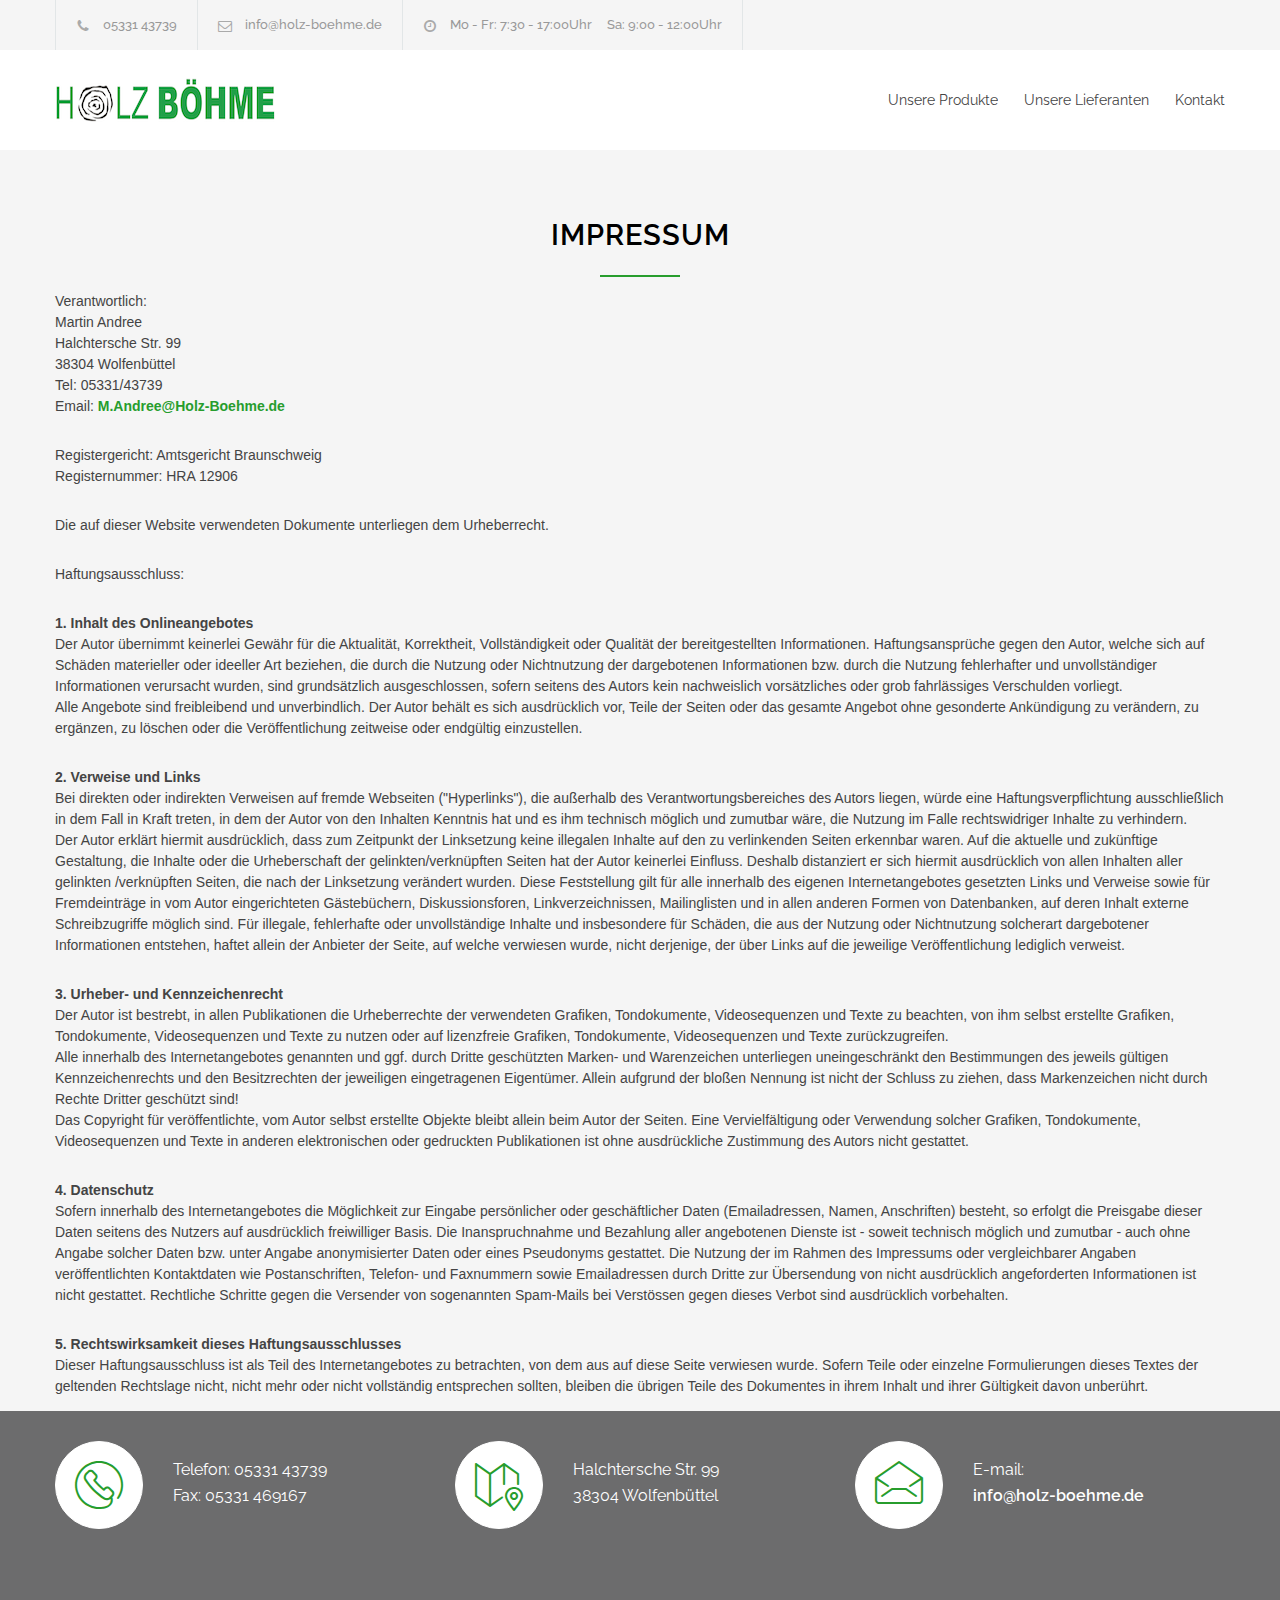
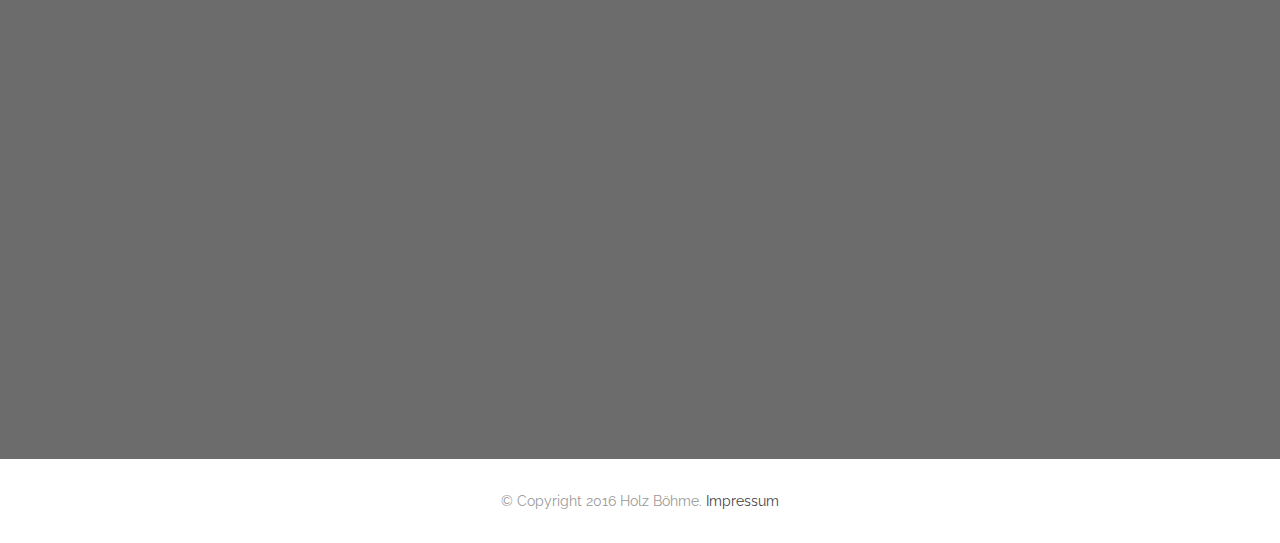
<file: impressum.html>
<!DOCTYPE html>
<html>
	<head>
		<title>Holz B&ouml;hme - Ihre Holzhandlung in Wolfenb&uuml;ttel</title>
		<!--meta-->
		<meta charset="UTF-8" />
		<meta name="viewport" content="width=device-width, initial-scale=1, maximum-scale=1.2" />
		<meta name="format-detection" content="telephone=no" />
		<meta name="keywords" content="Holzhandlung, Bauholz, Hobelware, Holzwerkstoffplatten, Innenausbau, Parkett, Wolfenb&uuml;ttel" />
		<meta name="description" content="Ihre Holzhandlung in Wolfenb&uuml;ttel" />
		<!--slider revolution-->
		<link rel="stylesheet" type="text/css" href="rs-plugin/css/settings.css" media="screen" />
		<!--style-->
		<link href='https://fonts.googleapis.com/css?family=Raleway:100,300,400,500,600,700,900' rel='stylesheet' type='text/css'>
		<link rel="stylesheet" type="text/css" href="style/reset.css">
		<link rel="stylesheet" type="text/css" href="style/superfish.css">
		<link rel="stylesheet" type="text/css" href="style/prettyPhoto.css">
		<link rel="stylesheet" type="text/css" href="style/jquery.qtip.css">
		<link rel="stylesheet" type="text/css" href="style/style.css">
		<link rel="stylesheet" type="text/css" href="style/animations.css">
		<link rel="stylesheet" type="text/css" href="style/responsive.css">
		<link rel="stylesheet" type="text/css" href="style/odometer-theme-default.css">
		<!--fonts-->
		<link rel="stylesheet" type="text/css" href="fonts/streamline-small/styles.css">
		<link rel="stylesheet" type="text/css" href="fonts/streamline-large/styles.css">
		<link rel="stylesheet" type="text/css" href="fonts/template/styles.css">
		<link rel="stylesheet" type="text/css" href="fonts/social/styles.css">
		<!--favicon-->
		<link rel="apple-touch-icon" sizes="57x57" href="/favicon/apple-icon-57x57.png">
		<link rel="apple-touch-icon" sizes="60x60" href="/favicon/apple-icon-60x60.png">
		<link rel="apple-touch-icon" sizes="72x72" href="/favicon/apple-icon-72x72.png">
		<link rel="apple-touch-icon" sizes="76x76" href="/favicon/apple-icon-76x76.png">
		<link rel="apple-touch-icon" sizes="114x114" href="/favicon/apple-icon-114x114.png">
		<link rel="apple-touch-icon" sizes="120x120" href="/favicon/apple-icon-120x120.png">
		<link rel="apple-touch-icon" sizes="144x144" href="/favicon/apple-icon-144x144.png">
		<link rel="apple-touch-icon" sizes="152x152" href="/favicon/apple-icon-152x152.png">
		<link rel="apple-touch-icon" sizes="180x180" href="/favicon/apple-icon-180x180.png">
		<link rel="icon" type="image/png" sizes="192x192"  href="/favicon/android-icon-192x192.png">
		<link rel="icon" type="image/png" sizes="32x32" href="/favicon/favicon-32x32.png">
		<link rel="icon" type="image/png" sizes="96x96" href="/favicon/favicon-96x96.png">
		<link rel="icon" type="image/png" sizes="16x16" href="/favicon/favicon-16x16.png">
		<link rel="manifest" href="/favicon/manifest.json">
		<meta name="msapplication-TileColor" content="#ffffff">
		<meta name="msapplication-TileImage" content="/favicon/ms-icon-144x144.png">
		<meta name="theme-color" content="#ffffff">
	</head>
	<body>
		<div class="site-container">
			<div class="header-top-bar-container clearfix">
				<div class="header-top-bar">
					<ul class="contact-details clearfix">
						<li class="template-phone">
							<a href="tel:+49533143739">05331 43739</a>
						</li>
						<li class="template-mail">
							<a href="mailto:info@holz-boehme.de">info@holz-boehme.de</a>
						</li>
						<li class="template-clock">
							Mo - Fr: 7:30 - 17:00Uhr&nbsp;&nbsp;&nbsp;&nbsp;&nbsp;Sa: 9:00 - 12:00Uhr
						</li>
					</ul>
				</div>
				<a href="#" class="header-toggle template-arrow-up"></a>
			</div>
			<div class="header-container sticky">
				<div class="vertical-align-table column-1-1">
					<div class="header clearfix">
						<div class="logo vertical-align-cell">
							<h1><a href="index.html" title="Holz B&ouml;hme"><img src="images/logos/holz_boehme_small.png" alt="Holz B&ouml;hme logo"></a></h1>
						</div>
						<a href="#" class="mobile-menu-switch vertical-align-cell">
							<span class="line"></span>
							<span class="line"></span>
							<span class="line"></span>
						</a>
						<div class="menu-container clearfix vertical-align-cell">
							<nav>
								<ul class="sf-menu">
									<li>
										<a href="index.html#unsereprodukte" title="Unsere Produkte">
											Unsere Produkte
										</a>
									</li>
									<li>
										<a href="index.html#lieferanten" title="Unsere Lieferanten">
											Unsere Lieferanten
										</a>
									</li>
									<li>
										<a href="index.html#kontakt" title="Kontakt">
											Kontakt
										</a>
									</li>
								</ul>
							</nav>
							<div class="mobile-menu-container">
								<div class="mobile-menu-divider"></div>
								<nav>
									<ul class="mobile-menu collapsible-mobile-submenus">
										<li>
											<a href="index.html#unsereprodukte" title="Unsere Produkte">
												Unsere Produkte
											</a>
										</li>
										<li>
											<a href="index.html#lieferanten" title="Unsere Lieferanten">
												Unsere Lieferanten
											</a>
										</li>
										<li>
											<a href="index.html#kontakt" title="Kontakt">
												Kontakt
											</a>
										</li>
									</ul>
								</nav>
							</div>
						</div>
					</div>
				</div>
			</div>
			<div class="theme-page">
				<div class="clearfix">
					<div class="row full-width gray page-padding-top-section">
						<div class="row">
							<h2 class="box-header">IMPRESSUM</h2>
							<p>
								Verantwortlich:<br>
								Martin Andree<br>
								Halchtersche Str. 99<br>
								38304 Wolfenb&uuml;ttel<br>
								Tel: 05331/43739<br>
								Email: <a href="mailto:m.andree@holz-boehme.de">M.Andree@Holz-Boehme.de</a>
							</p>
							<p>
								Registergericht: Amtsgericht Braunschweig<br>
								Registernummer: HRA 12906
							</p>
							<p>
								Die auf dieser Website verwendeten Dokumente unterliegen dem Urheberrecht.
							</p>
							<p>
								Haftungsausschluss:
							</p>
							<p>
								<b>1. Inhalt des Onlineangebotes</b><br>
								Der Autor &uuml;bernimmt keinerlei Gew&auml;hr f&uuml;r die Aktualit&auml;t,
								Korrektheit, Vollst&auml;ndigkeit oder Qualit&auml;t der bereitgestellten
								Informationen. Haftungsanspr&uuml;che gegen den Autor, welche sich auf
								Sch&auml;den materieller oder ideeller Art beziehen, die durch die Nutzung
								oder Nichtnutzung der dargebotenen Informationen bzw. durch die Nutzung
								fehlerhafter und unvollst&auml;ndiger Informationen verursacht wurden,
								sind grunds&auml;tzlich ausgeschlossen, sofern seitens des Autors kein
								nachweislich vors&auml;tzliches oder grob fahrl&auml;ssiges Verschulden
								vorliegt.<br>
								Alle Angebote sind freibleibend und unverbindlich. Der Autor beh&auml;lt
								es sich ausdr&uuml;cklich vor, Teile der Seiten oder das gesamte Angebot
								ohne gesonderte Ank&uuml;ndigung zu ver&auml;ndern, zu erg&auml;nzen,
								zu l&ouml;schen oder die Ver&ouml;ffentlichung zeitweise oder endg&uuml;ltig
								einzustellen.
							</p>
							<p>
								<b>2. Verweise und Links</b><br>
								Bei direkten oder indirekten Verweisen auf fremde Webseiten (&quot;Hyperlinks&quot;),
								die au&szlig;erhalb des Verantwortungsbereiches des Autors liegen, w&uuml;rde
								eine Haftungsverpflichtung ausschlie&szlig;lich in dem Fall in Kraft treten,
								in dem der Autor von den Inhalten Kenntnis hat und es ihm technisch m&ouml;glich
								und zumutbar w&auml;re, die Nutzung im Falle rechtswidriger Inhalte zu
								verhindern.<br>
								Der Autor erkl&auml;rt hiermit ausdr&uuml;cklich, dass zum Zeitpunkt der
								Linksetzung keine illegalen Inhalte auf den zu verlinkenden Seiten erkennbar
								waren. Auf die aktuelle und zuk&uuml;nftige Gestaltung, die Inhalte oder
								die Urheberschaft der gelinkten/verkn&uuml;pften Seiten hat der Autor
								keinerlei Einfluss. Deshalb distanziert er sich hiermit ausdr&uuml;cklich
								von allen Inhalten aller gelinkten /verkn&uuml;pften Seiten, die nach
								der Linksetzung ver&auml;ndert wurden. Diese Feststellung gilt f&uuml;r
								alle innerhalb des eigenen Internetangebotes gesetzten Links und Verweise
								sowie f&uuml;r Fremdeintr&auml;ge in vom Autor eingerichteten G&auml;steb&uuml;chern,
								Diskussionsforen, Linkverzeichnissen, Mailinglisten und in allen anderen
								Formen von Datenbanken, auf deren Inhalt externe Schreibzugriffe m&ouml;glich
								sind. F&uuml;r illegale, fehlerhafte oder unvollst&auml;ndige Inhalte
								und insbesondere f&uuml;r Sch&auml;den, die aus der Nutzung oder Nichtnutzung
								solcherart dargebotener Informationen entstehen, haftet allein der Anbieter
								der Seite, auf welche verwiesen wurde, nicht derjenige, der &uuml;ber
								Links auf die jeweilige Ver&ouml;ffentlichung lediglich verweist.
							</p>
							<p>
								<b>3. Urheber- und Kennzeichenrecht</b><br>
								Der Autor ist bestrebt, in allen Publikationen die Urheberrechte der verwendeten
								Grafiken, Tondokumente, Videosequenzen und Texte zu beachten, von ihm
								selbst erstellte Grafiken, Tondokumente, Videosequenzen und Texte zu nutzen
								oder auf lizenzfreie Grafiken, Tondokumente, Videosequenzen und Texte
								zur&uuml;ckzugreifen.<br>
								Alle innerhalb des Internetangebotes genannten und ggf. durch Dritte gesch&uuml;tzten
								Marken- und Warenzeichen unterliegen uneingeschr&auml;nkt den Bestimmungen
								des jeweils g&uuml;ltigen Kennzeichenrechts und den Besitzrechten der
								jeweiligen eingetragenen Eigent&uuml;mer. Allein aufgrund der blo&szlig;en
								Nennung ist nicht der Schluss zu ziehen, dass Markenzeichen nicht durch
								Rechte Dritter gesch&uuml;tzt sind!<br>
								Das Copyright f&uuml;r ver&ouml;ffentlichte, vom Autor selbst erstellte
								Objekte bleibt allein beim Autor der Seiten. Eine Vervielf&auml;ltigung
								oder Verwendung solcher Grafiken, Tondokumente, Videosequenzen und Texte
								in anderen elektronischen oder gedruckten Publikationen ist ohne ausdr&uuml;ckliche
								Zustimmung des Autors nicht gestattet.
							</p>
							<p>
								<b>4. Datenschutz</b><br>
								Sofern innerhalb des Internetangebotes die M&ouml;glichkeit zur Eingabe
								pers&ouml;nlicher oder gesch&auml;ftlicher Daten (Emailadressen, Namen,
								Anschriften) besteht, so erfolgt die Preisgabe dieser Daten seitens des
								Nutzers auf ausdr&uuml;cklich freiwilliger Basis. Die Inanspruchnahme
								und Bezahlung aller angebotenen Dienste ist - soweit technisch m&ouml;glich
								und zumutbar - auch ohne Angabe solcher Daten bzw. unter Angabe anonymisierter
								Daten oder eines Pseudonyms gestattet. Die Nutzung der im Rahmen des Impressums
								oder vergleichbarer Angaben ver&ouml;ffentlichten Kontaktdaten wie Postanschriften,
								Telefon- und Faxnummern sowie Emailadressen durch Dritte zur &Uuml;bersendung
								von nicht ausdr&uuml;cklich angeforderten Informationen ist nicht gestattet.
								Rechtliche Schritte gegen die Versender von sogenannten Spam-Mails bei
								Verst&ouml;ssen gegen dieses Verbot sind ausdr&uuml;cklich vorbehalten.
							</p>
							<p>
								<b>5. Rechtswirksamkeit dieses Haftungsausschlusses</b><br>
								Dieser Haftungsausschluss ist als Teil des Internetangebotes zu betrachten,
								von dem aus auf diese Seite verwiesen wurde. Sofern Teile oder einzelne
								Formulierungen dieses Textes der geltenden Rechtslage nicht, nicht mehr
								oder nicht vollst&auml;ndig entsprechen sollten, bleiben die &uuml;brigen
								Teile des Dokumentes in ihrem Inhalt und ihrer G&uuml;ltigkeit davon unber&uuml;hrt.
							</p>
						</div>
					</div>
				</div>
			</div>
			<div class="row yellow full-width padding-top-bottom-30"><a name="kontakt"></a>
				<div class="row">
					<div class="column column-1-3">
						<ul class="contact-details-list">
							<li class="sl-small-phone">
								<p>Telefon: 05331 43739<br>
									Fax: 05331 469167</p>
							</li>
						</ul>
					</div>
					<div class="column column-1-3">
						<ul class="contact-details-list">
							<li class="sl-small-location">
								<p>Halchtersche Str. 99<br>
								38304 Wolfenbüttel</p>
							</li>
						</ul>
					</div>
					<div class="column column-1-3">
						<ul class="contact-details-list">
							<li class="sl-small-mail">
								<p>E-mail:<br>
								<a href="mailto:info@holz-boehme.de">info@holz-boehme.de</a></p>
							</li>
						</ul>
					</div>
				</div>
			</div>
			<div class="row yellow full-width padding-bottom-50">
				<div class="row full-width">
					<div class="contact-map" id="map" data-scroll-wheel="0" data-draggable="0"></div>
				</div>
			</div>
			<div class="row align-center padding-top-bottom-30">
				<span class="copyright">© Copyright 2016 Holz B&ouml;hme. <a href="impressum.html">Impressum</a></span>
			</div>
		</div>
		<a href="#top" class="scroll-top animated-element template-arrow-up" title="Scroll to top"></a>
		<!--js-->
		<script type="text/javascript" src="js/jquery-1.11.3.min.js"></script>
		<script type="text/javascript" src="js/jquery-migrate-1.2.1.min.js"></script>
		<!--slider revolution-->
		<script type="text/javascript" src="rs-plugin/js/jquery.themepunch.tools.min.js"></script>
		<script type="text/javascript" src="rs-plugin/js/jquery.themepunch.revolution.min.js"></script>
		<script type="text/javascript" src="rs-plugin/js/extensions/revolution.extension.video.min.js"></script>
		<script type="text/javascript" src="rs-plugin/js/extensions/revolution.extension.slideanims.min.js"></script>
		<script type="text/javascript" src="rs-plugin/js/extensions/revolution.extension.actions.min.js"></script>
		<script type="text/javascript" src="rs-plugin/js/extensions/revolution.extension.layeranimation.min.js"></script>
		<script type="text/javascript" src="rs-plugin/js/extensions/revolution.extension.kenburn.min.js"></script>
		<script type="text/javascript" src="rs-plugin/js/extensions/revolution.extension.navigation.min.js"></script>
		<script type="text/javascript" src="rs-plugin/js/extensions/revolution.extension.migration.min.js"></script>
		<script type="text/javascript" src="rs-plugin/js/extensions/revolution.extension.parallax.min.js"></script>
		<script type="text/javascript" src="js/jquery.ba-bbq.min.js"></script>
		<script type="text/javascript" src="js/jquery-ui-1.11.4.custom.min.js"></script>
		<script type="text/javascript" src="js/jquery.ui.touch-punch.min.js"></script>
		<script type="text/javascript" src="js/jquery.isotope.min.js"></script>
		<script type="text/javascript" src="js/jquery.easing.1.3.min.js"></script>
		<script type="text/javascript" src="js/jquery.carouFredSel-6.2.1-packed.js"></script>
		<script type="text/javascript" src="js/jquery.touchSwipe.min.js"></script>
		<script type="text/javascript" src="js/jquery.transit.min.js"></script>
		<script type="text/javascript" src="js/jquery.hint.min.js"></script>
		<script type="text/javascript" src="js/jquery.costCalculator.min.js"></script>
		<script type="text/javascript" src="js/jquery.parallax.min.js"></script>
		<script type="text/javascript" src="js/jquery.prettyPhoto.js"></script>
		<script type="text/javascript" src="js/jquery.qtip.min.js"></script>
		<script type="text/javascript" src="js/jquery.blockUI.min.js"></script>
		<script type="text/javascript" src="js/main.js"></script>
		<script type="text/javascript" src="js/odometer.min.js"></script>
		<!--map-->
		<script type="text/javascript" src="https://maps.google.com/maps/api/js?key=AIzaSyBFbo8Kmrdarvy2umzmoDB0JYfHx20o8-g"></script>
	</body>
</html>
</file>
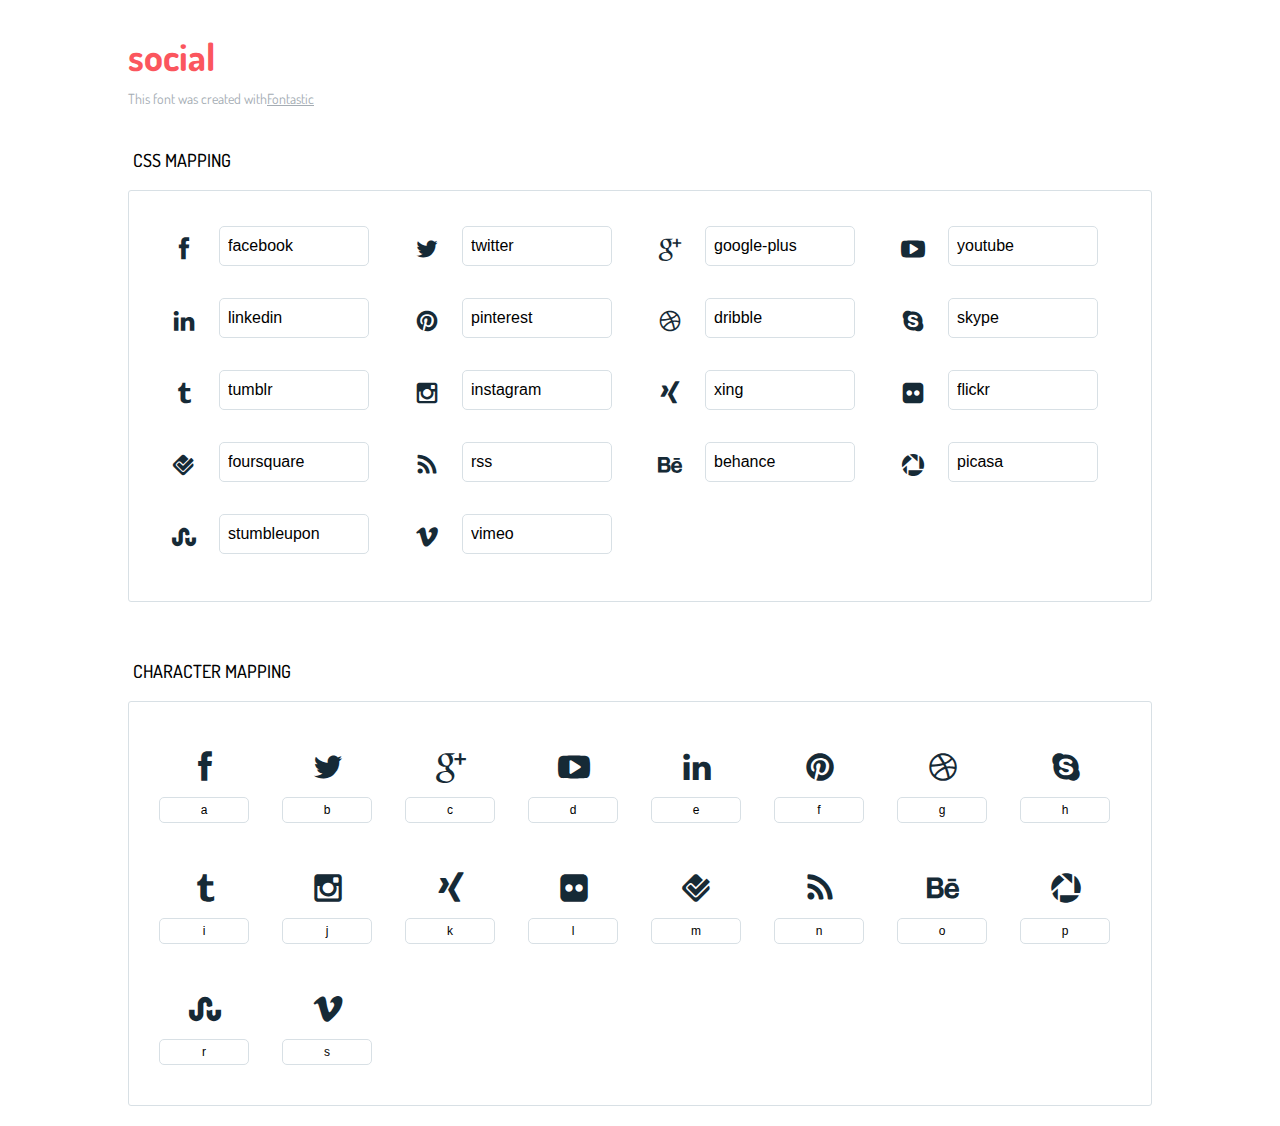
<file: fonts/social/icons-reference.html>
<!DOCTYPE html>
<html lang="en">
  <head>
    <meta charset="utf-8">
    <meta http-equiv="X-UA-Compatible" content="IE=edge,chrome=1">
    <meta name="viewport" content="width=device-width,initial-scale=1">
    <title>Font Reference - social</title>
    <link href="https://fonts.googleapis.com/css?family=Dosis:400,500,700" rel="stylesheet" type="text/css">
    <link rel="stylesheet" href="styles.css">
    <style type="text/css">
      html,body,div,span,applet,object,iframe,h1,h2,h3,h4,h5,h6,p,blockquote,pre,a,abbr,acronym,address,big,cite,code,del,dfn,em,img,ins,kbd,q,s,samp,small,strike,strong,sub,sup,tt,var,dl,dt,dd,ol,ul,li,fieldset,form,label,legend,table,caption,tbody,tfoot,thead,tr,th,td{margin:0;padding:0;border:0;outline:0;font-weight:inherit;font-style:inherit;font-family:inherit;font-size:100%;vertical-align:baseline}
body{line-height:1;color:#000;background:#fff}
ol,ul{list-style:none}
table{border-collapse:separate;border-spacing:0;vertical-align:middle}
caption,th,td{text-align:left;font-weight:normal;vertical-align:middle}
a img{border:none}
*{-webkit-box-sizing:border-box;-moz-box-sizing:border-box;box-sizing:border-box}
body{font-family:'Dosis','Tahoma',sans-serif}
.container{margin:15px auto;width:80%}
h1{margin:40px 0 20px;font-weight:700;font-size:38px;line-height:32px;color:#fb565e}
h2{font-size:18px;padding:0 0 21px 5px;margin:45px 0 0 0;text-transform:uppercase;font-weight:500}
.small{font-size:14px;color:#a5adb4;}
.small a{color:#a5adb4;}
.small a:hover{color:#fb565e}
.glyphs.character-mapping{margin:0 0 20px 0;padding:20px 0 20px 30px;color:rgba(0,0,0,0.5);border:1px solid #d8e0e5;-webkit-border-radius:3px;border-radius:3px;}
.glyphs.character-mapping li{margin:0 30px 20px 0;display:inline-block;width:90px}
.glyphs.character-mapping .icon{margin:10px 0 10px 15px;padding:15px;position:relative;width:55px;height:55px;color:#162a36 !important;overflow:hidden;-webkit-border-radius:3px;border-radius:3px;font-size:32px;}
.glyphs.character-mapping .icon svg{fill:#000}
.glyphs.character-mapping input{margin:0;padding:5px 0;line-height:12px;font-size:12px;display:block;width:100%;border:1px solid #d8e0e5;-webkit-border-radius:5px;border-radius:5px;text-align:center;outline:0;}
.glyphs.character-mapping input:focus{border:1px solid #fbde4a;-webkit-box-shadow:inset 0 0 3px #fbde4a;box-shadow:inset 0 0 3px #fbde4a}
.glyphs.character-mapping input:hover{-webkit-box-shadow:inset 0 0 3px #fbde4a;box-shadow:inset 0 0 3px #fbde4a}
.glyphs.css-mapping{margin:0 0 60px 0;padding:30px 0 20px 30px;color:rgba(0,0,0,0.5);border:1px solid #d8e0e5;-webkit-border-radius:3px;border-radius:3px;}
.glyphs.css-mapping li{margin:0 30px 20px 0;padding:0;display:inline-block;overflow:hidden}
.glyphs.css-mapping .icon{margin:0;margin-right:10px;padding:13px;height:50px;width:50px;color:#162a36 !important;overflow:hidden;float:left;font-size:24px}
.glyphs.css-mapping input{margin:0;margin-top:5px;padding:8px;line-height:16px;font-size:16px;display:block;width:150px;height:40px;border:1px solid #d8e0e5;-webkit-border-radius:5px;border-radius:5px;background:#fff;outline:0;float:right;}
.glyphs.css-mapping input:focus{border:1px solid #fbde4a;-webkit-box-shadow:inset 0 0 3px #fbde4a;box-shadow:inset 0 0 3px #fbde4a}
.glyphs.css-mapping input:hover{-webkit-box-shadow:inset 0 0 3px #fbde4a;box-shadow:inset 0 0 3px #fbde4a}

      
    </style>
  </head>
  <body>
    <div class="container">
      <h1>social</h1>
      <p class="small">This font was created with<a href="http://fontastic.me/">Fontastic</a></p>
      <h2>CSS mapping</h2>
      <ul class="glyphs css-mapping">
        <li>
          <div class="icon social-facebook"></div>
          <input type="text" readonly="readonly" value="facebook">
        </li>
        <li>
          <div class="icon social-twitter"></div>
          <input type="text" readonly="readonly" value="twitter">
        </li>
        <li>
          <div class="icon social-google-plus"></div>
          <input type="text" readonly="readonly" value="google-plus">
        </li>
        <li>
          <div class="icon social-youtube"></div>
          <input type="text" readonly="readonly" value="youtube">
        </li>
        <li>
          <div class="icon social-linkedin"></div>
          <input type="text" readonly="readonly" value="linkedin">
        </li>
        <li>
          <div class="icon social-pinterest"></div>
          <input type="text" readonly="readonly" value="pinterest">
        </li>
        <li>
          <div class="icon social-dribble"></div>
          <input type="text" readonly="readonly" value="dribble">
        </li>
        <li>
          <div class="icon social-skype"></div>
          <input type="text" readonly="readonly" value="skype">
        </li>
        <li>
          <div class="icon social-tumblr"></div>
          <input type="text" readonly="readonly" value="tumblr">
        </li>
        <li>
          <div class="icon social-instagram"></div>
          <input type="text" readonly="readonly" value="instagram">
        </li>
        <li>
          <div class="icon social-xing"></div>
          <input type="text" readonly="readonly" value="xing">
        </li>
        <li>
          <div class="icon social-flickr"></div>
          <input type="text" readonly="readonly" value="flickr">
        </li>
        <li>
          <div class="icon social-foursquare"></div>
          <input type="text" readonly="readonly" value="foursquare">
        </li>
        <li>
          <div class="icon social-rss"></div>
          <input type="text" readonly="readonly" value="rss">
        </li>
        <li>
          <div class="icon social-behance"></div>
          <input type="text" readonly="readonly" value="behance">
        </li>
        <li>
          <div class="icon social-picasa"></div>
          <input type="text" readonly="readonly" value="picasa">
        </li>
        <li>
          <div class="icon social-stumbleupon"></div>
          <input type="text" readonly="readonly" value="stumbleupon">
        </li>
        <li>
          <div class="icon social-vimeo"></div>
          <input type="text" readonly="readonly" value="vimeo">
        </li>
      </ul>
      <h2>Character mapping</h2>
      <ul class="glyphs character-mapping">
        <li>
          <div data-icon="a" class="icon"></div>
          <input type="text" readonly="readonly" value="a">
        </li>
        <li>
          <div data-icon="b" class="icon"></div>
          <input type="text" readonly="readonly" value="b">
        </li>
        <li>
          <div data-icon="c" class="icon"></div>
          <input type="text" readonly="readonly" value="c">
        </li>
        <li>
          <div data-icon="d" class="icon"></div>
          <input type="text" readonly="readonly" value="d">
        </li>
        <li>
          <div data-icon="e" class="icon"></div>
          <input type="text" readonly="readonly" value="e">
        </li>
        <li>
          <div data-icon="f" class="icon"></div>
          <input type="text" readonly="readonly" value="f">
        </li>
        <li>
          <div data-icon="g" class="icon"></div>
          <input type="text" readonly="readonly" value="g">
        </li>
        <li>
          <div data-icon="h" class="icon"></div>
          <input type="text" readonly="readonly" value="h">
        </li>
        <li>
          <div data-icon="i" class="icon"></div>
          <input type="text" readonly="readonly" value="i">
        </li>
        <li>
          <div data-icon="j" class="icon"></div>
          <input type="text" readonly="readonly" value="j">
        </li>
        <li>
          <div data-icon="k" class="icon"></div>
          <input type="text" readonly="readonly" value="k">
        </li>
        <li>
          <div data-icon="l" class="icon"></div>
          <input type="text" readonly="readonly" value="l">
        </li>
        <li>
          <div data-icon="m" class="icon"></div>
          <input type="text" readonly="readonly" value="m">
        </li>
        <li>
          <div data-icon="n" class="icon"></div>
          <input type="text" readonly="readonly" value="n">
        </li>
        <li>
          <div data-icon="o" class="icon"></div>
          <input type="text" readonly="readonly" value="o">
        </li>
        <li>
          <div data-icon="p" class="icon"></div>
          <input type="text" readonly="readonly" value="p">
        </li>
        <li>
          <div data-icon="r" class="icon"></div>
          <input type="text" readonly="readonly" value="r">
        </li>
        <li>
          <div data-icon="s" class="icon"></div>
          <input type="text" readonly="readonly" value="s">
        </li>
      </ul>
    </div><script type="text/javascript">
(function() {
  var glyphs, _i, _len, _ref;

  _ref = document.getElementsByClassName('glyphs');
  for (_i = 0, _len = _ref.length; _i < _len; _i++) {
    glyphs = _ref[_i];
    glyphs.addEventListener('click', function(event) {
      if (event.target.tagName === 'INPUT') {
        return event.target.select();
      }
    });
  }

}).call(this);
</script>
  </body>
</html>
</file>
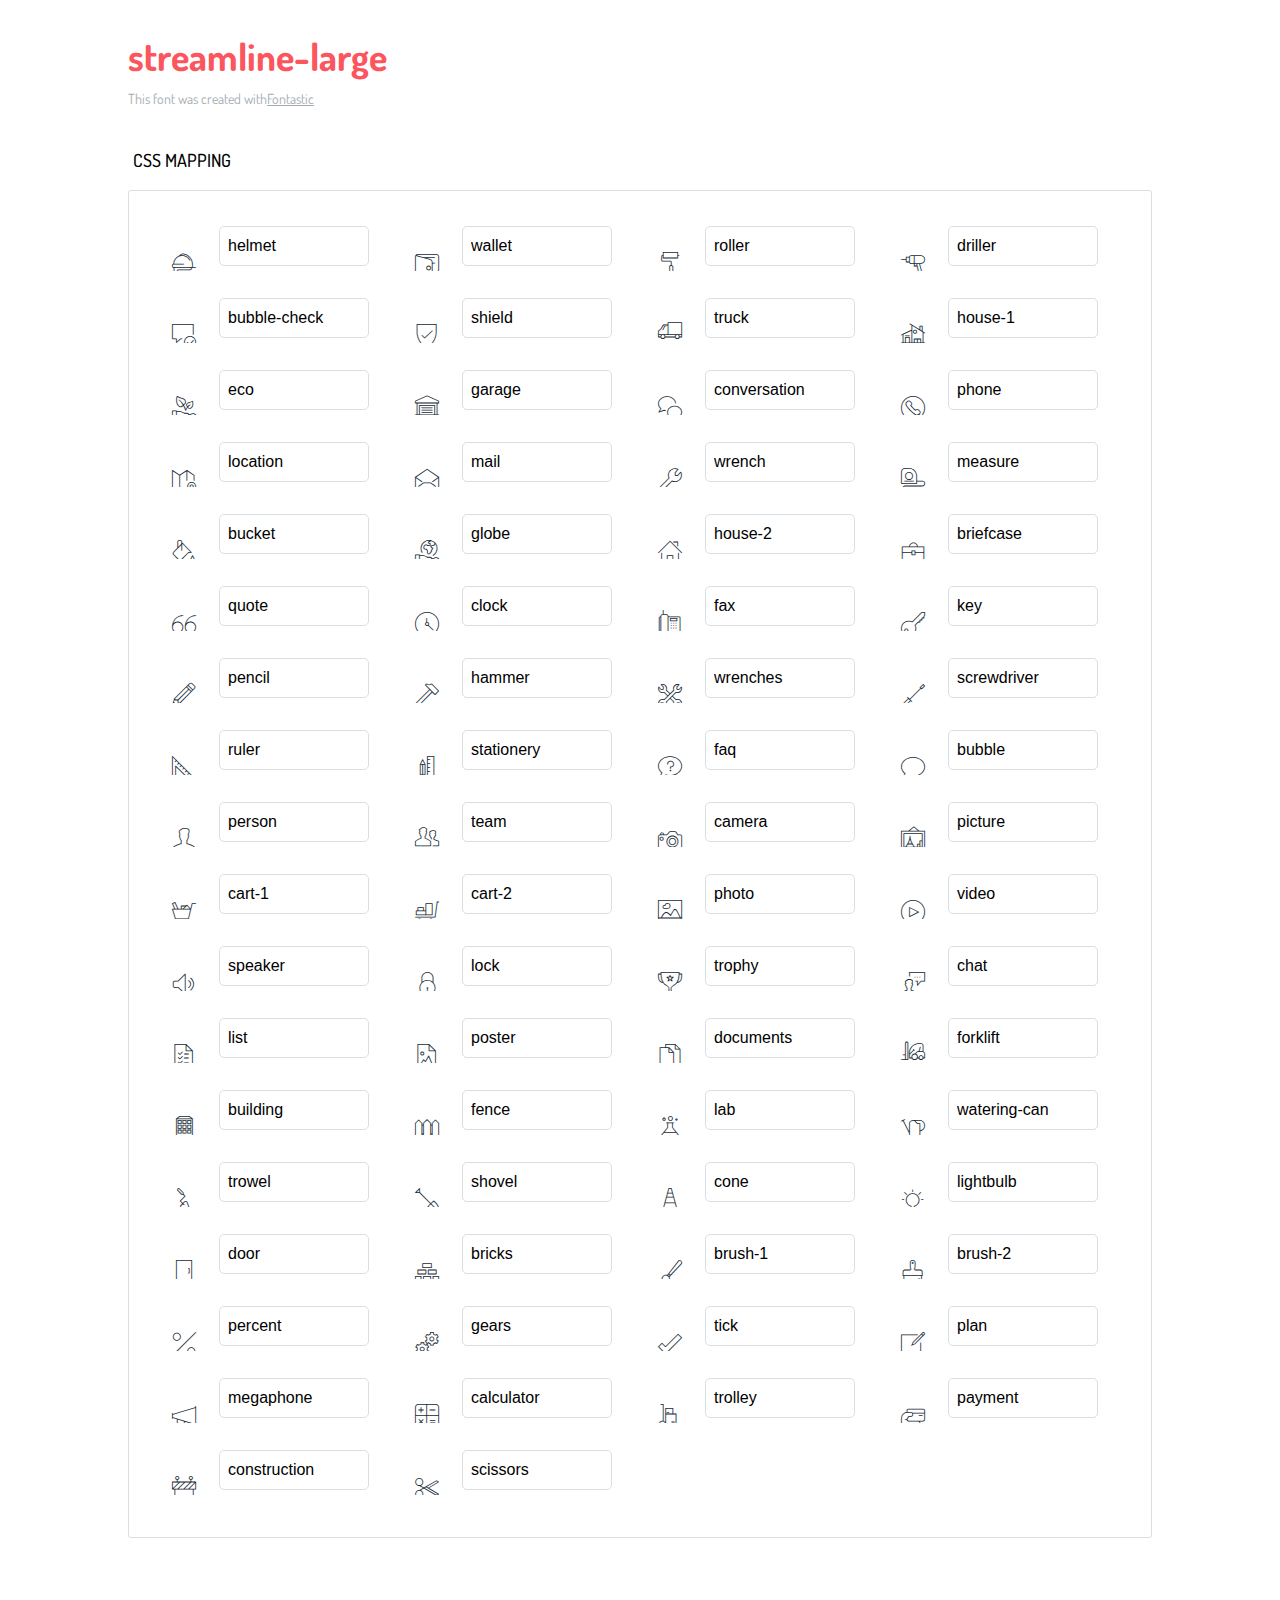
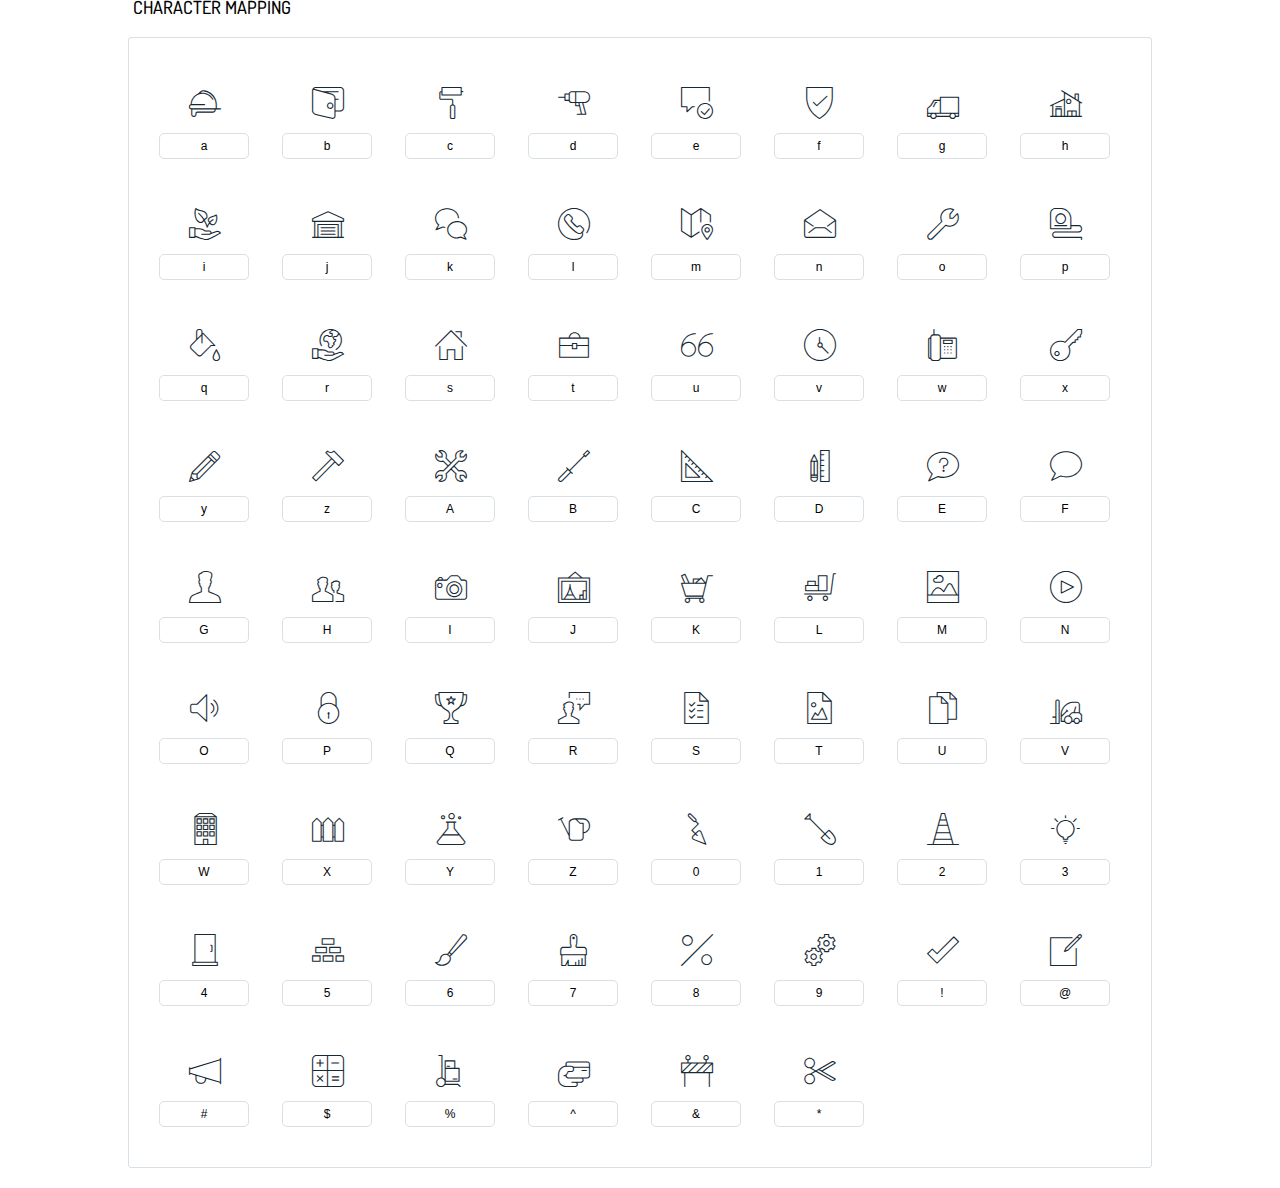
<file: fonts/streamline-large/icons-reference.html>
<!DOCTYPE html>
<html lang="en">
  <head>
    <meta charset="utf-8">
    <meta http-equiv="X-UA-Compatible" content="IE=edge,chrome=1">
    <meta name="viewport" content="width=device-width,initial-scale=1">
    <title>Font Reference - streamline-large</title>
    <link href="https://fonts.googleapis.com/css?family=Dosis:400,500,700" rel="stylesheet" type="text/css">
    <link rel="stylesheet" href="styles.css">
    <style type="text/css">
      html,body,div,span,applet,object,iframe,h1,h2,h3,h4,h5,h6,p,blockquote,pre,a,abbr,acronym,address,big,cite,code,del,dfn,em,img,ins,kbd,q,s,samp,small,strike,strong,sub,sup,tt,var,dl,dt,dd,ol,ul,li,fieldset,form,label,legend,table,caption,tbody,tfoot,thead,tr,th,td{margin:0;padding:0;border:0;outline:0;font-weight:inherit;font-style:inherit;font-family:inherit;font-size:100%;vertical-align:baseline}
body{line-height:1;color:#000;background:#fff}
ol,ul{list-style:none}
table{border-collapse:separate;border-spacing:0;vertical-align:middle}
caption,th,td{text-align:left;font-weight:normal;vertical-align:middle}
a img{border:none}
*{-webkit-box-sizing:border-box;-moz-box-sizing:border-box;box-sizing:border-box}
body{font-family:'Dosis','Tahoma',sans-serif}
.container{margin:15px auto;width:80%}
h1{margin:40px 0 20px;font-weight:700;font-size:38px;line-height:32px;color:#fb565e}
h2{font-size:18px;padding:0 0 21px 5px;margin:45px 0 0 0;text-transform:uppercase;font-weight:500}
.small{font-size:14px;color:#a5adb4;}
.small a{color:#a5adb4;}
.small a:hover{color:#fb565e}
.glyphs.character-mapping{margin:0 0 20px 0;padding:20px 0 20px 30px;color:rgba(0,0,0,0.5);border:1px solid #d8e0e5;-webkit-border-radius:3px;border-radius:3px;}
.glyphs.character-mapping li{margin:0 30px 20px 0;display:inline-block;width:90px}
.glyphs.character-mapping .icon{margin:10px 0 10px 15px;padding:15px;position:relative;width:55px;height:55px;color:#162a36 !important;overflow:hidden;-webkit-border-radius:3px;border-radius:3px;font-size:32px;}
.glyphs.character-mapping .icon svg{fill:#000}
.glyphs.character-mapping input{margin:0;padding:5px 0;line-height:12px;font-size:12px;display:block;width:100%;border:1px solid #d8e0e5;-webkit-border-radius:5px;border-radius:5px;text-align:center;outline:0;}
.glyphs.character-mapping input:focus{border:1px solid #fbde4a;-webkit-box-shadow:inset 0 0 3px #fbde4a;box-shadow:inset 0 0 3px #fbde4a}
.glyphs.character-mapping input:hover{-webkit-box-shadow:inset 0 0 3px #fbde4a;box-shadow:inset 0 0 3px #fbde4a}
.glyphs.css-mapping{margin:0 0 60px 0;padding:30px 0 20px 30px;color:rgba(0,0,0,0.5);border:1px solid #d8e0e5;-webkit-border-radius:3px;border-radius:3px;}
.glyphs.css-mapping li{margin:0 30px 20px 0;padding:0;display:inline-block;overflow:hidden}
.glyphs.css-mapping .icon{margin:0;margin-right:10px;padding:13px;height:50px;width:50px;color:#162a36 !important;overflow:hidden;float:left;font-size:24px}
.glyphs.css-mapping input{margin:0;margin-top:5px;padding:8px;line-height:16px;font-size:16px;display:block;width:150px;height:40px;border:1px solid #d8e0e5;-webkit-border-radius:5px;border-radius:5px;background:#fff;outline:0;float:right;}
.glyphs.css-mapping input:focus{border:1px solid #fbde4a;-webkit-box-shadow:inset 0 0 3px #fbde4a;box-shadow:inset 0 0 3px #fbde4a}
.glyphs.css-mapping input:hover{-webkit-box-shadow:inset 0 0 3px #fbde4a;box-shadow:inset 0 0 3px #fbde4a}

      
    </style>
  </head>
  <body>
    <div class="container">
      <h1>streamline-large</h1>
      <p class="small">This font was created with<a href="http://fontastic.me/">Fontastic</a></p>
      <h2>CSS mapping</h2>
      <ul class="glyphs css-mapping">
        <li>
          <div class="icon sl-large-helmet"></div>
          <input type="text" readonly="readonly" value="helmet">
        </li>
        <li>
          <div class="icon sl-large-wallet"></div>
          <input type="text" readonly="readonly" value="wallet">
        </li>
        <li>
          <div class="icon sl-large-roller"></div>
          <input type="text" readonly="readonly" value="roller">
        </li>
        <li>
          <div class="icon sl-large-driller"></div>
          <input type="text" readonly="readonly" value="driller">
        </li>
        <li>
          <div class="icon sl-large-bubble-check"></div>
          <input type="text" readonly="readonly" value="bubble-check">
        </li>
        <li>
          <div class="icon sl-large-shield"></div>
          <input type="text" readonly="readonly" value="shield">
        </li>
        <li>
          <div class="icon sl-large-truck"></div>
          <input type="text" readonly="readonly" value="truck">
        </li>
        <li>
          <div class="icon sl-large-house-1"></div>
          <input type="text" readonly="readonly" value="house-1">
        </li>
        <li>
          <div class="icon sl-large-eco"></div>
          <input type="text" readonly="readonly" value="eco">
        </li>
        <li>
          <div class="icon sl-large-garage"></div>
          <input type="text" readonly="readonly" value="garage">
        </li>
        <li>
          <div class="icon sl-large-conversation"></div>
          <input type="text" readonly="readonly" value="conversation">
        </li>
        <li>
          <div class="icon sl-large-phone"></div>
          <input type="text" readonly="readonly" value="phone">
        </li>
        <li>
          <div class="icon sl-large-location"></div>
          <input type="text" readonly="readonly" value="location">
        </li>
        <li>
          <div class="icon sl-large-mail"></div>
          <input type="text" readonly="readonly" value="mail">
        </li>
        <li>
          <div class="icon sl-large-wrench"></div>
          <input type="text" readonly="readonly" value="wrench">
        </li>
        <li>
          <div class="icon sl-large-measure"></div>
          <input type="text" readonly="readonly" value="measure">
        </li>
        <li>
          <div class="icon sl-large-bucket"></div>
          <input type="text" readonly="readonly" value="bucket">
        </li>
        <li>
          <div class="icon sl-large-globe"></div>
          <input type="text" readonly="readonly" value="globe">
        </li>
        <li>
          <div class="icon sl-large-house-2"></div>
          <input type="text" readonly="readonly" value="house-2">
        </li>
        <li>
          <div class="icon sl-large-briefcase"></div>
          <input type="text" readonly="readonly" value="briefcase">
        </li>
        <li>
          <div class="icon sl-large-quote"></div>
          <input type="text" readonly="readonly" value="quote">
        </li>
        <li>
          <div class="icon sl-large-clock"></div>
          <input type="text" readonly="readonly" value="clock">
        </li>
        <li>
          <div class="icon sl-large-fax"></div>
          <input type="text" readonly="readonly" value="fax">
        </li>
        <li>
          <div class="icon sl-large-key"></div>
          <input type="text" readonly="readonly" value="key">
        </li>
        <li>
          <div class="icon sl-large-pencil"></div>
          <input type="text" readonly="readonly" value="pencil">
        </li>
        <li>
          <div class="icon sl-large-hammer"></div>
          <input type="text" readonly="readonly" value="hammer">
        </li>
        <li>
          <div class="icon sl-large-wrenches"></div>
          <input type="text" readonly="readonly" value="wrenches">
        </li>
        <li>
          <div class="icon sl-large-screwdriver"></div>
          <input type="text" readonly="readonly" value="screwdriver">
        </li>
        <li>
          <div class="icon sl-large-ruler"></div>
          <input type="text" readonly="readonly" value="ruler">
        </li>
        <li>
          <div class="icon sl-large-stationery"></div>
          <input type="text" readonly="readonly" value="stationery">
        </li>
        <li>
          <div class="icon sl-large-faq"></div>
          <input type="text" readonly="readonly" value="faq">
        </li>
        <li>
          <div class="icon sl-large-bubble"></div>
          <input type="text" readonly="readonly" value="bubble">
        </li>
        <li>
          <div class="icon sl-large-person"></div>
          <input type="text" readonly="readonly" value="person">
        </li>
        <li>
          <div class="icon sl-large-team"></div>
          <input type="text" readonly="readonly" value="team">
        </li>
        <li>
          <div class="icon sl-large-camera"></div>
          <input type="text" readonly="readonly" value="camera">
        </li>
        <li>
          <div class="icon sl-large-picture"></div>
          <input type="text" readonly="readonly" value="picture">
        </li>
        <li>
          <div class="icon sl-large-cart-1"></div>
          <input type="text" readonly="readonly" value="cart-1">
        </li>
        <li>
          <div class="icon sl-large-cart-2"></div>
          <input type="text" readonly="readonly" value="cart-2">
        </li>
        <li>
          <div class="icon sl-large-photo"></div>
          <input type="text" readonly="readonly" value="photo">
        </li>
        <li>
          <div class="icon sl-large-video"></div>
          <input type="text" readonly="readonly" value="video">
        </li>
        <li>
          <div class="icon sl-large-speaker"></div>
          <input type="text" readonly="readonly" value="speaker">
        </li>
        <li>
          <div class="icon sl-large-lock"></div>
          <input type="text" readonly="readonly" value="lock">
        </li>
        <li>
          <div class="icon sl-large-trophy"></div>
          <input type="text" readonly="readonly" value="trophy">
        </li>
        <li>
          <div class="icon sl-large-chat"></div>
          <input type="text" readonly="readonly" value="chat">
        </li>
        <li>
          <div class="icon sl-large-list"></div>
          <input type="text" readonly="readonly" value="list">
        </li>
        <li>
          <div class="icon sl-large-poster"></div>
          <input type="text" readonly="readonly" value="poster">
        </li>
        <li>
          <div class="icon sl-large-documents"></div>
          <input type="text" readonly="readonly" value="documents">
        </li>
        <li>
          <div class="icon sl-large-forklift"></div>
          <input type="text" readonly="readonly" value="forklift">
        </li>
        <li>
          <div class="icon sl-large-building"></div>
          <input type="text" readonly="readonly" value="building">
        </li>
        <li>
          <div class="icon sl-large-fence"></div>
          <input type="text" readonly="readonly" value="fence">
        </li>
        <li>
          <div class="icon sl-large-lab"></div>
          <input type="text" readonly="readonly" value="lab">
        </li>
        <li>
          <div class="icon sl-large-watering-can"></div>
          <input type="text" readonly="readonly" value="watering-can">
        </li>
        <li>
          <div class="icon sl-large-trowel"></div>
          <input type="text" readonly="readonly" value="trowel">
        </li>
        <li>
          <div class="icon sl-large-shovel"></div>
          <input type="text" readonly="readonly" value="shovel">
        </li>
        <li>
          <div class="icon sl-large-cone"></div>
          <input type="text" readonly="readonly" value="cone">
        </li>
        <li>
          <div class="icon sl-large-lightbulb"></div>
          <input type="text" readonly="readonly" value="lightbulb">
        </li>
        <li>
          <div class="icon sl-large-door"></div>
          <input type="text" readonly="readonly" value="door">
        </li>
        <li>
          <div class="icon sl-large-bricks"></div>
          <input type="text" readonly="readonly" value="bricks">
        </li>
        <li>
          <div class="icon sl-large-brush-1"></div>
          <input type="text" readonly="readonly" value="brush-1">
        </li>
        <li>
          <div class="icon sl-large-brush-2"></div>
          <input type="text" readonly="readonly" value="brush-2">
        </li>
        <li>
          <div class="icon sl-large-percent"></div>
          <input type="text" readonly="readonly" value="percent">
        </li>
        <li>
          <div class="icon sl-large-gears"></div>
          <input type="text" readonly="readonly" value="gears">
        </li>
        <li>
          <div class="icon sl-large-tick"></div>
          <input type="text" readonly="readonly" value="tick">
        </li>
        <li>
          <div class="icon sl-large-plan"></div>
          <input type="text" readonly="readonly" value="plan">
        </li>
        <li>
          <div class="icon sl-large-megaphone"></div>
          <input type="text" readonly="readonly" value="megaphone">
        </li>
        <li>
          <div class="icon sl-large-calculator"></div>
          <input type="text" readonly="readonly" value="calculator">
        </li>
        <li>
          <div class="icon sl-large-trolley"></div>
          <input type="text" readonly="readonly" value="trolley">
        </li>
        <li>
          <div class="icon sl-large-payment"></div>
          <input type="text" readonly="readonly" value="payment">
        </li>
        <li>
          <div class="icon sl-large-construction"></div>
          <input type="text" readonly="readonly" value="construction">
        </li>
        <li>
          <div class="icon sl-large-scissors"></div>
          <input type="text" readonly="readonly" value="scissors">
        </li>
      </ul>
      <h2>Character mapping</h2>
      <ul class="glyphs character-mapping">
        <li>
          <div data-icon="a" class="icon"></div>
          <input type="text" readonly="readonly" value="a">
        </li>
        <li>
          <div data-icon="b" class="icon"></div>
          <input type="text" readonly="readonly" value="b">
        </li>
        <li>
          <div data-icon="c" class="icon"></div>
          <input type="text" readonly="readonly" value="c">
        </li>
        <li>
          <div data-icon="d" class="icon"></div>
          <input type="text" readonly="readonly" value="d">
        </li>
        <li>
          <div data-icon="e" class="icon"></div>
          <input type="text" readonly="readonly" value="e">
        </li>
        <li>
          <div data-icon="f" class="icon"></div>
          <input type="text" readonly="readonly" value="f">
        </li>
        <li>
          <div data-icon="g" class="icon"></div>
          <input type="text" readonly="readonly" value="g">
        </li>
        <li>
          <div data-icon="h" class="icon"></div>
          <input type="text" readonly="readonly" value="h">
        </li>
        <li>
          <div data-icon="i" class="icon"></div>
          <input type="text" readonly="readonly" value="i">
        </li>
        <li>
          <div data-icon="j" class="icon"></div>
          <input type="text" readonly="readonly" value="j">
        </li>
        <li>
          <div data-icon="k" class="icon"></div>
          <input type="text" readonly="readonly" value="k">
        </li>
        <li>
          <div data-icon="l" class="icon"></div>
          <input type="text" readonly="readonly" value="l">
        </li>
        <li>
          <div data-icon="m" class="icon"></div>
          <input type="text" readonly="readonly" value="m">
        </li>
        <li>
          <div data-icon="n" class="icon"></div>
          <input type="text" readonly="readonly" value="n">
        </li>
        <li>
          <div data-icon="o" class="icon"></div>
          <input type="text" readonly="readonly" value="o">
        </li>
        <li>
          <div data-icon="p" class="icon"></div>
          <input type="text" readonly="readonly" value="p">
        </li>
        <li>
          <div data-icon="q" class="icon"></div>
          <input type="text" readonly="readonly" value="q">
        </li>
        <li>
          <div data-icon="r" class="icon"></div>
          <input type="text" readonly="readonly" value="r">
        </li>
        <li>
          <div data-icon="s" class="icon"></div>
          <input type="text" readonly="readonly" value="s">
        </li>
        <li>
          <div data-icon="t" class="icon"></div>
          <input type="text" readonly="readonly" value="t">
        </li>
        <li>
          <div data-icon="u" class="icon"></div>
          <input type="text" readonly="readonly" value="u">
        </li>
        <li>
          <div data-icon="v" class="icon"></div>
          <input type="text" readonly="readonly" value="v">
        </li>
        <li>
          <div data-icon="w" class="icon"></div>
          <input type="text" readonly="readonly" value="w">
        </li>
        <li>
          <div data-icon="x" class="icon"></div>
          <input type="text" readonly="readonly" value="x">
        </li>
        <li>
          <div data-icon="y" class="icon"></div>
          <input type="text" readonly="readonly" value="y">
        </li>
        <li>
          <div data-icon="z" class="icon"></div>
          <input type="text" readonly="readonly" value="z">
        </li>
        <li>
          <div data-icon="A" class="icon"></div>
          <input type="text" readonly="readonly" value="A">
        </li>
        <li>
          <div data-icon="B" class="icon"></div>
          <input type="text" readonly="readonly" value="B">
        </li>
        <li>
          <div data-icon="C" class="icon"></div>
          <input type="text" readonly="readonly" value="C">
        </li>
        <li>
          <div data-icon="D" class="icon"></div>
          <input type="text" readonly="readonly" value="D">
        </li>
        <li>
          <div data-icon="E" class="icon"></div>
          <input type="text" readonly="readonly" value="E">
        </li>
        <li>
          <div data-icon="F" class="icon"></div>
          <input type="text" readonly="readonly" value="F">
        </li>
        <li>
          <div data-icon="G" class="icon"></div>
          <input type="text" readonly="readonly" value="G">
        </li>
        <li>
          <div data-icon="H" class="icon"></div>
          <input type="text" readonly="readonly" value="H">
        </li>
        <li>
          <div data-icon="I" class="icon"></div>
          <input type="text" readonly="readonly" value="I">
        </li>
        <li>
          <div data-icon="J" class="icon"></div>
          <input type="text" readonly="readonly" value="J">
        </li>
        <li>
          <div data-icon="K" class="icon"></div>
          <input type="text" readonly="readonly" value="K">
        </li>
        <li>
          <div data-icon="L" class="icon"></div>
          <input type="text" readonly="readonly" value="L">
        </li>
        <li>
          <div data-icon="M" class="icon"></div>
          <input type="text" readonly="readonly" value="M">
        </li>
        <li>
          <div data-icon="N" class="icon"></div>
          <input type="text" readonly="readonly" value="N">
        </li>
        <li>
          <div data-icon="O" class="icon"></div>
          <input type="text" readonly="readonly" value="O">
        </li>
        <li>
          <div data-icon="P" class="icon"></div>
          <input type="text" readonly="readonly" value="P">
        </li>
        <li>
          <div data-icon="Q" class="icon"></div>
          <input type="text" readonly="readonly" value="Q">
        </li>
        <li>
          <div data-icon="R" class="icon"></div>
          <input type="text" readonly="readonly" value="R">
        </li>
        <li>
          <div data-icon="S" class="icon"></div>
          <input type="text" readonly="readonly" value="S">
        </li>
        <li>
          <div data-icon="T" class="icon"></div>
          <input type="text" readonly="readonly" value="T">
        </li>
        <li>
          <div data-icon="U" class="icon"></div>
          <input type="text" readonly="readonly" value="U">
        </li>
        <li>
          <div data-icon="V" class="icon"></div>
          <input type="text" readonly="readonly" value="V">
        </li>
        <li>
          <div data-icon="W" class="icon"></div>
          <input type="text" readonly="readonly" value="W">
        </li>
        <li>
          <div data-icon="X" class="icon"></div>
          <input type="text" readonly="readonly" value="X">
        </li>
        <li>
          <div data-icon="Y" class="icon"></div>
          <input type="text" readonly="readonly" value="Y">
        </li>
        <li>
          <div data-icon="Z" class="icon"></div>
          <input type="text" readonly="readonly" value="Z">
        </li>
        <li>
          <div data-icon="0" class="icon"></div>
          <input type="text" readonly="readonly" value="0">
        </li>
        <li>
          <div data-icon="1" class="icon"></div>
          <input type="text" readonly="readonly" value="1">
        </li>
        <li>
          <div data-icon="2" class="icon"></div>
          <input type="text" readonly="readonly" value="2">
        </li>
        <li>
          <div data-icon="3" class="icon"></div>
          <input type="text" readonly="readonly" value="3">
        </li>
        <li>
          <div data-icon="4" class="icon"></div>
          <input type="text" readonly="readonly" value="4">
        </li>
        <li>
          <div data-icon="5" class="icon"></div>
          <input type="text" readonly="readonly" value="5">
        </li>
        <li>
          <div data-icon="6" class="icon"></div>
          <input type="text" readonly="readonly" value="6">
        </li>
        <li>
          <div data-icon="7" class="icon"></div>
          <input type="text" readonly="readonly" value="7">
        </li>
        <li>
          <div data-icon="8" class="icon"></div>
          <input type="text" readonly="readonly" value="8">
        </li>
        <li>
          <div data-icon="9" class="icon"></div>
          <input type="text" readonly="readonly" value="9">
        </li>
        <li>
          <div data-icon="!" class="icon"></div>
          <input type="text" readonly="readonly" value="!">
        </li>
        <li>
          <div data-icon="@" class="icon"></div>
          <input type="text" readonly="readonly" value="@">
        </li>
        <li>
          <div data-icon="#" class="icon"></div>
          <input type="text" readonly="readonly" value="#">
        </li>
        <li>
          <div data-icon="$" class="icon"></div>
          <input type="text" readonly="readonly" value="$">
        </li>
        <li>
          <div data-icon="%" class="icon"></div>
          <input type="text" readonly="readonly" value="%">
        </li>
        <li>
          <div data-icon="^" class="icon"></div>
          <input type="text" readonly="readonly" value="^">
        </li>
        <li>
          <div data-icon="&" class="icon"></div>
          <input type="text" readonly="readonly" value="&amp;">
        </li>
        <li>
          <div data-icon="*" class="icon"></div>
          <input type="text" readonly="readonly" value="*">
        </li>
      </ul>
    </div><script type="text/javascript">
(function() {
  var glyphs, _i, _len, _ref;

  _ref = document.getElementsByClassName('glyphs');
  for (_i = 0, _len = _ref.length; _i < _len; _i++) {
    glyphs = _ref[_i];
    glyphs.addEventListener('click', function(event) {
      if (event.target.tagName === 'INPUT') {
        return event.target.select();
      }
    });
  }

}).call(this);
</script>
  </body>
</html>
</file>
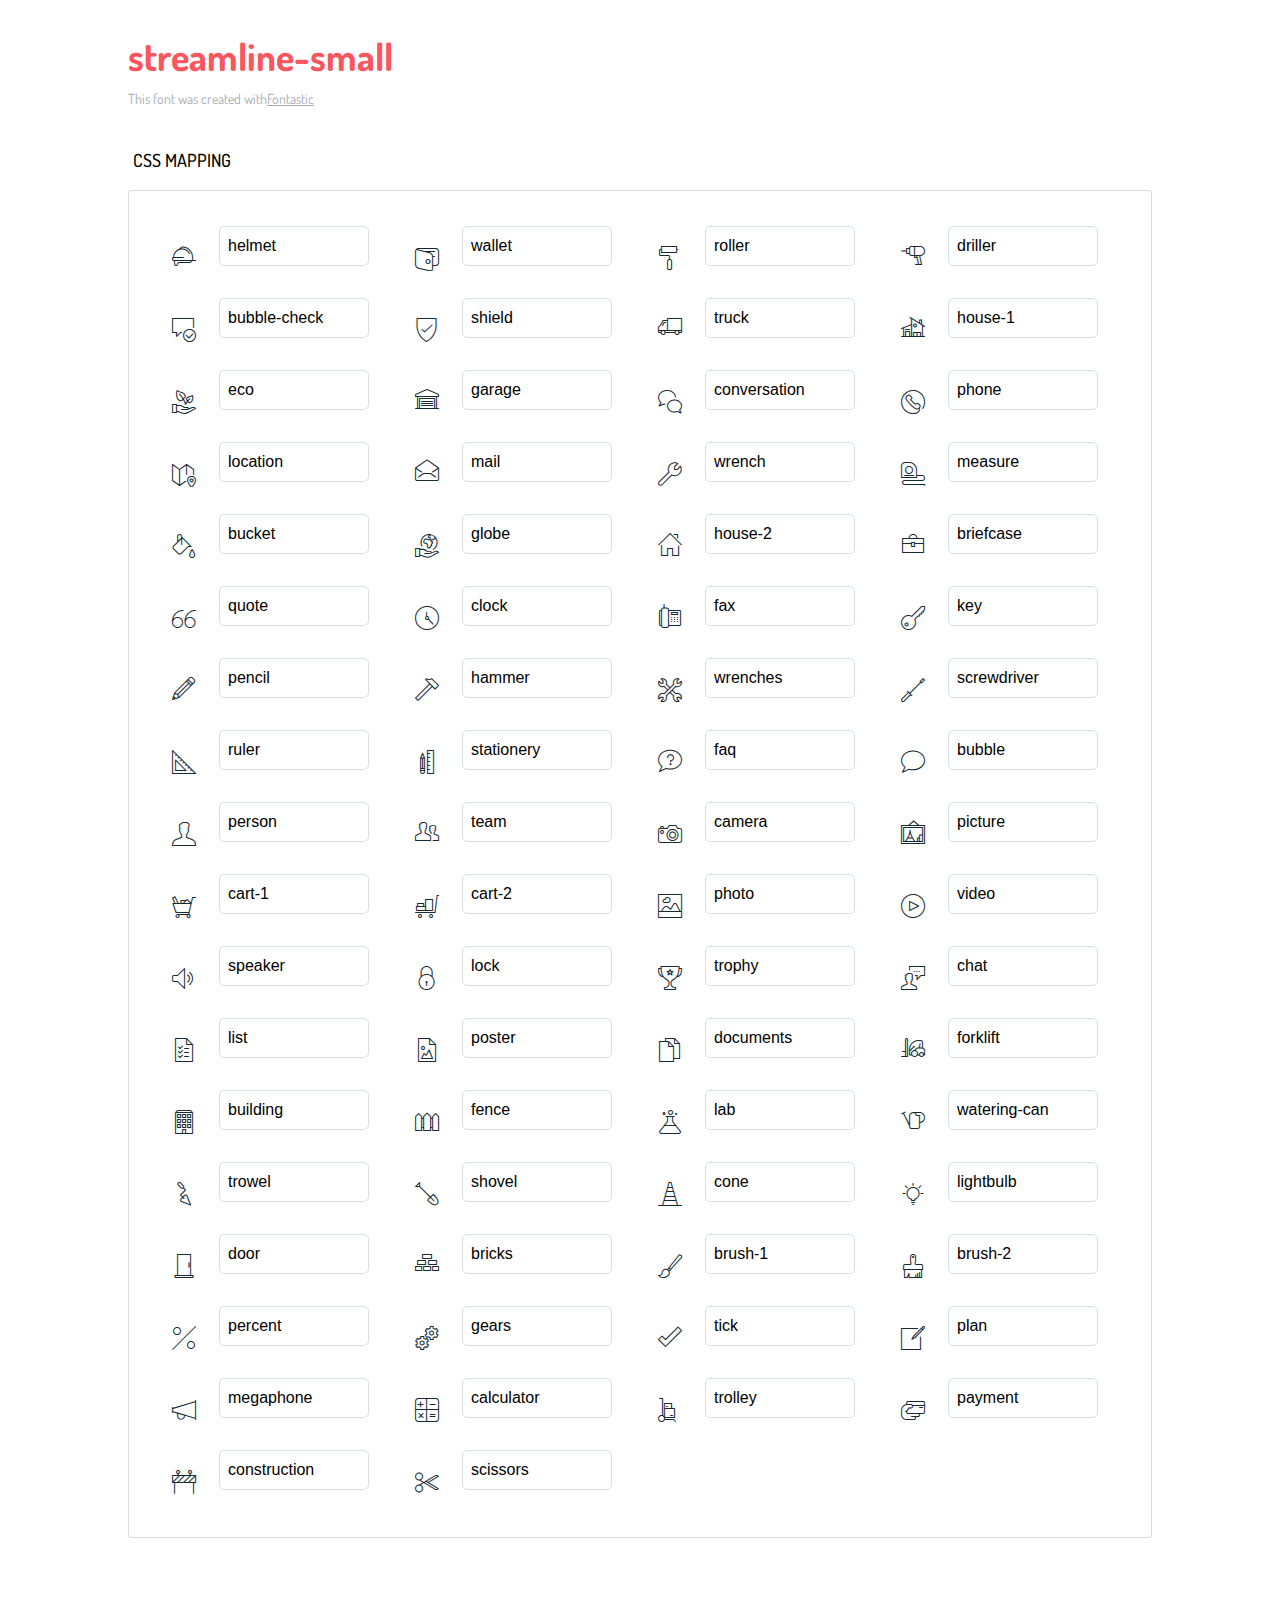
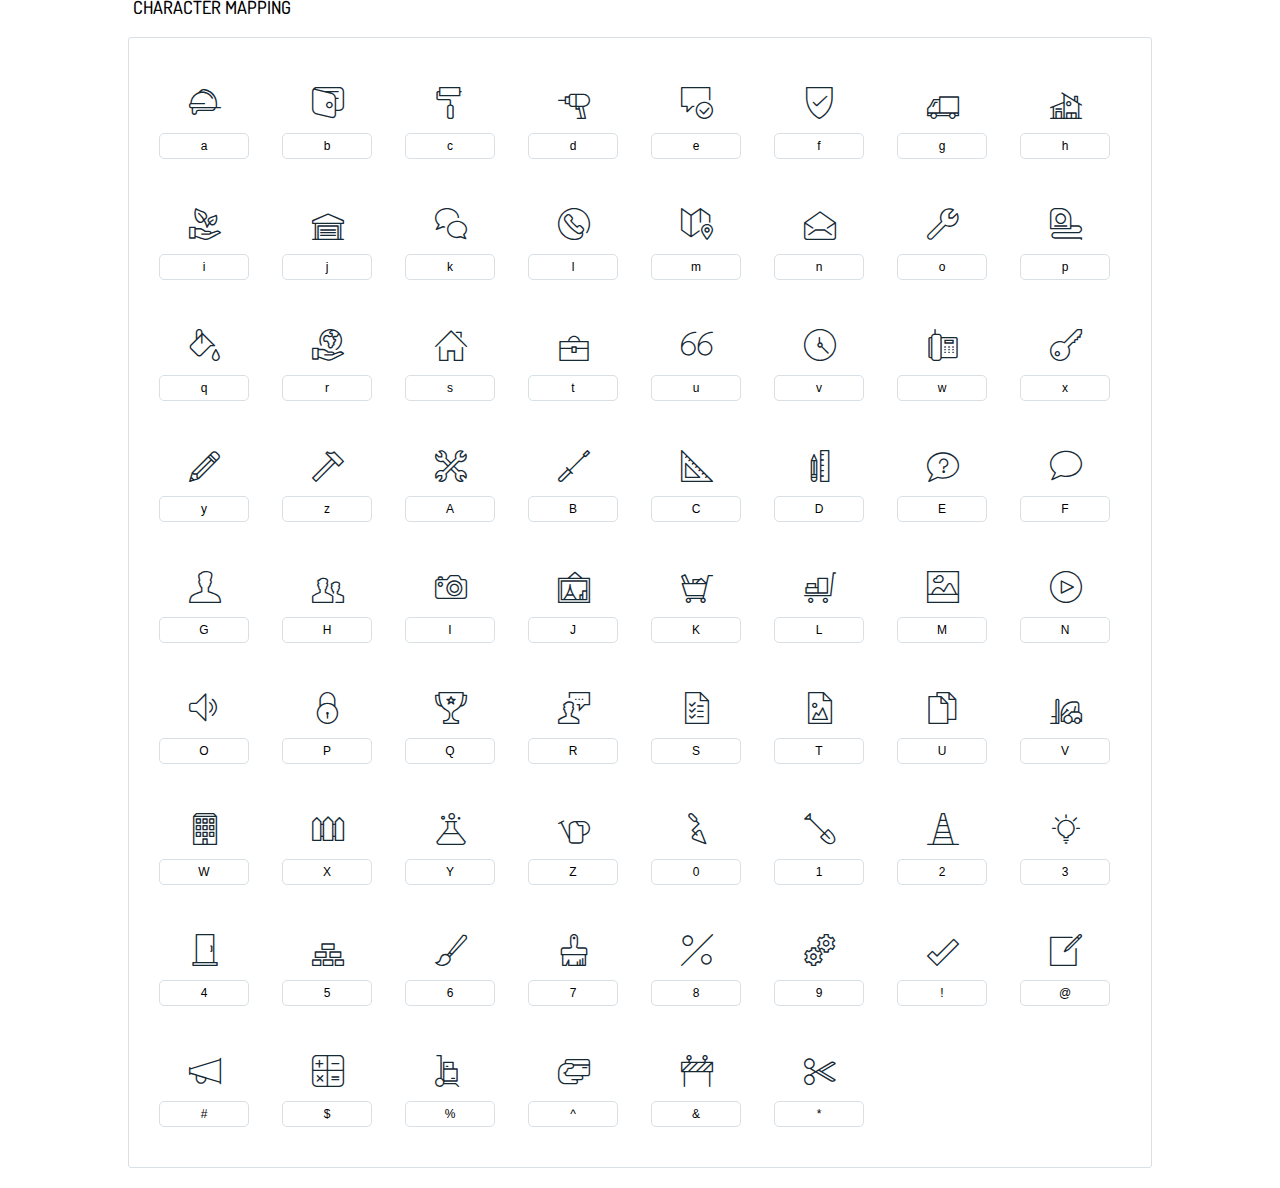
<file: fonts/streamline-small/icons-reference.html>
<!DOCTYPE html>
<html lang="en">
  <head>
    <meta charset="utf-8">
    <meta http-equiv="X-UA-Compatible" content="IE=edge,chrome=1">
    <meta name="viewport" content="width=device-width,initial-scale=1">
    <title>Font Reference - streamline-small</title>
    <link href="https://fonts.googleapis.com/css?family=Dosis:400,500,700" rel="stylesheet" type="text/css">
    <link rel="stylesheet" href="styles.css">
    <style type="text/css">
      html,body,div,span,applet,object,iframe,h1,h2,h3,h4,h5,h6,p,blockquote,pre,a,abbr,acronym,address,big,cite,code,del,dfn,em,img,ins,kbd,q,s,samp,small,strike,strong,sub,sup,tt,var,dl,dt,dd,ol,ul,li,fieldset,form,label,legend,table,caption,tbody,tfoot,thead,tr,th,td{margin:0;padding:0;border:0;outline:0;font-weight:inherit;font-style:inherit;font-family:inherit;font-size:100%;vertical-align:baseline}
body{line-height:1;color:#000;background:#fff}
ol,ul{list-style:none}
table{border-collapse:separate;border-spacing:0;vertical-align:middle}
caption,th,td{text-align:left;font-weight:normal;vertical-align:middle}
a img{border:none}
*{-webkit-box-sizing:border-box;-moz-box-sizing:border-box;box-sizing:border-box}
body{font-family:'Dosis','Tahoma',sans-serif}
.container{margin:15px auto;width:80%}
h1{margin:40px 0 20px;font-weight:700;font-size:38px;line-height:32px;color:#fb565e}
h2{font-size:18px;padding:0 0 21px 5px;margin:45px 0 0 0;text-transform:uppercase;font-weight:500}
.small{font-size:14px;color:#a5adb4;}
.small a{color:#a5adb4;}
.small a:hover{color:#fb565e}
.glyphs.character-mapping{margin:0 0 20px 0;padding:20px 0 20px 30px;color:rgba(0,0,0,0.5);border:1px solid #d8e0e5;-webkit-border-radius:3px;border-radius:3px;}
.glyphs.character-mapping li{margin:0 30px 20px 0;display:inline-block;width:90px}
.glyphs.character-mapping .icon{margin:10px 0 10px 15px;padding:15px;position:relative;width:55px;height:55px;color:#162a36 !important;overflow:hidden;-webkit-border-radius:3px;border-radius:3px;font-size:32px;}
.glyphs.character-mapping .icon svg{fill:#000}
.glyphs.character-mapping input{margin:0;padding:5px 0;line-height:12px;font-size:12px;display:block;width:100%;border:1px solid #d8e0e5;-webkit-border-radius:5px;border-radius:5px;text-align:center;outline:0;}
.glyphs.character-mapping input:focus{border:1px solid #fbde4a;-webkit-box-shadow:inset 0 0 3px #fbde4a;box-shadow:inset 0 0 3px #fbde4a}
.glyphs.character-mapping input:hover{-webkit-box-shadow:inset 0 0 3px #fbde4a;box-shadow:inset 0 0 3px #fbde4a}
.glyphs.css-mapping{margin:0 0 60px 0;padding:30px 0 20px 30px;color:rgba(0,0,0,0.5);border:1px solid #d8e0e5;-webkit-border-radius:3px;border-radius:3px;}
.glyphs.css-mapping li{margin:0 30px 20px 0;padding:0;display:inline-block;overflow:hidden}
.glyphs.css-mapping .icon{margin:0;margin-right:10px;padding:13px;height:50px;width:50px;color:#162a36 !important;overflow:hidden;float:left;font-size:24px}
.glyphs.css-mapping input{margin:0;margin-top:5px;padding:8px;line-height:16px;font-size:16px;display:block;width:150px;height:40px;border:1px solid #d8e0e5;-webkit-border-radius:5px;border-radius:5px;background:#fff;outline:0;float:right;}
.glyphs.css-mapping input:focus{border:1px solid #fbde4a;-webkit-box-shadow:inset 0 0 3px #fbde4a;box-shadow:inset 0 0 3px #fbde4a}
.glyphs.css-mapping input:hover{-webkit-box-shadow:inset 0 0 3px #fbde4a;box-shadow:inset 0 0 3px #fbde4a}

      
    </style>
  </head>
  <body>
    <div class="container">
      <h1>streamline-small</h1>
      <p class="small">This font was created with<a href="http://fontastic.me/">Fontastic</a></p>
      <h2>CSS mapping</h2>
      <ul class="glyphs css-mapping">
        <li>
          <div class="icon sl-small-helmet"></div>
          <input type="text" readonly="readonly" value="helmet">
        </li>
        <li>
          <div class="icon sl-small-wallet"></div>
          <input type="text" readonly="readonly" value="wallet">
        </li>
        <li>
          <div class="icon sl-small-roller"></div>
          <input type="text" readonly="readonly" value="roller">
        </li>
        <li>
          <div class="icon sl-small-driller"></div>
          <input type="text" readonly="readonly" value="driller">
        </li>
        <li>
          <div class="icon sl-small-bubble-check"></div>
          <input type="text" readonly="readonly" value="bubble-check">
        </li>
        <li>
          <div class="icon sl-small-shield"></div>
          <input type="text" readonly="readonly" value="shield">
        </li>
        <li>
          <div class="icon sl-small-truck"></div>
          <input type="text" readonly="readonly" value="truck">
        </li>
        <li>
          <div class="icon sl-small-house-1"></div>
          <input type="text" readonly="readonly" value="house-1">
        </li>
        <li>
          <div class="icon sl-small-eco"></div>
          <input type="text" readonly="readonly" value="eco">
        </li>
        <li>
          <div class="icon sl-small-garage"></div>
          <input type="text" readonly="readonly" value="garage">
        </li>
        <li>
          <div class="icon sl-small-conversation"></div>
          <input type="text" readonly="readonly" value="conversation">
        </li>
        <li>
          <div class="icon sl-small-phone"></div>
          <input type="text" readonly="readonly" value="phone">
        </li>
        <li>
          <div class="icon sl-small-location"></div>
          <input type="text" readonly="readonly" value="location">
        </li>
        <li>
          <div class="icon sl-small-mail"></div>
          <input type="text" readonly="readonly" value="mail">
        </li>
        <li>
          <div class="icon sl-small-wrench"></div>
          <input type="text" readonly="readonly" value="wrench">
        </li>
        <li>
          <div class="icon sl-small-measure"></div>
          <input type="text" readonly="readonly" value="measure">
        </li>
        <li>
          <div class="icon sl-small-bucket"></div>
          <input type="text" readonly="readonly" value="bucket">
        </li>
        <li>
          <div class="icon sl-small-globe"></div>
          <input type="text" readonly="readonly" value="globe">
        </li>
        <li>
          <div class="icon sl-small-house-2"></div>
          <input type="text" readonly="readonly" value="house-2">
        </li>
        <li>
          <div class="icon sl-small-briefcase"></div>
          <input type="text" readonly="readonly" value="briefcase">
        </li>
        <li>
          <div class="icon sl-small-quote"></div>
          <input type="text" readonly="readonly" value="quote">
        </li>
        <li>
          <div class="icon sl-small-clock"></div>
          <input type="text" readonly="readonly" value="clock">
        </li>
        <li>
          <div class="icon sl-small-fax"></div>
          <input type="text" readonly="readonly" value="fax">
        </li>
        <li>
          <div class="icon sl-small-key"></div>
          <input type="text" readonly="readonly" value="key">
        </li>
        <li>
          <div class="icon sl-small-pencil"></div>
          <input type="text" readonly="readonly" value="pencil">
        </li>
        <li>
          <div class="icon sl-small-hammer"></div>
          <input type="text" readonly="readonly" value="hammer">
        </li>
        <li>
          <div class="icon sl-small-wrenches"></div>
          <input type="text" readonly="readonly" value="wrenches">
        </li>
        <li>
          <div class="icon sl-small-screwdriver"></div>
          <input type="text" readonly="readonly" value="screwdriver">
        </li>
        <li>
          <div class="icon sl-small-ruler"></div>
          <input type="text" readonly="readonly" value="ruler">
        </li>
        <li>
          <div class="icon sl-small-stationery"></div>
          <input type="text" readonly="readonly" value="stationery">
        </li>
        <li>
          <div class="icon sl-small-faq"></div>
          <input type="text" readonly="readonly" value="faq">
        </li>
        <li>
          <div class="icon sl-small-bubble"></div>
          <input type="text" readonly="readonly" value="bubble">
        </li>
        <li>
          <div class="icon sl-small-person"></div>
          <input type="text" readonly="readonly" value="person">
        </li>
        <li>
          <div class="icon sl-small-team"></div>
          <input type="text" readonly="readonly" value="team">
        </li>
        <li>
          <div class="icon sl-small-camera"></div>
          <input type="text" readonly="readonly" value="camera">
        </li>
        <li>
          <div class="icon sl-small-picture"></div>
          <input type="text" readonly="readonly" value="picture">
        </li>
        <li>
          <div class="icon sl-small-cart-1"></div>
          <input type="text" readonly="readonly" value="cart-1">
        </li>
        <li>
          <div class="icon sl-small-cart-2"></div>
          <input type="text" readonly="readonly" value="cart-2">
        </li>
        <li>
          <div class="icon sl-small-photo"></div>
          <input type="text" readonly="readonly" value="photo">
        </li>
        <li>
          <div class="icon sl-small-video"></div>
          <input type="text" readonly="readonly" value="video">
        </li>
        <li>
          <div class="icon sl-small-speaker"></div>
          <input type="text" readonly="readonly" value="speaker">
        </li>
        <li>
          <div class="icon sl-small-lock"></div>
          <input type="text" readonly="readonly" value="lock">
        </li>
        <li>
          <div class="icon sl-small-trophy"></div>
          <input type="text" readonly="readonly" value="trophy">
        </li>
        <li>
          <div class="icon sl-small-chat"></div>
          <input type="text" readonly="readonly" value="chat">
        </li>
        <li>
          <div class="icon sl-small-list"></div>
          <input type="text" readonly="readonly" value="list">
        </li>
        <li>
          <div class="icon sl-small-poster"></div>
          <input type="text" readonly="readonly" value="poster">
        </li>
        <li>
          <div class="icon sl-small-documents"></div>
          <input type="text" readonly="readonly" value="documents">
        </li>
        <li>
          <div class="icon sl-small-forklift"></div>
          <input type="text" readonly="readonly" value="forklift">
        </li>
        <li>
          <div class="icon sl-small-building"></div>
          <input type="text" readonly="readonly" value="building">
        </li>
        <li>
          <div class="icon sl-small-fence"></div>
          <input type="text" readonly="readonly" value="fence">
        </li>
        <li>
          <div class="icon sl-small-lab"></div>
          <input type="text" readonly="readonly" value="lab">
        </li>
        <li>
          <div class="icon sl-small-watering-can"></div>
          <input type="text" readonly="readonly" value="watering-can">
        </li>
        <li>
          <div class="icon sl-small-trowel"></div>
          <input type="text" readonly="readonly" value="trowel">
        </li>
        <li>
          <div class="icon sl-small-shovel"></div>
          <input type="text" readonly="readonly" value="shovel">
        </li>
        <li>
          <div class="icon sl-small-cone"></div>
          <input type="text" readonly="readonly" value="cone">
        </li>
        <li>
          <div class="icon sl-small-lightbulb"></div>
          <input type="text" readonly="readonly" value="lightbulb">
        </li>
        <li>
          <div class="icon sl-small-door"></div>
          <input type="text" readonly="readonly" value="door">
        </li>
        <li>
          <div class="icon sl-small-bricks"></div>
          <input type="text" readonly="readonly" value="bricks">
        </li>
        <li>
          <div class="icon sl-small-brush-1"></div>
          <input type="text" readonly="readonly" value="brush-1">
        </li>
        <li>
          <div class="icon sl-small-brush-2"></div>
          <input type="text" readonly="readonly" value="brush-2">
        </li>
        <li>
          <div class="icon sl-small-percent"></div>
          <input type="text" readonly="readonly" value="percent">
        </li>
        <li>
          <div class="icon sl-small-gears"></div>
          <input type="text" readonly="readonly" value="gears">
        </li>
        <li>
          <div class="icon sl-small-tick"></div>
          <input type="text" readonly="readonly" value="tick">
        </li>
        <li>
          <div class="icon sl-small-plan"></div>
          <input type="text" readonly="readonly" value="plan">
        </li>
        <li>
          <div class="icon sl-small-megaphone"></div>
          <input type="text" readonly="readonly" value="megaphone">
        </li>
        <li>
          <div class="icon sl-small-calculator"></div>
          <input type="text" readonly="readonly" value="calculator">
        </li>
        <li>
          <div class="icon sl-small-trolley"></div>
          <input type="text" readonly="readonly" value="trolley">
        </li>
        <li>
          <div class="icon sl-small-payment"></div>
          <input type="text" readonly="readonly" value="payment">
        </li>
        <li>
          <div class="icon sl-small-construction"></div>
          <input type="text" readonly="readonly" value="construction">
        </li>
        <li>
          <div class="icon sl-small-scissors"></div>
          <input type="text" readonly="readonly" value="scissors">
        </li>
      </ul>
      <h2>Character mapping</h2>
      <ul class="glyphs character-mapping">
        <li>
          <div data-icon="a" class="icon"></div>
          <input type="text" readonly="readonly" value="a">
        </li>
        <li>
          <div data-icon="b" class="icon"></div>
          <input type="text" readonly="readonly" value="b">
        </li>
        <li>
          <div data-icon="c" class="icon"></div>
          <input type="text" readonly="readonly" value="c">
        </li>
        <li>
          <div data-icon="d" class="icon"></div>
          <input type="text" readonly="readonly" value="d">
        </li>
        <li>
          <div data-icon="e" class="icon"></div>
          <input type="text" readonly="readonly" value="e">
        </li>
        <li>
          <div data-icon="f" class="icon"></div>
          <input type="text" readonly="readonly" value="f">
        </li>
        <li>
          <div data-icon="g" class="icon"></div>
          <input type="text" readonly="readonly" value="g">
        </li>
        <li>
          <div data-icon="h" class="icon"></div>
          <input type="text" readonly="readonly" value="h">
        </li>
        <li>
          <div data-icon="i" class="icon"></div>
          <input type="text" readonly="readonly" value="i">
        </li>
        <li>
          <div data-icon="j" class="icon"></div>
          <input type="text" readonly="readonly" value="j">
        </li>
        <li>
          <div data-icon="k" class="icon"></div>
          <input type="text" readonly="readonly" value="k">
        </li>
        <li>
          <div data-icon="l" class="icon"></div>
          <input type="text" readonly="readonly" value="l">
        </li>
        <li>
          <div data-icon="m" class="icon"></div>
          <input type="text" readonly="readonly" value="m">
        </li>
        <li>
          <div data-icon="n" class="icon"></div>
          <input type="text" readonly="readonly" value="n">
        </li>
        <li>
          <div data-icon="o" class="icon"></div>
          <input type="text" readonly="readonly" value="o">
        </li>
        <li>
          <div data-icon="p" class="icon"></div>
          <input type="text" readonly="readonly" value="p">
        </li>
        <li>
          <div data-icon="q" class="icon"></div>
          <input type="text" readonly="readonly" value="q">
        </li>
        <li>
          <div data-icon="r" class="icon"></div>
          <input type="text" readonly="readonly" value="r">
        </li>
        <li>
          <div data-icon="s" class="icon"></div>
          <input type="text" readonly="readonly" value="s">
        </li>
        <li>
          <div data-icon="t" class="icon"></div>
          <input type="text" readonly="readonly" value="t">
        </li>
        <li>
          <div data-icon="u" class="icon"></div>
          <input type="text" readonly="readonly" value="u">
        </li>
        <li>
          <div data-icon="v" class="icon"></div>
          <input type="text" readonly="readonly" value="v">
        </li>
        <li>
          <div data-icon="w" class="icon"></div>
          <input type="text" readonly="readonly" value="w">
        </li>
        <li>
          <div data-icon="x" class="icon"></div>
          <input type="text" readonly="readonly" value="x">
        </li>
        <li>
          <div data-icon="y" class="icon"></div>
          <input type="text" readonly="readonly" value="y">
        </li>
        <li>
          <div data-icon="z" class="icon"></div>
          <input type="text" readonly="readonly" value="z">
        </li>
        <li>
          <div data-icon="A" class="icon"></div>
          <input type="text" readonly="readonly" value="A">
        </li>
        <li>
          <div data-icon="B" class="icon"></div>
          <input type="text" readonly="readonly" value="B">
        </li>
        <li>
          <div data-icon="C" class="icon"></div>
          <input type="text" readonly="readonly" value="C">
        </li>
        <li>
          <div data-icon="D" class="icon"></div>
          <input type="text" readonly="readonly" value="D">
        </li>
        <li>
          <div data-icon="E" class="icon"></div>
          <input type="text" readonly="readonly" value="E">
        </li>
        <li>
          <div data-icon="F" class="icon"></div>
          <input type="text" readonly="readonly" value="F">
        </li>
        <li>
          <div data-icon="G" class="icon"></div>
          <input type="text" readonly="readonly" value="G">
        </li>
        <li>
          <div data-icon="H" class="icon"></div>
          <input type="text" readonly="readonly" value="H">
        </li>
        <li>
          <div data-icon="I" class="icon"></div>
          <input type="text" readonly="readonly" value="I">
        </li>
        <li>
          <div data-icon="J" class="icon"></div>
          <input type="text" readonly="readonly" value="J">
        </li>
        <li>
          <div data-icon="K" class="icon"></div>
          <input type="text" readonly="readonly" value="K">
        </li>
        <li>
          <div data-icon="L" class="icon"></div>
          <input type="text" readonly="readonly" value="L">
        </li>
        <li>
          <div data-icon="M" class="icon"></div>
          <input type="text" readonly="readonly" value="M">
        </li>
        <li>
          <div data-icon="N" class="icon"></div>
          <input type="text" readonly="readonly" value="N">
        </li>
        <li>
          <div data-icon="O" class="icon"></div>
          <input type="text" readonly="readonly" value="O">
        </li>
        <li>
          <div data-icon="P" class="icon"></div>
          <input type="text" readonly="readonly" value="P">
        </li>
        <li>
          <div data-icon="Q" class="icon"></div>
          <input type="text" readonly="readonly" value="Q">
        </li>
        <li>
          <div data-icon="R" class="icon"></div>
          <input type="text" readonly="readonly" value="R">
        </li>
        <li>
          <div data-icon="S" class="icon"></div>
          <input type="text" readonly="readonly" value="S">
        </li>
        <li>
          <div data-icon="T" class="icon"></div>
          <input type="text" readonly="readonly" value="T">
        </li>
        <li>
          <div data-icon="U" class="icon"></div>
          <input type="text" readonly="readonly" value="U">
        </li>
        <li>
          <div data-icon="V" class="icon"></div>
          <input type="text" readonly="readonly" value="V">
        </li>
        <li>
          <div data-icon="W" class="icon"></div>
          <input type="text" readonly="readonly" value="W">
        </li>
        <li>
          <div data-icon="X" class="icon"></div>
          <input type="text" readonly="readonly" value="X">
        </li>
        <li>
          <div data-icon="Y" class="icon"></div>
          <input type="text" readonly="readonly" value="Y">
        </li>
        <li>
          <div data-icon="Z" class="icon"></div>
          <input type="text" readonly="readonly" value="Z">
        </li>
        <li>
          <div data-icon="0" class="icon"></div>
          <input type="text" readonly="readonly" value="0">
        </li>
        <li>
          <div data-icon="1" class="icon"></div>
          <input type="text" readonly="readonly" value="1">
        </li>
        <li>
          <div data-icon="2" class="icon"></div>
          <input type="text" readonly="readonly" value="2">
        </li>
        <li>
          <div data-icon="3" class="icon"></div>
          <input type="text" readonly="readonly" value="3">
        </li>
        <li>
          <div data-icon="4" class="icon"></div>
          <input type="text" readonly="readonly" value="4">
        </li>
        <li>
          <div data-icon="5" class="icon"></div>
          <input type="text" readonly="readonly" value="5">
        </li>
        <li>
          <div data-icon="6" class="icon"></div>
          <input type="text" readonly="readonly" value="6">
        </li>
        <li>
          <div data-icon="7" class="icon"></div>
          <input type="text" readonly="readonly" value="7">
        </li>
        <li>
          <div data-icon="8" class="icon"></div>
          <input type="text" readonly="readonly" value="8">
        </li>
        <li>
          <div data-icon="9" class="icon"></div>
          <input type="text" readonly="readonly" value="9">
        </li>
        <li>
          <div data-icon="!" class="icon"></div>
          <input type="text" readonly="readonly" value="!">
        </li>
        <li>
          <div data-icon="@" class="icon"></div>
          <input type="text" readonly="readonly" value="@">
        </li>
        <li>
          <div data-icon="#" class="icon"></div>
          <input type="text" readonly="readonly" value="#">
        </li>
        <li>
          <div data-icon="$" class="icon"></div>
          <input type="text" readonly="readonly" value="$">
        </li>
        <li>
          <div data-icon="%" class="icon"></div>
          <input type="text" readonly="readonly" value="%">
        </li>
        <li>
          <div data-icon="^" class="icon"></div>
          <input type="text" readonly="readonly" value="^">
        </li>
        <li>
          <div data-icon="&" class="icon"></div>
          <input type="text" readonly="readonly" value="&amp;">
        </li>
        <li>
          <div data-icon="*" class="icon"></div>
          <input type="text" readonly="readonly" value="*">
        </li>
      </ul>
    </div><script type="text/javascript">
(function() {
  var glyphs, _i, _len, _ref;

  _ref = document.getElementsByClassName('glyphs');
  for (_i = 0, _len = _ref.length; _i < _len; _i++) {
    glyphs = _ref[_i];
    glyphs.addEventListener('click', function(event) {
      if (event.target.tagName === 'INPUT') {
        return event.target.select();
      }
    });
  }

}).call(this);
</script>
  </body>
</html>
</file>
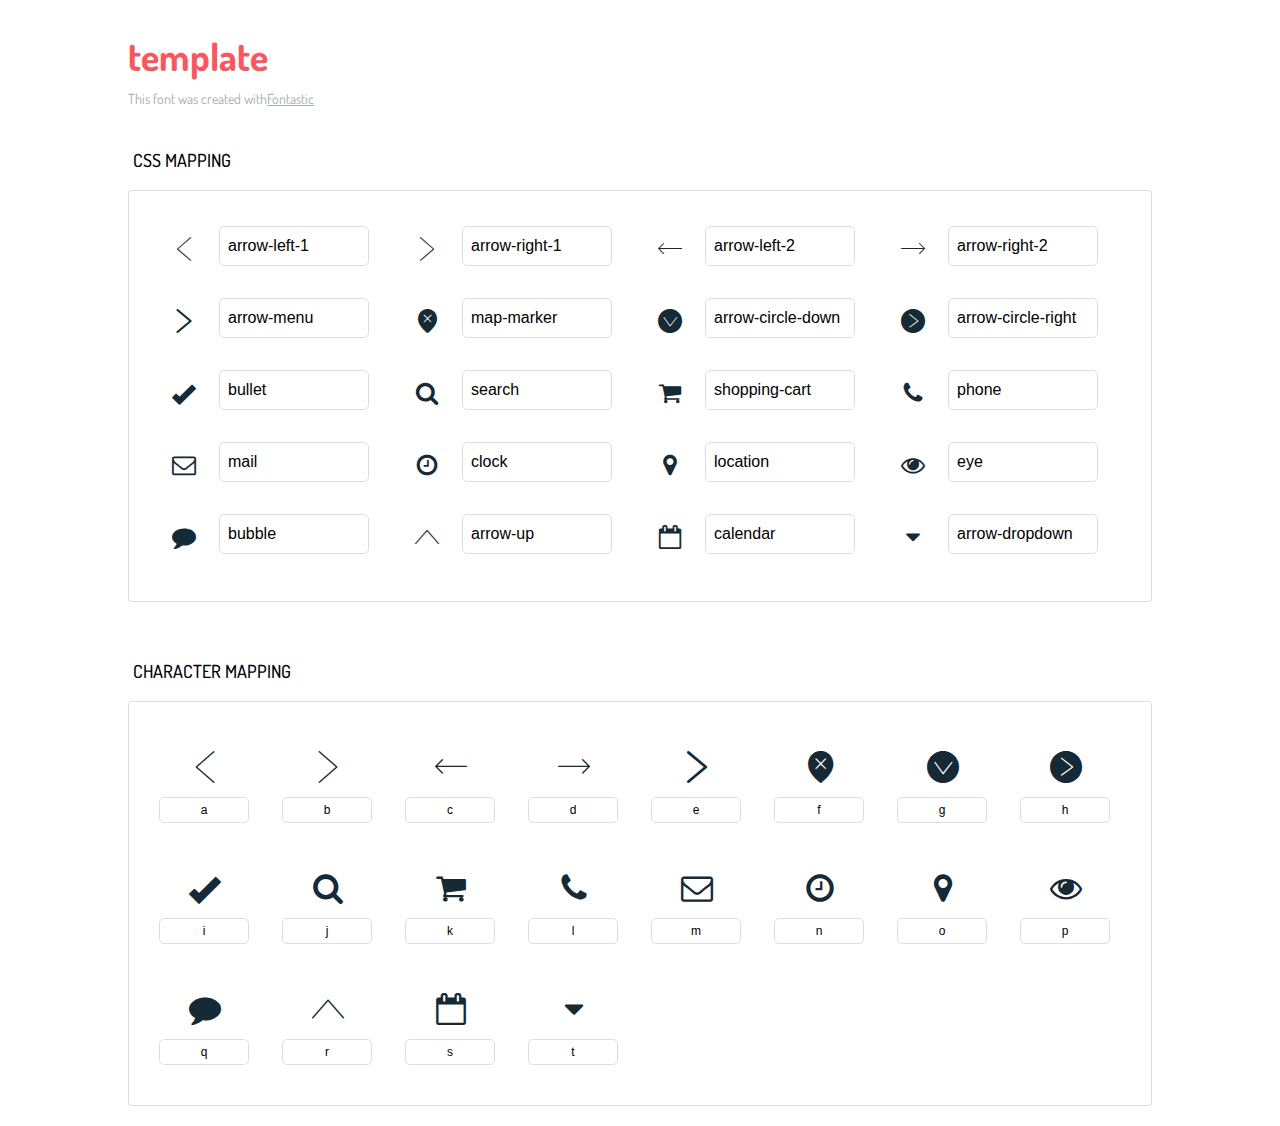
<file: fonts/template/icons-reference.html>
<!DOCTYPE html>
<html lang="en">
  <head>
    <meta charset="utf-8">
    <meta http-equiv="X-UA-Compatible" content="IE=edge,chrome=1">
    <meta name="viewport" content="width=device-width,initial-scale=1">
    <title>Font Reference - template</title>
    <link href="https://fonts.googleapis.com/css?family=Dosis:400,500,700" rel="stylesheet" type="text/css">
    <link rel="stylesheet" href="styles.css">
    <style type="text/css">
      html,body,div,span,applet,object,iframe,h1,h2,h3,h4,h5,h6,p,blockquote,pre,a,abbr,acronym,address,big,cite,code,del,dfn,em,img,ins,kbd,q,s,samp,small,strike,strong,sub,sup,tt,var,dl,dt,dd,ol,ul,li,fieldset,form,label,legend,table,caption,tbody,tfoot,thead,tr,th,td{margin:0;padding:0;border:0;outline:0;font-weight:inherit;font-style:inherit;font-family:inherit;font-size:100%;vertical-align:baseline}
body{line-height:1;color:#000;background:#fff}
ol,ul{list-style:none}
table{border-collapse:separate;border-spacing:0;vertical-align:middle}
caption,th,td{text-align:left;font-weight:normal;vertical-align:middle}
a img{border:none}
*{-webkit-box-sizing:border-box;-moz-box-sizing:border-box;box-sizing:border-box}
body{font-family:'Dosis','Tahoma',sans-serif}
.container{margin:15px auto;width:80%}
h1{margin:40px 0 20px;font-weight:700;font-size:38px;line-height:32px;color:#fb565e}
h2{font-size:18px;padding:0 0 21px 5px;margin:45px 0 0 0;text-transform:uppercase;font-weight:500}
.small{font-size:14px;color:#a5adb4;}
.small a{color:#a5adb4;}
.small a:hover{color:#fb565e}
.glyphs.character-mapping{margin:0 0 20px 0;padding:20px 0 20px 30px;color:rgba(0,0,0,0.5);border:1px solid #d8e0e5;-webkit-border-radius:3px;border-radius:3px;}
.glyphs.character-mapping li{margin:0 30px 20px 0;display:inline-block;width:90px}
.glyphs.character-mapping .icon{margin:10px 0 10px 15px;padding:15px;position:relative;width:55px;height:55px;color:#162a36 !important;overflow:hidden;-webkit-border-radius:3px;border-radius:3px;font-size:32px;}
.glyphs.character-mapping .icon svg{fill:#000}
.glyphs.character-mapping input{margin:0;padding:5px 0;line-height:12px;font-size:12px;display:block;width:100%;border:1px solid #d8e0e5;-webkit-border-radius:5px;border-radius:5px;text-align:center;outline:0;}
.glyphs.character-mapping input:focus{border:1px solid #fbde4a;-webkit-box-shadow:inset 0 0 3px #fbde4a;box-shadow:inset 0 0 3px #fbde4a}
.glyphs.character-mapping input:hover{-webkit-box-shadow:inset 0 0 3px #fbde4a;box-shadow:inset 0 0 3px #fbde4a}
.glyphs.css-mapping{margin:0 0 60px 0;padding:30px 0 20px 30px;color:rgba(0,0,0,0.5);border:1px solid #d8e0e5;-webkit-border-radius:3px;border-radius:3px;}
.glyphs.css-mapping li{margin:0 30px 20px 0;padding:0;display:inline-block;overflow:hidden}
.glyphs.css-mapping .icon{margin:0;margin-right:10px;padding:13px;height:50px;width:50px;color:#162a36 !important;overflow:hidden;float:left;font-size:24px}
.glyphs.css-mapping input{margin:0;margin-top:5px;padding:8px;line-height:16px;font-size:16px;display:block;width:150px;height:40px;border:1px solid #d8e0e5;-webkit-border-radius:5px;border-radius:5px;background:#fff;outline:0;float:right;}
.glyphs.css-mapping input:focus{border:1px solid #fbde4a;-webkit-box-shadow:inset 0 0 3px #fbde4a;box-shadow:inset 0 0 3px #fbde4a}
.glyphs.css-mapping input:hover{-webkit-box-shadow:inset 0 0 3px #fbde4a;box-shadow:inset 0 0 3px #fbde4a}

      
    </style>
  </head>
  <body>
    <div class="container">
      <h1>template</h1>
      <p class="small">This font was created with<a href="http://fontastic.me/">Fontastic</a></p>
      <h2>CSS mapping</h2>
      <ul class="glyphs css-mapping">
        <li>
          <div class="icon template-arrow-left-1"></div>
          <input type="text" readonly="readonly" value="arrow-left-1">
        </li>
        <li>
          <div class="icon template-arrow-right-1"></div>
          <input type="text" readonly="readonly" value="arrow-right-1">
        </li>
        <li>
          <div class="icon template-arrow-left-2"></div>
          <input type="text" readonly="readonly" value="arrow-left-2">
        </li>
        <li>
          <div class="icon template-arrow-right-2"></div>
          <input type="text" readonly="readonly" value="arrow-right-2">
        </li>
        <li>
          <div class="icon template-arrow-menu"></div>
          <input type="text" readonly="readonly" value="arrow-menu">
        </li>
        <li>
          <div class="icon template-map-marker"></div>
          <input type="text" readonly="readonly" value="map-marker">
        </li>
        <li>
          <div class="icon template-arrow-circle-down"></div>
          <input type="text" readonly="readonly" value="arrow-circle-down">
        </li>
        <li>
          <div class="icon template-arrow-circle-right"></div>
          <input type="text" readonly="readonly" value="arrow-circle-right">
        </li>
        <li>
          <div class="icon template-bullet"></div>
          <input type="text" readonly="readonly" value="bullet">
        </li>
        <li>
          <div class="icon template-search"></div>
          <input type="text" readonly="readonly" value="search">
        </li>
        <li>
          <div class="icon template-shopping-cart"></div>
          <input type="text" readonly="readonly" value="shopping-cart">
        </li>
        <li>
          <div class="icon template-phone"></div>
          <input type="text" readonly="readonly" value="phone">
        </li>
        <li>
          <div class="icon template-mail"></div>
          <input type="text" readonly="readonly" value="mail">
        </li>
        <li>
          <div class="icon template-clock"></div>
          <input type="text" readonly="readonly" value="clock">
        </li>
        <li>
          <div class="icon template-location"></div>
          <input type="text" readonly="readonly" value="location">
        </li>
        <li>
          <div class="icon template-eye"></div>
          <input type="text" readonly="readonly" value="eye">
        </li>
        <li>
          <div class="icon template-bubble"></div>
          <input type="text" readonly="readonly" value="bubble">
        </li>
        <li>
          <div class="icon template-arrow-up"></div>
          <input type="text" readonly="readonly" value="arrow-up">
        </li>
        <li>
          <div class="icon template-calendar"></div>
          <input type="text" readonly="readonly" value="calendar">
        </li>
        <li>
          <div class="icon template-arrow-dropdown"></div>
          <input type="text" readonly="readonly" value="arrow-dropdown">
        </li>
      </ul>
      <h2>Character mapping</h2>
      <ul class="glyphs character-mapping">
        <li>
          <div data-icon="a" class="icon"></div>
          <input type="text" readonly="readonly" value="a">
        </li>
        <li>
          <div data-icon="b" class="icon"></div>
          <input type="text" readonly="readonly" value="b">
        </li>
        <li>
          <div data-icon="c" class="icon"></div>
          <input type="text" readonly="readonly" value="c">
        </li>
        <li>
          <div data-icon="d" class="icon"></div>
          <input type="text" readonly="readonly" value="d">
        </li>
        <li>
          <div data-icon="e" class="icon"></div>
          <input type="text" readonly="readonly" value="e">
        </li>
        <li>
          <div data-icon="f" class="icon"></div>
          <input type="text" readonly="readonly" value="f">
        </li>
        <li>
          <div data-icon="g" class="icon"></div>
          <input type="text" readonly="readonly" value="g">
        </li>
        <li>
          <div data-icon="h" class="icon"></div>
          <input type="text" readonly="readonly" value="h">
        </li>
        <li>
          <div data-icon="i" class="icon"></div>
          <input type="text" readonly="readonly" value="i">
        </li>
        <li>
          <div data-icon="j" class="icon"></div>
          <input type="text" readonly="readonly" value="j">
        </li>
        <li>
          <div data-icon="k" class="icon"></div>
          <input type="text" readonly="readonly" value="k">
        </li>
        <li>
          <div data-icon="l" class="icon"></div>
          <input type="text" readonly="readonly" value="l">
        </li>
        <li>
          <div data-icon="m" class="icon"></div>
          <input type="text" readonly="readonly" value="m">
        </li>
        <li>
          <div data-icon="n" class="icon"></div>
          <input type="text" readonly="readonly" value="n">
        </li>
        <li>
          <div data-icon="o" class="icon"></div>
          <input type="text" readonly="readonly" value="o">
        </li>
        <li>
          <div data-icon="p" class="icon"></div>
          <input type="text" readonly="readonly" value="p">
        </li>
        <li>
          <div data-icon="q" class="icon"></div>
          <input type="text" readonly="readonly" value="q">
        </li>
        <li>
          <div data-icon="r" class="icon"></div>
          <input type="text" readonly="readonly" value="r">
        </li>
        <li>
          <div data-icon="s" class="icon"></div>
          <input type="text" readonly="readonly" value="s">
        </li>
        <li>
          <div data-icon="t" class="icon"></div>
          <input type="text" readonly="readonly" value="t">
        </li>
      </ul>
    </div><script type="text/javascript">
(function() {
  var glyphs, _i, _len, _ref;

  _ref = document.getElementsByClassName('glyphs');
  for (_i = 0, _len = _ref.length; _i < _len; _i++) {
    glyphs = _ref[_i];
    glyphs.addEventListener('click', function(event) {
      if (event.target.tagName === 'INPUT') {
        return event.target.select();
      }
    });
  }

}).call(this);
</script>
  </body>
</html>
</file>
<file: rs-plugin/css/settings.css>
/*-----------------------------------------------------------------------------

-	Revolution Slider 5.0 Default Style Settings -

Screen Stylesheet

version:   	5.0.0
date:      	29/10/15
author:		themepunch
email:     	info@themepunch.com
website:   	http://www.themepunch.com
-----------------------------------------------------------------------------*/



.rtl {	direction: rtl;}
@font-face {
  font-family: 'revicons';
  src: url('../fonts/revicons/revicons.eot?5510888');
  src: url('../fonts/revicons/revicons.eot?5510888#iefix') format('embedded-opentype'),
       url('../fonts/revicons/revicons.woff?5510888') format('woff'),
       url('../fonts/revicons/revicons.ttf?5510888') format('truetype'),
       url('../fonts/revicons/revicons.svg?5510888#revicons') format('svg');
  font-weight: normal;
  font-style: normal;
}

 [class^="revicon-"]:before, [class*=" revicon-"]:before {
  font-family: "revicons";
  font-style: normal;
  font-weight: normal;
  speak: none;
  display: inline-block;
  text-decoration: inherit;
  width: 1em;
  margin-right: .2em;
  text-align: center; 

  /* For safety - reset parent styles, that can break glyph codes*/
  font-variant: normal;
  text-transform: none;

  /* fix buttons height, for twitter bootstrap */
  line-height: 1em;

  /* Animation center compensation - margins should be symmetric */
  /* remove if not needed */
  margin-left: .2em;

  /* you can be more comfortable with increased icons size */
  /* font-size: 120%; */

  /* Uncomment for 3D effect */
  /* text-shadow: 1px 1px 1px rgba(127, 127, 127, 0.3); */
}

.revicon-search-1:before { content: '\e802'; } /* '' */
.revicon-pencil-1:before { content: '\e831'; } /* '' */
.revicon-picture-1:before { content: '\e803'; } /* '' */
.revicon-cancel:before { content: '\e80a'; } /* '' */
.revicon-info-circled:before { content: '\e80f'; } /* '' */
.revicon-trash:before { content: '\e801'; } /* '' */
.revicon-left-dir:before { content: '\e817'; } /* '' */
.revicon-right-dir:before { content: '\e818'; } /* '' */
.revicon-down-open:before { content: '\e83b'; } /* '' */
.revicon-left-open:before { content: '\e819'; } /* '' */
.revicon-right-open:before { content: '\e81a'; } /* '' */
.revicon-angle-left:before { content: '\e820'; } /* '' */
.revicon-angle-right:before { content: '\e81d'; } /* '' */
.revicon-left-big:before { content: '\e81f'; } /* '' */
.revicon-right-big:before { content: '\e81e'; } /* '' */
.revicon-magic:before { content: '\e807'; } /* '' */
.revicon-picture:before { content: '\e800'; } /* '' */
.revicon-export:before { content: '\e80b'; } /* '' */
.revicon-cog:before { content: '\e832'; } /* '' */
.revicon-login:before { content: '\e833'; } /* '' */
.revicon-logout:before { content: '\e834'; } /* '' */
.revicon-video:before { content: '\e805'; } /* '' */
.revicon-arrow-combo:before { content: '\e827'; } /* '' */
.revicon-left-open-1:before { content: '\e82a'; } /* '' */
.revicon-right-open-1:before { content: '\e82b'; } /* '' */
.revicon-left-open-mini:before { content: '\e822'; } /* '' */
.revicon-right-open-mini:before { content: '\e823'; } /* '' */
.revicon-left-open-big:before { content: '\e824'; } /* '' */
.revicon-right-open-big:before { content: '\e825'; } /* '' */
.revicon-left:before { content: '\e836'; } /* '' */
.revicon-right:before { content: '\e826'; } /* '' */
.revicon-ccw:before { content: '\e808'; } /* '' */
.revicon-arrows-ccw:before { content: '\e806'; } /* '' */
.revicon-palette:before { content: '\e829'; } /* '' */
.revicon-list-add:before { content: '\e80c'; } /* '' */
.revicon-doc:before { content: '\e809'; } /* '' */
.revicon-left-open-outline:before { content: '\e82e'; } /* '' */
.revicon-left-open-2:before { content: '\e82c'; } /* '' */
.revicon-right-open-outline:before { content: '\e82f'; } /* '' */
.revicon-right-open-2:before { content: '\e82d'; } /* '' */
.revicon-equalizer:before { content: '\e83a'; } /* '' */
.revicon-layers-alt:before { content: '\e804'; } /* '' */
.revicon-popup:before { content: '\e828'; } /* '' */

							

/******************************
	-	BASIC STYLES		-
******************************/

.rev_slider_wrapper{
	position:relative;
	z-index: 0;
}


.rev_slider{
	position:relative;
	overflow:visible;
}

.tp-overflow-hidden { overflow:hidden;}

.tp-simpleresponsive img,
.rev_slider img{
	max-width:none !important;
	-moz-transition: none;
	-webkit-transition: none;
	-o-transition: none;
	transition: none;
	margin:0px;
	padding:0px;
	border-width:0px;
	border:none;
}

.rev_slider .no-slides-text{
	font-weight:bold;
	text-align:center;
	padding-top:80px;
}

.rev_slider >ul,
.rev_slider_wrapper >ul,
.tp-revslider-mainul >li,
.rev_slider >ul >li,
.rev_slider >ul >li:before,
.tp-revslider-mainul >li:before,
.tp-simpleresponsive >ul,
.tp-simpleresponsive >ul >li,
.tp-simpleresponsive >ul >li:before,
.tp-revslider-mainul >li,
.tp-simpleresponsive >ul >li{
	list-style:none !important;
	position:absolute;	
	margin:0px !important;
	padding:0px !important;
	overflow-x: visible;
	overflow-y: visible;
	list-style-type: none !important;
	background-image:none;
	background-position:0px 0px;
	text-indent: 0em;
	top:0px;left:0px;
}


.tp-revslider-mainul >li,
.rev_slider >ul >li,
.rev_slider >ul >li:before,
.tp-revslider-mainul >li:before,
.tp-simpleresponsive >ul >li,
.tp-simpleresponsive >ul >li:before,
.tp-revslider-mainul >li,
.tp-simpleresponsive >ul >li { 
	visibility:hidden; 
}

.tp-revslider-slidesli,
.tp-revslider-mainul	{	
	padding:0 !important; 
	margin:0 !important; 
	list-style:none !important;
}

.rev_slider li.tp-revslider-slidesli {
    position: absolute !important;
}


.tp-caption .rs-untoggled-content { display:block;}
.tp-caption .rs-toggled-content { display:none;}

.rs-toggle-content-active.tp-caption .rs-toggled-content { display:block;}
.rs-toggle-content-active.tp-caption .rs-untoggled-content { display:none;}

.rev_slider .tp-caption,
.rev_slider .caption 	{ 
	position:relative;  
	visibility:hidden; 
	white-space: nowrap;
	display: block;
}


.rev_slider .tp-mask-wrap .tp-caption,
.rev_slider .tp-mask-wrap *:last-child,
.wpb_text_column .rev_slider .tp-mask-wrap .tp-caption,
.wpb_text_column .rev_slider .tp-mask-wrap *:last-child{
	margin-bottom:0;

}

.tp-svg-layer svg {	width:100%; height:100%;position: relative;vertical-align: top}

	
/* CAROUSEL FUNCTIONS */
.tp-carousel-wrapper {
	cursor:url(openhand.cur), move;
}
.tp-carousel-wrapper.dragged {
	cursor:url(closedhand.cur), move;
}

/* ADDED FOR SLIDELINK MANAGEMENT */
.tp-caption {
	z-index:1
}

.tp_inner_padding {	
	box-sizing:border-box;	
	-webkit-box-sizing:border-box;
	-moz-box-sizing:border-box;
	max-height:none !important;	
}


.tp-caption {	
	-moz-user-select: none;
	-khtml-user-select: none;
	-webkit-user-select: none;
	-o-user-select: none;	
	position:absolute;
	-webkit-font-smoothing: antialiased !important;
}

.tp-caption.tp-layer-selectable {
	-moz-user-select: all;
	-khtml-user-select: all;
	-webkit-user-select: all;
	-o-user-select: all;	
}

.tp-forcenotvisible,
.tp-hide-revslider,
.tp-caption.tp-hidden-caption {	
	visibility:hidden !important; 
	display:none !important
}

.rev_slider embed,
.rev_slider iframe,
.rev_slider object,
.rev_slider audio,
.rev_slider video {
	max-width: none !important
}






/**********************************************
	-	FULLSCREEN AND FULLWIDHT CONTAINERS	-
**********************************************/
.rev_slider_wrapper	{	width:100%;}

.fullscreen-container {	
	position:relative;
	padding:0;
}


.fullwidthbanner-container{
	position:relative;
	padding:0;
	overflow:hidden;
}

.fullwidthbanner-container .fullwidthabanner{
	width:100%;
	position:relative;
}



/*********************************
	-	SPECIAL TP CAPTIONS -
**********************************/

.tp-static-layers				{	
	position:absolute; z-index:101; top:0px;left:0px;
	/*pointer-events:none;*/

}


.tp-caption .frontcorner		{
	width: 0;
	height: 0;
	border-left: 40px solid transparent;
	border-right: 0px solid transparent;
	border-top: 40px solid #00A8FF;
	position: absolute;left:-40px;top:0px;
}

.tp-caption .backcorner		{
	width: 0;
	height: 0;
	border-left: 0px solid transparent;
	border-right: 40px solid transparent;
	border-bottom: 40px solid #00A8FF;
	position: absolute;right:0px;top:0px;
}

.tp-caption .frontcornertop		{
	width: 0;
	height: 0;
	border-left: 40px solid transparent;
	border-right: 0px solid transparent;
	border-bottom: 40px solid #00A8FF;
	position: absolute;left:-40px;top:0px;
}

.tp-caption .backcornertop		{
	width: 0;
	height: 0;
	border-left: 0px solid transparent;
	border-right: 40px solid transparent;
	border-top: 40px solid #00A8FF;
	position: absolute;right:0px;top:0px;
}
									
.tp-layer-inner-rotation {	
	position: relative !important;
}		


/***********************************************
	-	SPECIAL ALTERNATIVE IMAGE SETTINGS	-
***********************************************/

img.tp-slider-alternative-image	{	
	width:100%; height:auto;
}


/******************************
	-	IE8 HACKS	-
*******************************/
.noFilterClass {
	filter:none !important;
}


/********************************
	-	FULLSCREEN VIDEO	-
*********************************/

.rs-background-video-layer 		{	position: absolute;top:0px;left:0px; width:100%;height:100%;visibility: hidden;z-index: 0;}

.tp-caption.coverscreenvideo	{	width:100%;height:100%;top:0px;left:0px;position:absolute;}
.caption.fullscreenvideo,
.tp-caption.fullscreenvideo		{	left:0px; top:0px; position:absolute;width:100%;height:100%}

.caption.fullscreenvideo iframe,
.caption.fullscreenvideo audio,
.caption.fullscreenvideo video,
.tp-caption.fullscreenvideo iframe,
.tp-caption.fullscreenvideo iframe audio,
.tp-caption.fullscreenvideo iframe video	{ width:100% !important; height:100% !important; display: none}

.fullcoveredvideo audio,
.fullscreenvideo audio
.fullcoveredvideo video,
.fullscreenvideo video				{	background: #000}

.fullcoveredvideo .tp-poster		{	background-position: center center;background-size: cover;width:100%;height:100%;top:0px;left:0px}


.videoisplaying .html5vid .tp-poster	{	display: none}

.tp-video-play-button					{	
	background:#000;
	background:rgba(0,0,0,0.3);										
	border-radius:5px;-moz-border-radius:5px;-webkit-border-radius:5px;
	position: absolute;
	top: 50%;
	left: 50%;										
	color: #FFF;
	z-index: 3;
	margin-top: -25px;
	margin-left: -25px;
	line-height: 50px !important;
	text-align: center;
	cursor: pointer;
	width: 50px;
	height:50px;
	box-sizing: border-box;
	-moz-box-sizing: border-box;	
	display: inline-block;	
	vertical-align: top;
	z-index: 4;
	opacity: 0;
	-webkit-transition:opacity 300ms ease-out !important;
	-moz-transition:opacity 300ms ease-out !important;
	-o-transition:opacity 300ms ease-out !important;
	transition:opacity 300ms ease-out !important;				
}

.tp-hiddenaudio,
.tp-audio-html5 .tp-video-play-button { display:none !important;}
.tp-caption .html5vid					{	width:100% !important; height:100% !important;}									
.tp-video-play-button i 				{	width:50px;height:50px; display:inline-block; text-align: center; vertical-align: top; line-height: 50px !important; font-size: 40px !important;}									
.tp-caption:hover .tp-video-play-button	{	opacity: 1;}
.tp-caption .tp-revstop					{	display:none; border-left:5px solid #fff !important; border-right:5px solid #fff !important;margin-top:15px !important;line-height: 20px !important;vertical-align: top; font-size:25px !important;}
.videoisplaying .revicon-right-dir		{	display:none}
.videoisplaying .tp-revstop				{	display:inline-block}

.videoisplaying  .tp-video-play-button			{	display:none}
.tp-caption:hover .tp-video-play-button 		{ 	display:block}

.fullcoveredvideo .tp-video-play-button			{	display:none !important}


.fullscreenvideo .fullscreenvideo audio 		{	object-fit:contain !important;}
.fullscreenvideo .fullscreenvideo video 		{	object-fit:contain !important;}

.fullscreenvideo .fullcoveredvideo audio 		{	object-fit:cover !important;}
.fullscreenvideo .fullcoveredvideo video 		{	object-fit:cover !important;}

.tp-video-controls {
	position: absolute;
	bottom: 0;
	left: 0;
	right: 0;
	padding: 5px;
	opacity: 0;
	-webkit-transition: opacity .3s;
	-moz-transition: opacity .3s;
	-o-transition: opacity .3s;
	-ms-transition: opacity .3s;
	transition: opacity .3s;
	background-image: linear-gradient(to bottom, rgb(0,0,0) 13%, rgb(50,50,50) 100%);
	background-image: -o-linear-gradient(bottom, rgb(0,0,0) 13%, rgb(50,50,50) 100%);
	background-image: -moz-linear-gradient(bottom, rgb(0,0,0) 13%, rgb(50,50,50) 100%);
	background-image: -webkit-linear-gradient(bottom, rgb(0,0,0) 13%, rgb(50,50,50) 100%);
	background-image: -ms-linear-gradient(bottom, rgb(0,0,0) 13%, rgb(50,50,50) 100%);
	background-image: -webkit-gradient(linear,left bottom,left top,color-stop(0.13, rgb(0,0,0)),color-stop(1, rgb(50,50,50)));	
	display:table;max-width:100%; overflow:hidden;box-sizing:border-box;-moz-box-sizing:border-box;-webkit-box-sizing:border-box;
}

.tp-caption:hover .tp-video-controls {	opacity: .9;}

.tp-video-button {
	background: rgba(0,0,0,.5);
	border: 0;
	color: #EEE;
	-webkit-border-radius: 3px;
	-moz-border-radius: 3px;
	-o-border-radius: 3px;
	border-radius: 3px;
	cursor:pointer;
	line-height:12px;
	font-size:12px;
	color:#fff;
	padding:0px;
	margin:0px;
	outline: none;
	}
.tp-video-button:hover 				{	cursor: pointer;}


.tp-video-button-wrap,
.tp-video-seek-bar-wrap,
.tp-video-vol-bar-wrap 				{ 	padding:0px 5px;display:table-cell; vertical-align: middle;}

.tp-video-seek-bar-wrap				{	width:80%}
.tp-video-vol-bar-wrap				{	width:20%}

.tp-volume-bar,
.tp-seek-bar						{	width:100%; cursor: pointer;  outline:none; line-height:12px;margin:0; padding:0;}


.rs-fullvideo-cover					{	width:100%;height:100%;top:0px;left:0px;position: absolute; background:transparent;z-index:5;}


.rs-background-video-layer video::-webkit-media-controls { display:none !important;}
.rs-background-video-layer audio::-webkit-media-controls { display:none !important;}

.tp-audio-html5 .tp-video-controls {	opacity: 1 !important; visibility: visible !important}

/********************************
	-	DOTTED OVERLAYS	-
*********************************/
.tp-dottedoverlay						{	background-repeat:repeat;width:100%;height:100%;position:absolute;top:0px;left:0px;z-index:3}
.tp-dottedoverlay.twoxtwo				{	background:url(../assets/gridtile.png)}
.tp-dottedoverlay.twoxtwowhite			{	background:url(../assets/gridtile_white.png)}
.tp-dottedoverlay.threexthree			{	background:url(../assets/gridtile_3x3.png)}
.tp-dottedoverlay.threexthreewhite		{	background:url(../assets/gridtile_3x3_white.png)}


/******************************
	-	SHADOWS		-
******************************/

.tp-shadowcover	{	width:100%;height:100%;top:0px;left:0px;background: #fff;position: absolute; z-index: -1;}
.tp-shadow1 {
	-webkit-box-shadow: 0 10px 6px -6px rgba(0,0,0,0.8);
	   -moz-box-shadow: 0 10px 6px -6px rgba(0,0,0,0.8);
	        box-shadow: 0 10px 6px -6px rgba(0,0,0,0.8);
}

.tp-shadow2:before, .tp-shadow2:after,
.tp-shadow3:before, .tp-shadow4:after
{
  z-index: -2;
  position: absolute;
  content: "";
  bottom: 10px;
  left: 10px;
  width: 50%;
  top: 85%;
  max-width:300px;
  background: transparent;
  -webkit-box-shadow: 0 15px 10px rgba(0,0,0,0.8);
  -moz-box-shadow: 0 15px 10px rgba(0,0,0,0.8);
  box-shadow: 0 15px 10px rgba(0,0,0,0.8);
  -webkit-transform: rotate(-3deg);
  -moz-transform: rotate(-3deg);
  -o-transform: rotate(-3deg);
  -ms-transform: rotate(-3deg);
  transform: rotate(-3deg);
}

.tp-shadow2:after,
.tp-shadow4:after
{
  -webkit-transform: rotate(3deg);
  -moz-transform: rotate(3deg);
  -o-transform: rotate(3deg);
  -ms-transform: rotate(3deg);
  transform: rotate(3deg);
  right: 10px;
  left: auto;
}

.tp-shadow5
{
  	position:relative;       
    -webkit-box-shadow:0 1px 4px rgba(0, 0, 0, 0.3), 0 0 40px rgba(0, 0, 0, 0.1) inset;
       -moz-box-shadow:0 1px 4px rgba(0, 0, 0, 0.3), 0 0 40px rgba(0, 0, 0, 0.1) inset;
            box-shadow:0 1px 4px rgba(0, 0, 0, 0.3), 0 0 40px rgba(0, 0, 0, 0.1) inset;
}
.tp-shadow5:before, .tp-shadow5:after
{
	content:"";
    position:absolute; 
    z-index:-2;
    -webkit-box-shadow:0 0 25px 0px rgba(0,0,0,0.6);
    -moz-box-shadow:0 0 25px 0px  rgba(0,0,0,0.6);
    box-shadow:0 0 25px 0px  rgba(0,0,0,0.6);
    top:30%;
    bottom:0;
    left:20px;
    right:20px;
    -moz-border-radius:100px / 20px;
    border-radius:100px / 20px;
}

/******************************
	-	BUTTONS	-
*******************************/

.tp-button{
	padding:6px 13px 5px;
	border-radius: 3px;
	-moz-border-radius: 3px;
	-webkit-border-radius: 3px;
	height:30px;
	cursor:pointer;
	color:#fff !important; text-shadow:0px 1px 1px rgba(0, 0, 0, 0.6) !important; font-size:15px; line-height:45px !important;
	font-family: arial, sans-serif; font-weight: bold; letter-spacing: -1px;
	text-decoration:none;
}

.tp-button.big	{	color:#fff; text-shadow:0px 1px 1px rgba(0, 0, 0, 0.6); font-weight:bold; padding:9px 20px; font-size:19px;  line-height:57px !important; }


.purchase:hover,
.tp-button:hover,
.tp-button.big:hover {	background-position:bottom, 15px 11px}

	
/*	BUTTON COLORS	*/

.tp-button.green, .tp-button:hover.green,
.purchase.green, .purchase:hover.green			{ background-color:#21a117; -webkit-box-shadow:  0px 3px 0px 0px #104d0b;        -moz-box-shadow:   0px 3px 0px 0px #104d0b;        box-shadow:   0px 3px 0px 0px #104d0b;  }

.tp-button.blue, .tp-button:hover.blue,
.purchase.blue, .purchase:hover.blue			{ background-color:#1d78cb; -webkit-box-shadow:  0px 3px 0px 0px #0f3e68;        -moz-box-shadow:   0px 3px 0px 0px #0f3e68;        box-shadow:   0px 3px 0px 0px #0f3e68}

.tp-button.red, .tp-button:hover.red,
.purchase.red, .purchase:hover.red				{ background-color:#cb1d1d; -webkit-box-shadow:  0px 3px 0px 0px #7c1212;        -moz-box-shadow:   0px 3px 0px 0px #7c1212;        box-shadow:   0px 3px 0px 0px #7c1212}

.tp-button.orange, .tp-button:hover.orange,
.purchase.orange, .purchase:hover.orange		{ background-color:#ff7700; -webkit-box-shadow:  0px 3px 0px 0px #a34c00;        -moz-box-shadow:   0px 3px 0px 0px #a34c00;        box-shadow:   0px 3px 0px 0px #a34c00}

.tp-button.darkgrey,.tp-button.grey,
.tp-button:hover.darkgrey,.tp-button:hover.grey,
.purchase.darkgrey, .purchase:hover.darkgrey	{ background-color:#555; -webkit-box-shadow:  0px 3px 0px 0px #222;        -moz-box-shadow:   0px 3px 0px 0px #222;        box-shadow:   0px 3px 0px 0px #222}

.tp-button.lightgrey, .tp-button:hover.lightgrey,
.purchase.lightgrey, .purchase:hover.lightgrey	{ background-color:#888; -webkit-box-shadow:  0px 3px 0px 0px #555;        -moz-box-shadow:   0px 3px 0px 0px #555;        box-shadow:   0px 3px 0px 0px #555}



/* TP BUTTONS DESKTOP SIZE */

.rev-btn,
.rev-btn:visited						{ 	outline:none !important; box-shadow:none !important; text-decoration: none !important; line-height: 44px; font-size: 17px; font-weight: 500; padding: 12px 35px; box-sizing:border-box;-moz-box-sizing:border-box;-webkit-box-sizing:border-box;  font-family: "Roboto", sans-serif;  cursor: pointer;}

.rev-btn.rev-uppercase,
.rev-btn.rev-uppercase:visited			{ 	text-transform: uppercase; letter-spacing: 1px; font-size: 15px; font-weight: 900; }

.rev-btn.rev-withicon i					{ 	font-size: 15px; font-weight: normal; position: relative; top: 0px; -webkit-transition: all 0.2s ease-out !important; -moz-transition: all 0.2s ease-out !important; -o-transition: all 0.2s ease-out !important; -ms-transition: all 0.2s ease-out !important; margin-left:10px !important;}

.rev-btn.rev-hiddenicon i				{ 	font-size: 15px; font-weight: normal; position: relative; top: 0px; -webkit-transition: all 0.2s ease-out !important; -moz-transition: all 0.2s ease-out !important; -o-transition: all 0.2s ease-out !important; -ms-transition: all 0.2s ease-out !important; opacity: 0; margin-left:0px !important; width:0px !important;  }
.rev-btn.rev-hiddenicon:hover i			{   opacity: 1 !important; margin-left:10px !important; width:auto !important;}

/* REV BUTTONS MEDIUM */
.rev-btn.rev-medium,
.rev-btn.rev-medium:visited				{	 line-height: 36px; font-size: 14px; padding: 10px 30px; }

.rev-btn.rev-medium.rev-withicon i		{ 	font-size: 14px; top: 0px; }

.rev-btn.rev-medium.rev-hiddenicon i	{ 	font-size: 14px; top: 0px; }


/* REV BUTTONS SMALL */
.rev-btn.rev-small,
.rev-btn.rev-small:visited				{	line-height: 28px; font-size: 12px; padding: 7px 20px; }

.rev-btn.rev-small.rev-withicon i		{	font-size: 12px; top: 0px; }

.rev-btn.rev-small.rev-hiddenicon i		{ 	font-size: 12px; top: 0px; }


/* ROUNDING OPTIONS */
.rev-maxround 							{ 	-webkit-border-radius: 30px; -moz-border-radius: 30px; border-radius: 30px; }
.rev-minround 							{ 	-webkit-border-radius: 3px; -moz-border-radius: 3px; border-radius: 3px; }	


/* BURGER BUTTON */
.rev-burger {
  position: relative;
  width: 60px;
  height: 60px;
  box-sizing: border-box;
  padding: 22px 0 0 14px;
  border-radius: 50%;
  border: 1px solid rgba(51,51,51,0.25);
  tap-highlight-color: transparent;
  cursor: pointer;
}
.rev-burger span {
  display: block;
  width: 30px;
  height: 3px;
  background: #333;
  transition: .7s;
  pointer-events: none;
  transform-style: flat !important;
}
.rev-burger span:nth-child(2) {
  margin: 3px 0;
}

#dialog_addbutton .rev-burger:hover :first-child,
.open .rev-burger :first-child,
.open.rev-burger :first-child {
  transform: translateY(6px) rotate(-45deg);
  -webkit-transform: translateY(6px) rotate(-45deg);
}
#dialog_addbutton .rev-burger:hover :nth-child(2),
.open .rev-burger :nth-child(2),
.open.rev-burger :nth-child(2) {
  transform: rotate(-45deg);
  -webkit-transform: rotate(-45deg);
  opacity: 0;
}
#dialog_addbutton .rev-burger:hover :last-child,
.open .rev-burger :last-child,
.open.rev-burger :last-child {
  transform: translateY(-6px) rotate(-135deg);
  -webkit-transform: translateY(-6px) rotate(-135deg);
}

.rev-burger.revb-white {
  border: 2px solid rgba(255,255,255,0.2);
}
.rev-burger.revb-white span {
  background: #fff;
}
.rev-burger.revb-whitenoborder {
  border: 0;
}
.rev-burger.revb-whitenoborder span {
  background: #fff;
}
.rev-burger.revb-darknoborder {
  border: 0;
}
.rev-burger.revb-darknoborder span {
  background: #333;
}

.rev-burger.revb-whitefull {
  background: #fff;
  border:none;
}

.rev-burger.revb-whitefull span {
	background:#333;
}

.rev-burger.revb-darkfull {
  background: #333;
  border:none;
}

.rev-burger.revb-darkfull span {
	background:#fff;
}


/* SCROLL DOWN BUTTON */
@-webkit-keyframes rev-ani-mouse {
	0% { opacity: 1;top: 29%;}
	15% {opacity: 1;top: 50%;}
	50% { opacity: 0;top: 50%;}
	100% { opacity: 0;top: 29%;}
}
@-moz-keyframes rev-ani-mouse {
	0% {opacity: 1;top: 29%;}
	15% {opacity: 1;top: 50%;}
	50% {opacity: 0;top: 50%;}
	100% {opacity: 0;top: 29%;}
}
@keyframes rev-ani-mouse {
	0% {opacity: 1;top: 29%;}
	15% {opacity: 1;top: 50%;}
	50% {opacity: 0;top: 50%;}
	100% {opacity: 0;top: 29%;}
}
.rev-scroll-btn {
	display: inline-block;
	position: relative;
	left: 0;
	right: 0;
	text-align: center;
	cursor: pointer;
	width:35px;
	height:55px;
	-webkit-box-sizing: border-box;
	-moz-box-sizing: border-box;
	box-sizing: border-box;
	border: 3px solid white;
	border-radius: 23px;
}
.rev-scroll-btn > * {
	display: inline-block;
	line-height: 18px;
	font-size: 13px;
	font-weight: normal;
	color: #7f8c8d;
	color: #ffffff;
	font-family: "proxima-nova", "Helvetica Neue", Helvetica, Arial, sans-serif;
	letter-spacing: 2px;
}
.rev-scroll-btn > *:hover,
.rev-scroll-btn > *:focus,
.rev-scroll-btn > *.active {
	color: #ffffff;
}
.rev-scroll-btn > *:hover,
.rev-scroll-btn > *:focus,
.rev-scroll-btn > *:active,
.rev-scroll-btn > *.active {
	filter: alpha(opacity=80);
}

.rev-scroll-btn.revs-fullwhite  {
	background:#fff;
}

.rev-scroll-btn.revs-fullwhite span {
	background: #333;	
}

.rev-scroll-btn.revs-fulldark  {
	background:#333;
	border:none;
}

.rev-scroll-btn.revs-fulldark  span {
	background: #fff;	
}

.rev-scroll-btn span {
	position: absolute;
	display: block;
	top: 29%;
	left: 50%;
	width: 8px;
	height: 8px;
	margin: -4px 0 0 -4px;
	background: white;
	border-radius: 50%;
	-webkit-animation: rev-ani-mouse 2.5s linear infinite;
	-moz-animation: rev-ani-mouse 2.5s linear infinite;
	animation: rev-ani-mouse 2.5s linear infinite;
}

.rev-scroll-btn.revs-dark {
	border-color:#333;
}
.rev-scroll-btn.revs-dark span {
	background: #333;	
}

.rev-control-btn {
	position: relative;
	display: inline-block;
	z-index: 5;	
	color: #FFF;  
	font-size: 20px;
	line-height: 60px;
	font-weight: 400;
	font-style: normal;
	font-family: Raleway;	
	text-decoration: none;
	text-align: center;
	background-color: #000;	
	border-radius: 50px;	
	text-shadow: none;
	background-color: rgba(0, 0, 0, 0.50);
	width:60px;
	height:60px;
	box-sizing: border-box;
	cursor: pointer;
}

.rev-cbutton-dark-sr	{	
	border-radius: 3px;		
}

.rev-cbutton-light	{	
	color: #333;  	
	background-color: rgba(255,255,255, 0.75);	
}

.rev-cbutton-light-sr	{		
	color: #333;  	
	border-radius: 3px;		
	background-color: rgba(255,255,255, 0.75);
}


.rev-sbutton {	
	line-height: 37px;	
	width:37px;
	height:37px;	
}

.rev-sbutton-blue	{	
	background-color: #3B5998
}
.rev-sbutton-lightblue	{	
	background-color: #00A0D1;
}
.rev-sbutton-red	{	
	background-color: #DD4B39;
}




/************************************
-	TP BANNER TIMER		-
*************************************/
.tp-bannertimer								{	visibility: hidden; width:100%; height:5px; /*background:url(../assets/timer.png);*/ background: #fff; background: rgba(0,0,0,0.15); position:absolute; z-index:200; top:0px}
.tp-bannertimer.tp-bottom					{	top:auto; bottom:0px !important;height:5px}


/*********************************************
-	BASIC SETTINGS FOR THE BANNER	-
***********************************************/

 .tp-simpleresponsive img {
	-moz-user-select: none;
    -khtml-user-select: none;
    -webkit-user-select: none;
    -o-user-select: none;
}

.tp-caption img {
	background: transparent;
	-ms-filter: "progid:DXImageTransform.Microsoft.gradient(startColorstr=#00FFFFFF,endColorstr=#00FFFFFF)";
	filter: progid:DXImageTransform.Microsoft.gradient(startColorstr=#00FFFFFF,endColorstr=#00FFFFFF);
	zoom: 1;
}



/*  CAPTION SLIDELINK   **/
.caption.slidelink a div,
.tp-caption.slidelink a div {	width:3000px; height:1500px;  background:url(../assets/coloredbg.png) repeat}
.tp-caption.slidelink a span{	background:url(../assets/coloredbg.png) repeat}
.tp-shape {	width:100%;height:100%;}



/*********************************************
-	WOOCOMMERCE STYLES	-
***********************************************/

.tp-caption .rs-starring				{	display: inline-block}
.tp-caption .rs-starring .star-rating	{	float: none;}

.tp-caption .rs-starring .star-rating {
	color: #FFC321 !important;
	display: inline-block;
    vertical-align: top;
}

.tp-caption .rs-starring .star-rating, 
.tp-caption .rs-starring-page .star-rating {	
	position: relative;
	height: 1em;
	
	width: 5.4em;
	font-family: star;
}

.tp-caption  .rs-starring .star-rating:before, 
.tp-caption  .rs-starring-page .star-rating:before {
	content: "\73\73\73\73\73";
	color: #E0DADF;
	float: left;
	top: 0;
	left: 0;
	position: absolute;
}

.tp-caption .rs-starring .star-rating span {
	overflow: hidden;
	float: left;
	top: 0;
	left: 0;
	position: absolute;
	padding-top: 1.5em;
	font-size: 1em !important;
}

.tp-caption .rs-starring .star-rating span:before,
.tp-caption .rs-starring .star-rating span:before {
	content: "\53\53\53\53\53";
	top: 0;
	position: absolute;
	left: 0;
}

.tp-caption .rs-starring .star-rating {
	color: #FFC321 !important;
}


.tp-caption .rs-starring .star-rating, 
.tp-caption .rs-starring-page .star-rating {
	
	font-size: 1em !important;
	font-family: star;
}


/******************************
	-	LOADER FORMS	-
********************************/

.tp-loader 	{
	top:50%; left:50%;
	z-index:10000;
	position:absolute;
}

.tp-loader.spinner0 {
	width: 40px;
	height: 40px;
	background-color: #fff;
	background:url(../assets/loader.gif) no-repeat center center;
	box-shadow: 0px 0px 20px 0px rgba(0,0,0,0.15);
	-webkit-box-shadow: 0px 0px 20px 0px rgba(0,0,0,0.15);
	margin-top:-20px;
	margin-left:-20px;
	-webkit-animation: tp-rotateplane 1.2s infinite ease-in-out;
	animation: tp-rotateplane 1.2s infinite ease-in-out;
	border-radius: 3px;
	-moz-border-radius: 3px;
	-webkit-border-radius: 3px;
}


.tp-loader.spinner1 {
	width: 40px;
	height: 40px;
	background-color: #fff;
	box-shadow: 0px 0px 20px 0px rgba(0,0,0,0.15);
	-webkit-box-shadow: 0px 0px 20px 0px rgba(0,0,0,0.15);
	margin-top:-20px;
	margin-left:-20px;
	-webkit-animation: tp-rotateplane 1.2s infinite ease-in-out;
	animation: tp-rotateplane 1.2s infinite ease-in-out;
	border-radius: 3px;
	-moz-border-radius: 3px;
	-webkit-border-radius: 3px;
}



.tp-loader.spinner5 	{	
	background:url(../assets/loader.gif) no-repeat 10px 10px;
	background-color:#fff;
	margin:-22px -22px;
	width:44px;height:44px;
	border-radius: 3px;
	-moz-border-radius: 3px;
	-webkit-border-radius: 3px;
}


@-webkit-keyframes tp-rotateplane {
  0% { -webkit-transform: perspective(120px) }
  50% { -webkit-transform: perspective(120px) rotateY(180deg) }
  100% { -webkit-transform: perspective(120px) rotateY(180deg)  rotateX(180deg) }
}

@keyframes tp-rotateplane {
  0% { transform: perspective(120px) rotateX(0deg) rotateY(0deg);} 
  50% { transform: perspective(120px) rotateX(-180.1deg) rotateY(0deg);} 
  100% { transform: perspective(120px) rotateX(-180deg) rotateY(-179.9deg);}
}


.tp-loader.spinner2 {
	width: 40px;
	height: 40px;
	margin-top:-20px;margin-left:-20px;
	background-color: #ff0000;
	box-shadow: 0px 0px 20px 0px rgba(0,0,0,0.15);
	-webkit-box-shadow: 0px 0px 20px 0px rgba(0,0,0,0.15);
	border-radius: 100%;
	-webkit-animation: tp-scaleout 1.0s infinite ease-in-out;
	animation: tp-scaleout 1.0s infinite ease-in-out;
}

@-webkit-keyframes tp-scaleout {
  0% { -webkit-transform: scale(0.0) }
  100% {-webkit-transform: scale(1.0); opacity: 0;}
}

@keyframes tp-scaleout {
  0% {transform: scale(0.0);-webkit-transform: scale(0.0);} 
  100% {transform: scale(1.0);-webkit-transform: scale(1.0);opacity: 0;}
}


.tp-loader.spinner3 {
  margin: -9px 0px 0px -35px;
  width: 70px;
  text-align: center;
}

.tp-loader.spinner3 .bounce1,
.tp-loader.spinner3 .bounce2,
.tp-loader.spinner3 .bounce3 {
  width: 18px;
  height: 18px;
  background-color: #fff;
  box-shadow: 0px 0px 20px 0px rgba(0,0,0,0.15);
  -webkit-box-shadow: 0px 0px 20px 0px rgba(0,0,0,0.15);
  border-radius: 100%;
  display: inline-block;
  -webkit-animation: tp-bouncedelay 1.4s infinite ease-in-out;
  animation: tp-bouncedelay 1.4s infinite ease-in-out;
  /* Prevent first frame from flickering when animation starts */
  -webkit-animation-fill-mode: both;
  animation-fill-mode: both;
}

.tp-loader.spinner3 .bounce1 {
  -webkit-animation-delay: -0.32s;
  animation-delay: -0.32s;
}

.tp-loader.spinner3 .bounce2 {
  -webkit-animation-delay: -0.16s;
  animation-delay: -0.16s;
}

@-webkit-keyframes tp-bouncedelay {
  0%, 80%, 100% { -webkit-transform: scale(0.0) }
  40% { -webkit-transform: scale(1.0) }
}

@keyframes tp-bouncedelay {
  0%, 80%, 100% {transform: scale(0.0);} 
  40% {transform: scale(1.0);}
}




.tp-loader.spinner4 {
  margin: -20px 0px 0px -20px;
  width: 40px;
  height: 40px;
  text-align: center;
  -webkit-animation: tp-rotate 2.0s infinite linear;
  animation: tp-rotate 2.0s infinite linear;
}

.tp-loader.spinner4 .dot1,
.tp-loader.spinner4 .dot2 {
  width: 60%;
  height: 60%;
  display: inline-block;
  position: absolute;
  top: 0;
  background-color: #fff;
  border-radius: 100%;
  -webkit-animation: tp-bounce 2.0s infinite ease-in-out;
  animation: tp-bounce 2.0s infinite ease-in-out;
  box-shadow: 0px 0px 20px 0px rgba(0,0,0,0.15);
  -webkit-box-shadow: 0px 0px 20px 0px rgba(0,0,0,0.15);
}

.tp-loader.spinner4 .dot2 {
  top: auto;
  bottom: 0px;
  -webkit-animation-delay: -1.0s;
  animation-delay: -1.0s;
}

@-webkit-keyframes tp-rotate { 100% { -webkit-transform: rotate(360deg) }}
@keyframes tp-rotate { 100% { transform: rotate(360deg); -webkit-transform: rotate(360deg) }}

@-webkit-keyframes tp-bounce {
  0%, 100% { -webkit-transform: scale(0.0) }
  50% { -webkit-transform: scale(1.0) }
}

@keyframes tp-bounce {
  0%, 100% {transform: scale(0.0);} 
  50% { transform: scale(1.0);}
}



/***********************************************
	-  STANDARD NAVIGATION SETTINGS 
***********************************************/


.tp-thumbs.navbar,
.tp-bullets.navbar,
.tp-tabs.navbar					{	border:none; min-height: 0; margin:0; border-radius: 0; -moz-border-radius:0; -webkit-border-radius:0;}

.tp-tabs,
.tp-thumbs,
.tp-bullets						{	position:absolute; display:block; z-index:1000; top:0px; left:0px;}

.tp-tab,
.tp-thumb 						{	cursor: pointer; position:absolute;opacity:0.5;  box-sizing: border-box;-moz-box-sizing: border-box;-webkit-box-sizing: border-box;}

.tp-arr-imgholder,
.tp-videoposter,
.tp-thumb-image,
.tp-tab-image					{	background-position: center center; background-size:cover;width:100%;height:100%; display:block; position:absolute;top:0px;left:0px;}

.tp-tab:hover,
.tp-tab.selected,
.tp-thumb:hover,
.tp-thumb.selected				{	opacity:1;}

.tp-tab-mask,
.tp-thumb-mask 					{	box-sizing:border-box !important; -webkit-box-sizing:border-box !important; -moz-box-sizing:border-box !important}

.tp-tabs,
.tp-thumbs						{	box-sizing:content-box !important; -webkit-box-sizing:content-box !important; -moz-box-sizing: content-box !important}

.tp-bullet 						{	width:15px;height:15px; position:absolute; background:#fff; background:rgba(255,255,255,0.3); cursor: pointer;}
.tp-bullet.selected,
.tp-bullet:hover				{	background:#fff;}

.tp-bannertimer					{	background:#000; background:rgba(0,0,0,0.15); height:5px;}


.tparrows						{	cursor:pointer; background:#000; background:rgba(0,0,0,0.5); width:40px;height:40px;position:absolute; display:block; z-index:1000; }
.tparrows:hover 				{	background:#000;}
.tparrows:before				{	font-family: "revicons"; font-size:15px; color:#fff; display:block; line-height: 40px; text-align: center;}
.tparrows.tp-leftarrow:before	{	content: '\e824'; }
.tparrows.tp-rightarrow:before	{	content: '\e825'; }



/***************************
	- KEN BURNS FIXES -
***************************/

body.rtl .tp-kbimg {left: 0 !important}



/***************************
	- 3D SHADOW MODE -
***************************/

.dddwrappershadow { box-shadow:0 45px 100px rgba(0, 0, 0, 0.4);}

/*******************
	- DEBUG MODE -
*******************/

.hglayerinfo				   {	  position: fixed;
  bottom: 0px;
  left: 0px;
  color: #FFF;
  font-size: 12px;
  line-height: 20px;
  font-weight: 600;
  background: rgba(0, 0, 0, 0.75);
  padding: 5px 10px;
  z-index: 2000;
  white-space: normal;}
.hginfo 					   { 	position:absolute;top:-2px;left:-2px;color:#e74c3c;font-size:12px;font-weight:600; background:#000;padding:2px 5px;}
.indebugmode .tp-caption:hover { 	border:1px dashed #c0392b !important;}
.helpgrid 					   { 	border:2px dashed #c0392b;position:absolute;top:0px;left:0px;z-index:0 }
#revsliderlogloglog				{	padding:15px;color:#fff;position:fixed; top:0px;left:0px;width:200px;height:150px;background:rgba(0,0,0,0.7); z-index:100000; font-size:10px; overflow:scroll;}
</file>
<file: style/superfish.css>
/*** ESSENTIAL STYLES ***/
.sf-menu, .sf-menu * {
	margin:			0;
	padding:		0;
	list-style:		none;
}
.sf-menu {
	line-height:	1.0;
}
.sf-menu ul {
	position:		absolute;
	top:			-999em;
	width:			10em; /* left offset of submenus need to match (see below) */
}
.sf-menu ul li {
	width:			100%;
}
.sf-menu li:hover {
	visibility:		inherit; /* fixes IE7 'sticky bug' */
}
.sf-menu li {
	float:			left;
	position:		relative;
}
.sf-menu a {
	display:		block;
	position:		relative;
}
.sf-menu li:hover ul,
.sf-menu li.sfHover ul {
	left:			0;
	top:			2.5em; /* match top ul list item height */
	z-index:		99;
}
ul.sf-menu li:hover li ul,
ul.sf-menu li.sfHover li ul {
	top:			-999em;
}
ul.sf-menu li li:hover ul,
ul.sf-menu li li.sfHover ul {
	left:			10em; /* match ul width */
	top:			0;
}
ul.sf-menu li li:hover li ul,
ul.sf-menu li li.sfHover li ul {
	top:			-999em;
}
ul.sf-menu li li li:hover ul,
ul.sf-menu li li li.sfHover ul {
	left:			10em; /* match ul width */
	top:			0;
}

/*** DEMO SKIN ***/
.sf-menu {
	float:			left;
	margin-bottom:	1em;
}
.sf-menu a {
	border-left:	1px solid #fff;
	border-top:		1px solid #CFDEFF;
	padding: 		.75em 1em;
	text-decoration:none;
}
.sf-menu a, .sf-menu a:visited  { /* visited pseudo selector so IE6 applies text colour*/
	color:			#13a;
}
.sf-menu li {
	background:		#BDD2FF;
}
.sf-menu li li {
	background:		#AABDE6;
}
.sf-menu li li li {
	background:		#9AAEDB;
}
.sf-menu li:hover, .sf-menu li.sfHover,
.sf-menu a:focus, .sf-menu a:hover, .sf-menu a:active {
	background:		#CFDEFF;
	outline:		0;
}

/*** arrows **/
.sf-menu a.sf-with-ul {
	padding-right: 	2.25em;
	min-width:		1px; /* trigger IE7 hasLayout so spans position accurately */
}
.sf-sub-indicator {
	position:		absolute;
	display:		block;
	right:			.75em;
	top:			1.05em; /* IE6 only */
	width:			10px;
	height:			10px;
	text-indent: 	-999em;
	overflow:		hidden;
	background:		url('../images/arrows-ffffff.png') no-repeat -10px -100px; /* 8-bit indexed alpha png. IE6 gets solid image only */
}
a > .sf-sub-indicator {  /* give all except IE6 the correct values */
	top:			.8em;
	background-position: 0 -100px; /* use translucent arrow for modern browsers*/
}
/* apply hovers to modern browsers */
a:focus > .sf-sub-indicator,
a:hover > .sf-sub-indicator,
a:active > .sf-sub-indicator,
li:hover > a > .sf-sub-indicator,
li.sfHover > a > .sf-sub-indicator {
	background-position: -10px -100px; /* arrow hovers for modern browsers*/
}

/* point right for anchors in subs */
.sf-menu ul .sf-sub-indicator { background-position:  -10px 0; }
.sf-menu ul a > .sf-sub-indicator { background-position:  0 0; }
/* apply hovers to modern browsers */
.sf-menu ul a:focus > .sf-sub-indicator,
.sf-menu ul a:hover > .sf-sub-indicator,
.sf-menu ul a:active > .sf-sub-indicator,
.sf-menu ul li:hover > a > .sf-sub-indicator,
.sf-menu ul li.sfHover > a > .sf-sub-indicator {
	background-position: -10px 0; /* arrow hovers for modern browsers*/
}

/*** shadows for all but IE6 ***/
.sf-shadow ul {
	background:	url('../images/shadow.png') no-repeat bottom right;
	padding: 0 8px 9px 0;
	-moz-border-radius-bottomleft: 17px;
	-moz-border-radius-topright: 17px;
	-webkit-border-top-right-radius: 17px;
	-webkit-border-bottom-left-radius: 17px;
}
.sf-shadow ul.sf-shadow-off {
	background: transparent;
}
</file>
<file: style/prettyPhoto.css>
div.pp_default .pp_top,div.pp_default .pp_top .pp_middle,div.pp_default .pp_top .pp_left,div.pp_default .pp_top .pp_right,div.pp_default .pp_bottom,div.pp_default .pp_bottom .pp_left,div.pp_default .pp_bottom .pp_middle,div.pp_default .pp_bottom .pp_right{height:13px}
div.pp_default .pp_top .pp_left{background:url(../images/prettyPhoto/default/sprite.png) -78px -93px no-repeat}
div.pp_default .pp_top .pp_middle{background:url(../images/prettyPhoto/default/sprite_x.png) top left repeat-x}
div.pp_default .pp_top .pp_right{background:url(../images/prettyPhoto/default/sprite.png) -112px -93px no-repeat}
div.pp_default .pp_content .ppt{color:#f8f8f8}
div.pp_default .pp_content_container .pp_left{background:url(../images/prettyPhoto/default/sprite_y.png) -7px 0 repeat-y;padding-left:13px}
div.pp_default .pp_content_container .pp_right{background:url(../images/prettyPhoto/default/sprite_y.png) top right repeat-y;padding-right:13px}
div.pp_default .pp_next:hover{background:url(../images/prettyPhoto/default/sprite_next.png) center right no-repeat;cursor:pointer}
div.pp_default .pp_previous:hover{background:url(../images/prettyPhoto/default/sprite_prev.png) center left no-repeat;cursor:pointer}
div.pp_default .pp_expand{background:url(../images/prettyPhoto/default/sprite.png) 0 -29px no-repeat;cursor:pointer;width:28px;height:28px}
div.pp_default .pp_expand:hover{background:url(../images/prettyPhoto/default/sprite.png) 0 -56px no-repeat;cursor:pointer}
div.pp_default .pp_contract{background:url(../images/prettyPhoto/default/sprite.png) 0 -84px no-repeat;cursor:pointer;width:28px;height:28px}
div.pp_default .pp_contract:hover{background:url(../images/prettyPhoto/default/sprite.png) 0 -113px no-repeat;cursor:pointer}
div.pp_default .pp_close{width:30px;height:30px;background:url(../images/prettyPhoto/default/sprite.png) 2px 1px no-repeat;cursor:pointer}
div.pp_default .pp_gallery ul li a{background:url(../images/prettyPhoto/default/default_thumb.png) center center #f8f8f8;border:1px solid #aaa}
div.pp_default .pp_social{margin-top:7px}
div.pp_default .pp_gallery a.pp_arrow_previous,div.pp_default .pp_gallery a.pp_arrow_next{position:static;left:auto}
div.pp_default .pp_nav .pp_play,div.pp_default .pp_nav .pp_pause{background:url(../images/prettyPhoto/default/sprite.png) -51px 1px no-repeat;height:30px;width:30px}
div.pp_default .pp_nav .pp_pause{background-position:-51px -29px}
div.pp_default a.pp_arrow_previous,div.pp_default a.pp_arrow_next{background:url(../images/prettyPhoto/default/sprite.png) -31px -3px no-repeat;height:20px;width:20px;margin:4px 0 0}
div.pp_default a.pp_arrow_next{left:52px;background-position:-82px -3px}
div.pp_default .pp_content_container .pp_details{margin-top:5px}
div.pp_default .pp_nav{clear:none;height:30px;width:110px;position:relative}
div.pp_default .pp_nav .currentTextHolder{font-family:Georgia;font-style:italic;color:#999;font-size:11px;left:75px;line-height:25px;position:absolute;top:2px;margin:0;padding:0 0 0 10px}
div.pp_default .pp_close:hover,div.pp_default .pp_nav .pp_play:hover,div.pp_default .pp_nav .pp_pause:hover,div.pp_default .pp_arrow_next:hover,div.pp_default .pp_arrow_previous:hover{opacity:0.7}
div.pp_default .pp_description{font-size:11px;font-weight:700;line-height:14px;margin:5px 50px 5px 0}
div.pp_default .pp_bottom .pp_left{background:url(../images/prettyPhoto/default/sprite.png) -78px -127px no-repeat}
div.pp_default .pp_bottom .pp_middle{background:url(../images/prettyPhoto/default/sprite_x.png) bottom left repeat-x}
div.pp_default .pp_bottom .pp_right{background:url(../images/prettyPhoto/default/sprite.png) -112px -127px no-repeat}
div.pp_default .pp_loaderIcon{background:url(../images/prettyPhoto/default/loader.gif) center center no-repeat}
div.light_rounded .pp_top .pp_left{background:url(../images/prettyPhoto/light_rounded/sprite.png) -88px -53px no-repeat}
div.light_rounded .pp_top .pp_right{background:url(../images/prettyPhoto/light_rounded/sprite.png) -110px -53px no-repeat}
div.light_rounded .pp_next:hover{background:url(../images/prettyPhoto/light_rounded/btnNext.png) center right no-repeat;cursor:pointer}
div.light_rounded .pp_previous:hover{background:url(../images/prettyPhoto/light_rounded/btnPrevious.png) center left no-repeat;cursor:pointer}
div.light_rounded .pp_expand{background:url(../images/prettyPhoto/light_rounded/sprite.png) -31px -26px no-repeat;cursor:pointer}
div.light_rounded .pp_expand:hover{background:url(../images/prettyPhoto/light_rounded/sprite.png) -31px -47px no-repeat;cursor:pointer}
div.light_rounded .pp_contract{background:url(../images/prettyPhoto/light_rounded/sprite.png) 0 -26px no-repeat;cursor:pointer}
div.light_rounded .pp_contract:hover{background:url(../images/prettyPhoto/light_rounded/sprite.png) 0 -47px no-repeat;cursor:pointer}
div.light_rounded .pp_close{width:75px;height:22px;background:url(../images/prettyPhoto/light_rounded/sprite.png) -1px -1px no-repeat;cursor:pointer}
div.light_rounded .pp_nav .pp_play{background:url(../images/prettyPhoto/light_rounded/sprite.png) -1px -100px no-repeat;height:15px;width:14px}
div.light_rounded .pp_nav .pp_pause{background:url(../images/prettyPhoto/light_rounded/sprite.png) -24px -100px no-repeat;height:15px;width:14px}
div.light_rounded .pp_arrow_previous{background:url(../images/prettyPhoto/light_rounded/sprite.png) 0 -71px no-repeat}
div.light_rounded .pp_arrow_next{background:url(../images/prettyPhoto/light_rounded/sprite.png) -22px -71px no-repeat}
div.light_rounded .pp_bottom .pp_left{background:url(../images/prettyPhoto/light_rounded/sprite.png) -88px -80px no-repeat}
div.light_rounded .pp_bottom .pp_right{background:url(../images/prettyPhoto/light_rounded/sprite.png) -110px -80px no-repeat}
div.dark_rounded .pp_top .pp_left{background:url(../images/prettyPhoto/dark_rounded/sprite.png) -88px -53px no-repeat}
div.dark_rounded .pp_top .pp_right{background:url(../images/prettyPhoto/dark_rounded/sprite.png) -110px -53px no-repeat}
div.dark_rounded .pp_content_container .pp_left{background:url(../images/prettyPhoto/dark_rounded/contentPattern.png) top left repeat-y}
div.dark_rounded .pp_content_container .pp_right{background:url(../images/prettyPhoto/dark_rounded/contentPattern.png) top right repeat-y}
div.dark_rounded .pp_next:hover{background:url(../images/prettyPhoto/dark_rounded/btnNext.png) center right no-repeat;cursor:pointer}
div.dark_rounded .pp_previous:hover{background:url(../images/prettyPhoto/dark_rounded/btnPrevious.png) center left no-repeat;cursor:pointer}
div.dark_rounded .pp_expand{background:url(../images/prettyPhoto/dark_rounded/sprite.png) -31px -26px no-repeat;cursor:pointer}
div.dark_rounded .pp_expand:hover{background:url(../images/prettyPhoto/dark_rounded/sprite.png) -31px -47px no-repeat;cursor:pointer}
div.dark_rounded .pp_contract{background:url(../images/prettyPhoto/dark_rounded/sprite.png) 0 -26px no-repeat;cursor:pointer}
div.dark_rounded .pp_contract:hover{background:url(../images/prettyPhoto/dark_rounded/sprite.png) 0 -47px no-repeat;cursor:pointer}
div.dark_rounded .pp_close{width:75px;height:22px;background:url(../images/prettyPhoto/dark_rounded/sprite.png) -1px -1px no-repeat;cursor:pointer}
div.dark_rounded .pp_description{margin-right:85px;color:#fff}
div.dark_rounded .pp_nav .pp_play{background:url(../images/prettyPhoto/dark_rounded/sprite.png) -1px -100px no-repeat;height:15px;width:14px}
div.dark_rounded .pp_nav .pp_pause{background:url(../images/prettyPhoto/dark_rounded/sprite.png) -24px -100px no-repeat;height:15px;width:14px}
div.dark_rounded .pp_arrow_previous{background:url(../images/prettyPhoto/dark_rounded/sprite.png) 0 -71px no-repeat}
div.dark_rounded .pp_arrow_next{background:url(../images/prettyPhoto/dark_rounded/sprite.png) -22px -71px no-repeat}
div.dark_rounded .pp_bottom .pp_left{background:url(../images/prettyPhoto/dark_rounded/sprite.png) -88px -80px no-repeat}
div.dark_rounded .pp_bottom .pp_right{background:url(../images/prettyPhoto/dark_rounded/sprite.png) -110px -80px no-repeat}
div.dark_rounded .pp_loaderIcon{background:url(../images/prettyPhoto/dark_rounded/loader.gif) center center no-repeat}
div.dark_square .pp_left,div.dark_square .pp_middle,div.dark_square .pp_right,div.dark_square .pp_content{background:#000}
div.dark_square .pp_description{color:#fff;margin:0 85px 0 0}
div.dark_square .pp_loaderIcon{background:url(../images/prettyPhoto/dark_square/loader.gif) center center no-repeat}
div.dark_square .pp_expand{background:url(../images/prettyPhoto/dark_square/sprite.png) -31px -26px no-repeat;cursor:pointer}
div.dark_square .pp_expand:hover{background:url(../images/prettyPhoto/dark_square/sprite.png) -31px -47px no-repeat;cursor:pointer}
div.dark_square .pp_contract{background:url(../images/prettyPhoto/dark_square/sprite.png) 0 -26px no-repeat;cursor:pointer}
div.dark_square .pp_contract:hover{background:url(../images/prettyPhoto/dark_square/sprite.png) 0 -47px no-repeat;cursor:pointer}
div.dark_square .pp_close{width:75px;height:22px;background:url(../images/prettyPhoto/dark_square/sprite.png) -1px -1px no-repeat;cursor:pointer}
div.dark_square .pp_nav{clear:none}
div.dark_square .pp_nav .pp_play{background:url(../images/prettyPhoto/dark_square/sprite.png) -1px -100px no-repeat;height:15px;width:14px}
div.dark_square .pp_nav .pp_pause{background:url(../images/prettyPhoto/dark_square/sprite.png) -24px -100px no-repeat;height:15px;width:14px}
div.dark_square .pp_arrow_previous{background:url(../images/prettyPhoto/dark_square/sprite.png) 0 -71px no-repeat}
div.dark_square .pp_arrow_next{background:url(../images/prettyPhoto/dark_square/sprite.png) -22px -71px no-repeat}
div.dark_square .pp_next:hover{background:url(../images/prettyPhoto/dark_square/btnNext.png) center right no-repeat;cursor:pointer}
div.dark_square .pp_previous:hover{background:url(../images/prettyPhoto/dark_square/btnPrevious.png) center left no-repeat;cursor:pointer}
div.light_square .pp_expand{background:url(../images/prettyPhoto/light_square/sprite.png) -31px -26px no-repeat;cursor:pointer}
div.light_square .pp_expand:hover{background:url(../images/prettyPhoto/light_square/sprite.png) -31px -47px no-repeat;cursor:pointer}
div.light_square .pp_contract{background:url(../images/prettyPhoto/light_square/sprite.png) 0 -26px no-repeat;cursor:pointer}
div.light_square .pp_contract:hover{background:url(../images/prettyPhoto/light_square/sprite.png) 0 -47px no-repeat;cursor:pointer}
div.light_square .pp_close{width:75px;height:22px;background:url(../images/prettyPhoto/light_square/sprite.png) -1px -1px no-repeat;cursor:pointer}
div.light_square .pp_nav .pp_play{background:url(../images/prettyPhoto/light_square/sprite.png) -1px -100px no-repeat;height:15px;width:14px}
div.light_square .pp_nav .pp_pause{background:url(../images/prettyPhoto/light_square/sprite.png) -24px -100px no-repeat;height:15px;width:14px}
div.light_square .pp_arrow_previous{background:url(../images/prettyPhoto/light_square/sprite.png) 0 -71px no-repeat}
div.light_square .pp_arrow_next{background:url(../images/prettyPhoto/light_square/sprite.png) -22px -71px no-repeat}
div.light_square .pp_next:hover{background:url(../images/prettyPhoto/light_square/btnNext.png) center right no-repeat;cursor:pointer}
div.light_square .pp_previous:hover{background:url(../images/prettyPhoto/light_square/btnPrevious.png) center left no-repeat;cursor:pointer}
div.facebook .pp_top .pp_left{background:url(../images/prettyPhoto/facebook/sprite.png) -88px -53px no-repeat}
div.facebook .pp_top .pp_middle{background:url(../images/prettyPhoto/facebook/contentPatternTop.png) top left repeat-x}
div.facebook .pp_top .pp_right{background:url(../images/prettyPhoto/facebook/sprite.png) -110px -53px no-repeat}
div.facebook .pp_content_container .pp_left{background:url(../images/prettyPhoto/facebook/contentPatternLeft.png) top left repeat-y}
div.facebook .pp_content_container .pp_right{background:url(../images/prettyPhoto/facebook/contentPatternRight.png) top right repeat-y}
div.facebook .pp_expand{background:url(../images/prettyPhoto/facebook/sprite.png) -31px -26px no-repeat;cursor:pointer}
div.facebook .pp_expand:hover{background:url(../images/prettyPhoto/facebook/sprite.png) -31px -47px no-repeat;cursor:pointer}
div.facebook .pp_contract{background:url(../images/prettyPhoto/facebook/sprite.png) 0 -26px no-repeat;cursor:pointer}
div.facebook .pp_contract:hover{background:url(../images/prettyPhoto/facebook/sprite.png) 0 -47px no-repeat;cursor:pointer}
div.facebook .pp_close{width:22px;height:22px;background:url(../images/prettyPhoto/facebook/sprite.png) -1px -1px no-repeat;cursor:pointer}
div.facebook .pp_description{margin:0 37px 0 0}
div.facebook .pp_loaderIcon{background:url(../images/prettyPhoto/facebook/loader.gif) center center no-repeat}
div.facebook .pp_arrow_previous{background:url(../images/prettyPhoto/facebook/sprite.png) 0 -71px no-repeat;height:22px;margin-top:0;width:22px}
div.facebook .pp_arrow_previous.disabled{background-position:0 -96px;cursor:default}
div.facebook .pp_arrow_next{background:url(../images/prettyPhoto/facebook/sprite.png) -32px -71px no-repeat;height:22px;margin-top:0;width:22px}
div.facebook .pp_arrow_next.disabled{background-position:-32px -96px;cursor:default}
div.facebook .pp_nav{margin-top:0}
div.facebook .pp_nav p{font-size:15px;padding:0 3px 0 4px}
div.facebook .pp_nav .pp_play{background:url(../images/prettyPhoto/facebook/sprite.png) -1px -123px no-repeat;height:22px;width:22px}
div.facebook .pp_nav .pp_pause{background:url(../images/prettyPhoto/facebook/sprite.png) -32px -123px no-repeat;height:22px;width:22px}
div.facebook .pp_next:hover{background:url(../images/prettyPhoto/facebook/btnNext.png) center right no-repeat;cursor:pointer}
div.facebook .pp_previous:hover{background:url(../images/prettyPhoto/facebook/btnPrevious.png) center left no-repeat;cursor:pointer}
div.facebook .pp_bottom .pp_left{background:url(../images/prettyPhoto/facebook/sprite.png) -88px -80px no-repeat}
div.facebook .pp_bottom .pp_middle{background:url(../images/prettyPhoto/facebook/contentPatternBottom.png) top left repeat-x}
div.facebook .pp_bottom .pp_right{background:url(../images/prettyPhoto/facebook/sprite.png) -110px -80px no-repeat}
div.pp_pic_holder a:focus{outline:none}
div.pp_overlay{background:#000;display:none;left:0;position:absolute;top:0;width:100%;z-index:9500}
div.pp_pic_holder{display:none;position:absolute;width:100px;z-index:10000}
.pp_content{height:40px;min-width:40px}
* html .pp_content{width:40px}
.pp_content_container{position:relative;text-align:left;width:100%}
.pp_content_container .pp_left{padding-left:20px}
.pp_content_container .pp_right{padding-right:20px}
.pp_content_container .pp_details{float:left;margin:10px 0 2px}
.pp_description{display:none;margin:0}
.pp_social{float:left;margin:0}
.pp_social .facebook{float:left;margin-left:5px;width:55px;overflow:hidden}
.pp_social .twitter{float:left}
.pp_nav{clear:right;float:left;margin:3px 10px 0 0}
.pp_nav p{float:left;white-space:nowrap;margin:2px 4px}
.pp_nav .pp_play,.pp_nav .pp_pause{float:left;margin-right:4px;text-indent:-10000px}
a.pp_arrow_previous,a.pp_arrow_next{display:block;float:left;height:15px;margin-top:3px;overflow:hidden;text-indent:-10000px;width:14px}
.pp_hoverContainer{position:absolute;top:0;width:100%;z-index:2000}
.pp_gallery{display:none;left:50%;margin-top:-50px;position:absolute;z-index:10000}
.pp_gallery div{float:left;overflow:hidden;position:relative}
.pp_gallery ul{float:left;height:35px;position:relative;white-space:nowrap;margin:0 0 0 5px;padding:0}
.pp_gallery ul a{border:1px rgba(0,0,0,0.5) solid;display:block;float:left;height:33px;overflow:hidden}
.pp_gallery ul a img{border:0}
.pp_gallery li{display:block;float:left;margin:0 5px 0 0;padding:0}
.pp_gallery li.default a{background:url(../images/prettyPhoto/facebook/default_thumbnail.gif) 0 0 no-repeat;display:block;height:33px;width:50px}
.pp_gallery .pp_arrow_previous,.pp_gallery .pp_arrow_next{margin-top:7px!important}
a.pp_next{background:url(../images/prettyPhoto/light_rounded/btnNext.png) 10000px 10000px no-repeat;display:block;float:right;height:100%;text-indent:-10000px;width:49%}
a.pp_previous{background:url(../images/prettyPhoto/light_rounded/btnNext.png) 10000px 10000px no-repeat;display:block;float:left;height:100%;text-indent:-10000px;width:49%}
a.pp_expand,a.pp_contract{cursor:pointer;display:none;height:20px;position:absolute;right:30px;text-indent:-10000px;top:10px;width:20px;z-index:20000}
a.pp_close{position:absolute;right:0;top:0;display:block;line-height:22px;text-indent:-10000px}
.pp_loaderIcon{display:block;height:24px;left:50%;position:absolute;top:50%;width:24px;margin:-12px 0 0 -12px}
#pp_full_res{line-height:1!important}
#pp_full_res .pp_inline{text-align:left}
#pp_full_res .pp_inline p{margin:0 0 15px}
div.ppt{color:#fff;display:none;font-size:17px;z-index:9999;margin:0 0 5px 15px}
div.pp_default .pp_content,div.light_rounded .pp_content{background-color:#fff}
div.pp_default #pp_full_res .pp_inline,div.light_rounded .pp_content .ppt,div.light_rounded #pp_full_res .pp_inline,div.light_square .pp_content .ppt,div.light_square #pp_full_res .pp_inline,div.facebook .pp_content .ppt,div.facebook #pp_full_res .pp_inline{color:#000}
div.pp_default .pp_gallery ul li a:hover,div.pp_default .pp_gallery ul li.selected a,.pp_gallery ul a:hover,.pp_gallery li.selected a{border-color:#fff}
div.pp_default .pp_details,div.light_rounded .pp_details,div.dark_rounded .pp_details,div.dark_square .pp_details,div.light_square .pp_details,div.facebook .pp_details{position:relative}
div.light_rounded .pp_top .pp_middle,div.light_rounded .pp_content_container .pp_left,div.light_rounded .pp_content_container .pp_right,div.light_rounded .pp_bottom .pp_middle,div.light_square .pp_left,div.light_square .pp_middle,div.light_square .pp_right,div.light_square .pp_content,div.facebook .pp_content{background:#fff}
div.light_rounded .pp_description,div.light_square .pp_description{margin-right:85px}
div.light_rounded .pp_gallery a.pp_arrow_previous,div.light_rounded .pp_gallery a.pp_arrow_next,div.dark_rounded .pp_gallery a.pp_arrow_previous,div.dark_rounded .pp_gallery a.pp_arrow_next,div.dark_square .pp_gallery a.pp_arrow_previous,div.dark_square .pp_gallery a.pp_arrow_next,div.light_square .pp_gallery a.pp_arrow_previous,div.light_square .pp_gallery a.pp_arrow_next{margin-top:12px!important}
div.light_rounded .pp_arrow_previous.disabled,div.dark_rounded .pp_arrow_previous.disabled,div.dark_square .pp_arrow_previous.disabled,div.light_square .pp_arrow_previous.disabled{background-position:0 -87px;cursor:default}
div.light_rounded .pp_arrow_next.disabled,div.dark_rounded .pp_arrow_next.disabled,div.dark_square .pp_arrow_next.disabled,div.light_square .pp_arrow_next.disabled{background-position:-22px -87px;cursor:default}
div.light_rounded .pp_loaderIcon,div.light_square .pp_loaderIcon{background:url(../images/prettyPhoto/light_rounded/loader.gif) center center no-repeat}
div.dark_rounded .pp_top .pp_middle,div.dark_rounded .pp_content,div.dark_rounded .pp_bottom .pp_middle{background:url(../images/prettyPhoto/dark_rounded/contentPattern.png) top left repeat}
div.dark_rounded .currentTextHolder,div.dark_square .currentTextHolder{color:#c4c4c4}
div.dark_rounded #pp_full_res .pp_inline,div.dark_square #pp_full_res .pp_inline{color:#fff}
.pp_top,.pp_bottom{height:20px;position:relative}
* html .pp_top,* html .pp_bottom{padding:0 20px}
.pp_top .pp_left,.pp_bottom .pp_left{height:20px;left:0;position:absolute;width:20px}
.pp_top .pp_middle,.pp_bottom .pp_middle{height:20px;left:20px;position:absolute;right:20px}
* html .pp_top .pp_middle,* html .pp_bottom .pp_middle{left:0;position:static}
.pp_top .pp_right,.pp_bottom .pp_right{height:20px;left:auto;position:absolute;right:0;top:0;width:20px}
.pp_fade,.pp_gallery li.default a img{display:none}
</file>
<file: style/style.css>
/* --- general --- */
.clearfix:after
{
    font-size: 0px;
    content: ".";
    display: block;
    height: 0px;
    visibility: hidden;
    clear: both;
}
body
{
	background: #FFF;
	padding: 0px;
	margin: 0px;
	font-family: 'Arial';
	font-size: 14px;
	color: #444;
}
a
{
	text-decoration: none;
	outline: none;
}
a:hover
{
	text-decoration: underline;
}
a img
{
	display: block;
	transition: opacity 0.3s ease 0s;
	opacity: 1;
	max-width: 100%;
	height: auto;
}
a:hover img
{
	opacity: 0.8;
}
p
{
	padding: 1em 0;
	color: #444;
	line-height: 150%;
}
p.description
{
	font-family: 'Raleway';
	font-size: 16px;
	line-height: 26px;
	padding: 0;
	margin-top: 34px;
}
p.description.t1
{
	font-family: 'Raleway';
	font-size: 14px;
	line-height: 24px;
	margin-top: 24px;
}
p a,
table a
{
	color: #279D2D;
	font-weight: 600;
}
strong
{
	color: #000;
}
blockquote
{
	text-align: center;
	font-family: 'Raleway';
	font-size: 16px;
	color: #444;
	line-height: 26px;
}
blockquote:before
{
	display: block;
	font-size: 48px;
	color: #279D2D;
	text-align: left;
	margin-bottom: 10px;
}
pre
{
	font-family: 'Courier new';
    font-size: 14px;
    line-height: 170%;
	background: url('../images/code_background.png') repeat;
	text-shadow: 0 1px 0 #FFF;
	zoom:1;
	filter: dropshadow(color=#ffffff, offx=0, offy=1); 
	padding: 0 5px;
	margin: 0;
	overflow: auto;
}
label
{
	color: #25282A;
	font-family: 'Raleway';
}
.relative
{
	position: relative;
}
.responsive
{
	display: block;
	width: 100%;
	height: auto;
}
input, textarea
{
	font-family: 'Raleway';
	border: 1px solid #E2E6E7;
	font-size: 14px;
	line-height: 24px;
	padding: 12px 15px;
	color: #444;
	margin: 0;
}
input[type='number'] 
{
   appearance: textfield;
	-moz-appearance: textfield;
	-webkit-appearance: textfield;
	-webkit-appearance: none;
}
input::-webkit-outer-spin-button,
input::-webkit-inner-spin-button 
{
    -webkit-appearance: none;
}
table
{
	width: 100%;
}
table td, table th
{
	padding: 18px 30px;
	font-family: 'Raleway';
	font-size: 14px;
	line-height: 24px;
}
table td, table th
{
	border-left: 1px solid #E2E6E7;
}
table td:first-child, table th:first-child
{
	text-align: right;
	border-left: none;
}
table.align-left td:first-child, table.align-left th:first-child
{
	text-align: left;
}
table tr:nth-child(odd)
{
	background: #F5F5F5;
}
.radius
{
	border-radius: 50%;
	-moz-border-radius: 50%;
	-webkit-border-radius: 50%;
}
img.radius
{
	max-width: 100%;
}
img.radius2
{
	max-width: 100%;
}
.image-wrapper
{
	display: inline-block;
	max-width: 100%;
	min-width: 20px;
	height: auto;
}
.float
{
	float: left;
}
.align-center
{
	text-align: center;
}
.align-left
{
	text-align: left;
}
.align-right
{
	text-align: right;
}
.padding-left-right-100
{
	padding: 0 100px;
}
.padding-bottom-17
{
	padding-bottom: 17px;
}
.padding-bottom-50
{
	padding-bottom: 50px;
}
.padding-bottom-61
{
	padding-bottom: 61px;
}
.padding-bottom-66
{
	padding-bottom: 66px;
}
.padding-bottom-70
{
	padding-bottom: 70px;
}
.padding-bottom-87
{
	padding-bottom: 87px;
}
.padding-top-7
{
	padding-top: 7px;
}
.padding-top-54
{
	padding-top: 54px;
}
.padding-top-70
{
	padding-top: 70px;
}
.padding-top-bottom-30
{
	padding: 30px 0;
}
.margin-top-0
{
	margin-top: 0 !important;
}
.margin-top-10
{
	margin-top: 10px !important;
}
.margin-top-20
{
	margin-top: 20px;
}
.margin-top-26
{
	margin-top: 26px;
}
.margin-top-30
{
	margin-top: 30px;
}
.margin-top-34
{
	margin-top: 34px !important;
}
.margin-top-40
{
	margin-top: 40px !important;
}
.margin-top-67
{
	margin-top: 67px;
}
.margin-top-70
{
	margin-top: 70px !important;
}
.nounderline,
.nounderline:hover
{
	text-decoration: none;
}
.top-border
{
	border-top: 1px solid #E2E6E7;
}
/* --- site container --- */
.site-container
{
	background: #FFF;
}
.site-container.boxed
{
	max-width: 1310px;
	margin-left: auto;
	margin-right: auto;
	box-shadow: 0 0 15px rgba(0, 0, 0, 0.10);
	-moz-box-shadow: 0 0 15px rgba(0, 0, 0, 0.10);
	-webkit-box-shadow: 0 0 15px rgba(0, 0, 0, 0.10);
}
body.overlay .site-container
{
	position: relative;
	z-index: 2;
}
.flex-box
{
	display: block;
	display: flex;
	display: -ms-flexbox;
	display: -webkit-flexbox;
	display: -webkit-flex;
}
.flex-hide
{
	display: none;
	width: 100%;
	max-width: 100%;
	height: auto;
}
.flex-box .column
{
	-moz-box-sizing: border-box;
	-webkit-box-sizing: border-box;
	box-sizing: border-box;
}
@media all and (min-width:0\0) and (min-resolution: .001dpcm)
{
    .flex-hide
	{
		display: inline;
	}
	.flex-hide.wpb_single_image img
	{
		width: 100%;
		height: auto;
	}
}
/* --- headers --- */
h1, h2, h3, h4, h5, h6
{
	font-family: 'Raleway';
	margin: 0;
	padding: 0;
	color: #000;
	font-weight: 600;
	letter-spacing: 1px
}
h1 a, h2 a, h3 a, h4 a, h5 a, h6 a
{
	color: #000;
	transition: opacity 0.3s ease 0s;
	opacity: 1;
}
h1 a:hover, h2 a:hover, h3 a:hover, h4 a:hover, h5 a:hover, h6 a:hover
{
	opacity: 0.6;
	text-decoration: none;
}
h1
{
	font-size: 22px;
	line-height: 34px;
}
h2
{
	font-size: 29px;
	line-height: 40px;
}
h3
{
	font-size: 22px;
	line-height: 34px;
}
h4
{
	font-size: 18px;
	line-height: 28px;
}
h5
{
	font-size: 14px;
	line-height: 24px;
	font-weight: 700;
}
h6
{
	font-size: 15px;
	line-height: 24px;
	font-weight: 500;
	letter-spacing: normal;
}
h2.box-header
{
	text-align: center;
}
h2.box-header.align-left
{
	text-align: left;
}
.box-header:after
{
	display: block;
	content: "";
	background: #279D2D;
	width: 40px;
	height: 2px;
	margin-top: 13px;
}
h2.box-header:after
{
	width: 80px;
	margin-left: auto;
	margin-right: auto;
	margin-top: 20px;
}
h2.box-header.align-left:after
{
	margin-left: 0;
}
h3 .more
{
	margin-left: 50px;
}
h6.box-header
{
	border-bottom: 1px solid #E2E6E7;
}
h6.box-header:after
{
	margin-bottom: -1px;
}
/* --- header --- */
.header-container
{
	padding: 26px 0;
}
.header-top-bar-container
{
	background-color: #F5F5F5;
}
.header-top-bar-container .header-toggle
{
	display: none;
	clear: both;
	text-align: center;
	color: #444;
	padding: 15px 0;
}
.header-top-bar-container .header-toggle:hover
{
	color: #000;
}
.header-top-bar-container .header-toggle
{
	-moz-transform: rotate(180deg);
    -webkit-transform: rotate(180deg);
    -o-transform: rotate(180deg);
    transform: rotate(180deg);
    -ms-filter: fliph;
    filter: fliph;
}
.header-top-bar-container .header-toggle.active
{
	-moz-transform: rotate(0);
    -webkit-transform: rotate(0);
    -o-transform: rotate(0);
    transform: rotate(0);
}
.header-top-bar,
.header
{
	width: 1170px;
	margin-left: auto;
	margin-right: auto;
}
.header .logo
{
	width: 370px;
	/*float: left;*/
}
.header h1
{
	font-size: 37px;
	font-weight: 900;
	color: #279D2D;
	line-height: 1;
}
.header h1 a
{	
	color: #279D2D;
}
.header h1 a:hover
{
	opacity: 1;
}
/* --- page header --- */
.page-header
{
	height: 100px;
	-webkit-box-shadow: 0 1px 4px 0 rgba(0, 0, 0, 0.05) inset;
	-moz-box-shadow: 0 1px 4px 0 rgba(0, 0, 0, 0.05) inset;
	box-shadow: 0 1px 4px 0 rgba(0, 0, 0, 0.05) inset;
}
.page-header-left
{
	float: left;
	width: 400px;
}
.page-header-right
{
	float: right;
	width: 650px;
}
.page-header-right label
{
	float: left;
}
/* --- bread crumbs --- */
.bread-crumb-container
{
	float: right;
	padding: 7px 0;
}
.bread-crumb
{
	float: left;
}
.bread-crumb li
{
	float: left;
	margin-left: 3px;
}
.bread-crumb-container label,
.bread-crumb li,
.bread-crumb li a
{
	font-family: 'Raleway';
	font-weight: 500;
	font-size: 13px;
	color: #999;
	line-height: 20px;
}
.bread-crumb li a
{
	color: #444;
}
/* --- menu --- */
.menu-container
{
	width: 800px;
	/*float: right;*/
}
.menu-container nav
{
	float: right;
}
.header-container.sticky.move
{
	position: fixed;
    top: 0;
    width: 100%;
    z-index: 1001;
	background: #FFF;
	padding: 16px 0;
	box-shadow: 0 2px 5px 0 rgba(0, 0, 0, 0.1);
	-moz-box-shadow: 0 2px 5px 0 rgba(0, 0, 0, 0.1);
	-webkit-box-shadow: 0 2px 5px 0 rgba(0, 0, 0, 0.1);
}
.boxed .header-container.sticky.move
{
	max-width: 1310px;
	width: 100%;
}
.sf-menu
{
	float: none;
	padding: 0;
	margin: 0;
}
.sf-menu li
{
	border: none;
	overflow: hidden;
}
.sf-menu li, .sf-menu li:hover, .sf-menu li.sfHover, .sf-menu a:focus, .sf-menu a:hover, .sf-menu a:active
{
	background: none #fff;
}
.sf-menu li:hover a, .sf-menu li:hover a:visited
{
	color: #279D2D;
}
.sf-menu li a, .sf-menu li a:visited
{
	font-family: 'Raleway';
	font-size: 14px;
	font-weight: 400;
	line-height: 24px;
	color: #444444;
	padding: 12px 0 12px 26px;
	border: none;
}
.sf-menu a:hover,
.sf-menu a:visited:hover,
.sf-menu li.selected a
{
	color: #279D2D;
}
body .header-container .menu-container .sf-menu>li:first-child>a
{
	padding-left: 0;
}
.sf-menu li ul
{
	border: 1px solid #E2E6E7;
}
.sf-menu li ul
{
	width: 218px;
}
.sf-menu li:hover, .sf-menu li.sfHover
{
	overflow: visible;
}
.sf-menu li:hover ul, .sf-menu li.sfHover ul
{
	top: 48px;
	left: 5px;
}
.sf-menu li.left-flyout:hover ul, .sf-menu li.left-flyout.sfHover ul
{
	left: auto;
	right: 0;
}
.sf-menu>li:first-child:hover ul, .sf-menu>li:first-child.sfHover ul
{
	left: -21px;
}
.sf-menu li ul li
{
	width: 218px;
	height: auto;
	padding: 0;
	border: none;
}
.menu-container .sf-menu li ul li a,
.menu-container .sf-menu li.selected ul li a,
.menu-container .sf-menu li:hover ul li a
{
	color: #444;
	border-top: 1px solid #E2E6E7;
	background-color: #FFF;
	padding: 13px 20px;
	background-image: none;
}
.menu-container .sf-menu li ul li:first-child a
{
	border-top: none;
}
.menu-container .sf-menu li ul li a:hover, 
.menu-container .sf-menu li ul li.selected a,
.menu-container .sf-menu li:hover ul li.selected a,
.menu-container .sf-menu li:hover ul li.selected ul li a:hover, 
.menu-container .sf-menu li:hover ul li ul li.selected a, 
.menu-container .sf-menu li:hover ul li.selected ul li.selected a,
.menu-container .sf-menu li:hover ul li.sfHover>a
{	
	color: #279D2D;
}
ul.sf-menu li li:hover ul, ul.sf-menu li li.sfHover ul,
ul.sf-menu li li li:hover ul, ul.sf-menu li li li.sfHover ul
{
	left: 218px;
	z-index: 2 !important;
}
ul.sf-menu li li:first-child:hover ul, ul.sf-menu li li.sfHover:first-child ul,
ul.sf-menu li li:first-child li:first-child:hover ul, ul.sf-menu li li:first-child li.sfHover:first-child ul
{
	top: -1px;
}
/* --- mobile menu --- */
.mobile-menu-container
{
	display: none;
}
.header .mobile-menu-switch,
.mobile-menu,
.mobile-menu-divider
{
	display: none;
	margin-left: auto;
	margin-right: auto;
}
.mobile-menu-divider
{
	margin-top: 15px;
}
.mobile-menu li a
{
	display: block;
	color: #25282A;
	background: #F0F0F0;
	font-size: 14px;
	font-family: "Raleway";
	line-height: 24px;
	padding: 12px 20px;
	margin-bottom: 1px;
}
.mobile-menu li.selected a,
.mobile-menu li.selected ul li.selected a,
.mobile-menu li.selected ul li.selected ul li.selected a
{
	background: #279D2D;
	color: #FFF;
}
.mobile-menu li ul a
{
	font-size: 14px;
	padding-left: 40px;
}
.mobile-menu li ul ul a
{
	font-size: 13px;
	padding-left: 80px;
}
.mobile-menu li.selected ul a,
.mobile-menu li.selected ul li.selected ul a
{
	color: #25282A;
	background: #F0F0F0;
}
.mobile-menu-switch .line
{
	display: block;
	width: 30px;
	height: 3px;
	background: #444;
	margin-top: 6px;
}
.mobile-menu-switch .line:first-child
{
	margin-top: 0;
}
.mobile-menu-switch:hover .line
{
	background: #279D2D;
}
/* --- vertical menu --- */
.vertical-menu li
{
	margin-top: 10px;
}
.vertical-menu li:first-child
{
	margin-top: 0;
}
.vertical-menu li a
{	
	display: block;
	background: #F5F5F5;
	padding: 18px 18px 18px 19px;
	font-family: 'Raleway';
	line-height: 24px;
	color: #444;
}
.vertical-menu li.selected a,
.vertical-menu li:hover a
{
	background: #279D2D;
}
.vertical-menu li.selected a,
.vertical-menu li:hover a,
.vertical-menu li.selected a span,
.vertical-menu li:hover a span
{
	color: #FFF;
}
.vertical-menu li a span
{
	float: right;
	color: #AAA;
	font-size: 11px;
}
/* --- body styles --- */
body.image-1
{
	background: url("../images/backgrounds/images/image_1.jpg") fixed no-repeat center 0;
}
body.image-2
{
	background: url("../images/backgrounds/images/image_2.jpg") fixed no-repeat center 0;
}
body.image-3
{
	background: url("../images/backgrounds/images/image_3.jpg") fixed no-repeat center 0;
}
body.image-4
{
	background: url("../images/backgrounds/images/image_4.jpg") fixed no-repeat center 0;
}
body.image-5
{
	background: url("../images/backgrounds/images/image_5.jpg") fixed no-repeat center 0;
}
body.pattern-1
{
	background: url("../images/backgrounds/patterns/pattern_1.png") fixed;
}
body.pattern-2
{
	background: url("../images/backgrounds/patterns/pattern_2.png") fixed;
}
body.pattern-3
{
	background: url("../images/backgrounds/patterns/pattern_3.png") fixed;
}
body.pattern-4
{
	background: url("../images/backgrounds/patterns/pattern_4.png") fixed;
}
body.pattern-5
{
	background: url("../images/backgrounds/patterns/pattern_5.png") fixed;
}
body.pattern-6
{
	background: url("../images/backgrounds/patterns/pattern_6.png") fixed;
}
body.pattern-7
{
	background: url("../images/backgrounds/patterns/pattern_7.png") fixed;
}
body.pattern-8
{
	background: url("../images/backgrounds/patterns/pattern_8.png") fixed;
}
body.pattern-9
{
	background: url("../images/backgrounds/patterns/pattern_9.png") fixed;
}
body.pattern-10
{
	background: url("../images/backgrounds/patterns/pattern_10.png") fixed;
}
body.overlay .background-overlay
{
	display: block;
}
.background-overlay
{
	position: fixed;
	display: none;
	width: 100%;
	height: 100%;
	top: 0;
	background: url("../images/backgrounds/images/overlay.png");
	z-index: 1;
}
/* --- page --- */
.theme-page
{
}
.page-margin-top
{
	margin-top: 50px;
}
.page-margin-top-section
{
	margin-top: 65px;
}
.page-padding-top
{
	padding-top: 50px;
}
.page-padding-top-section
{
	padding-top: 65px;
}
/* --- vertical align --- */
.vertical-align-table
{
	display: table;
}
.vertical-align
{
	display: table-row;
}
.vertical-align-cell
{
	display: table-cell;
	vertical-align: middle;
}
/* --- page layout --- */
.row
{
	width: 1170px;
	margin-left: auto;
	margin-right: auto;
}
.column .row
{
	width: auto;
}
.row.full-width
{
	width: 100%;
}
.row.gray
{
	background: #F5F5F5;
}
.row.yellow
{
/*	background: #279D2D;*/
	background: rgba(38, 38, 40, 0.68)
}
.row:after
{
    font-size: 0px;
    content: ".";
    display: block;
    height: 0px;
    visibility: hidden;
    clear: both;
}
.column 
{
	position: relative;
	float: left;
	margin-left: 30px;
}
.column:first-child,
.column.first,
.row.full-width>.column.column-1-2 .column-1-3:first-child
{
	margin-left: 0;
}
.column-1-1
{
	width: 100%;
}
.column-1-2
{
	width: 570px;
}
.row.full-width>.column-1-2
{
	width: 50%;
}
.row.full-width>.column-1-3
{
	width: 33%;
}
.row.full-width>.column-1-2 .column-1-3
{
	width: 30%;
}
.row.full-width>.column.column-1-2,
.row.full-width>.column.column-1-3
{
	margin: 0;
}
.row.full-width>.column.column-1-2 .column-1-3
{
	margin-left: 5%;
}
.column-1-3,
.column-2-3 .column-1-2
{
	width: 370px;
}
.column-2-3
{
	width: 770px;
}
.column-1-3 .column-1-2
{
	width: 150px;
}
.column-2-3 .column-1-3
{
	width: 210px;
}
.column-1-4,
.column-1-2 .column-1-2
{
	width: 270px;
}
.column-3-4
{
	width: 870px;
}
.column-3-4 .column-1-2
{
	width: 420px;
}
.column-right
{
	float: right;
}
.columns.no-width .column-left,
.columns.no-width .column-right
{
	width: auto;
}
/* --- services --- */
.services-list li,
.team-box
{
	position: relative;
	float: left;
	width: 390px;
	background: #FFF;
	padding-bottom: 26px;
	overflow: hidden;
}
div.team-box
{
	width: 100%;
}
.team-box
{
	padding-bottom: 0;
	background: transparent;
}
.services-list.services-icons li
{
	width: 570px;
	padding: 40px 40px 36px;
	box-sizing: border-box;
	-moz-box-sizing: border-box;
	-webkit-box-sizing: border-box;
}
.services-list.services-items-border.services-icons li
{
	border: 1px solid #E2E6E7;
}
.services-list.services-icons li:nth-child(even)
{
	margin-left: 30px;
}
.services-list li .service-icon::before
{
	float: left;
	font-size: 48px;
	color: #279D2D;
	border: 1px solid #E2E6E7;
	padding: 19px;
	border-radius: 50%;
	-moz-border-radius: 50%;
	-webkit-border-radius: 50%;
}
.services-list.services-icons li .service-content
{
	margin-left: 128px;
}
.services-list li h4
{
	margin-top: 22px;
	text-align: center;
}
.team-box h4
{
	text-align: center;
}
.services-list li h4.box-header::after,
.team-box h4.box-header::after
{
	margin-top: 23px;
	margin-left: auto;
	margin-right: auto;
}
.team-box h4 span
{
	display: block;
	font-weight: 500;
	font-size: 11px;
	color: #999; 
	line-height: 21px;
	letter-spacing: 1px;
	padding-top: 7px;
}
.services-list li p,
.team-box p
{
	text-align: center;
	font-family: 'Raleway';
	font-size: 14px;
	line-height: 24px;
	padding: 24px 25px 0;
	margin: 0;
}
.services-list.services-icons li h4
{
	margin-top: -8px;
}
.services-list.services-icons li h4,
.services-list.services-icons li p
{
	text-align: left;
}
.services-list.services-icons li p
{
	padding: 24px 0 0;
}
.services-list.services-icons li h4.box-header::after
{
	margin-left: 0;
	margin-right: 0;
}
.services-list a>.re-preloader,
.team-box a>.re-preloader
{
	height: 260px;
}
.services-list img,
.team-box img
{
	max-width: 100%;
	height: auto;
}
.team-box ul.social-icons
{
	display: none;
	position: absolute;
	background: transparent;
}
.team-box ul.social-icons.social-static
{
	position: static;
	display: block;
	background: #FFF;
}
.team-box:hover ul.social-icons
{
	display: block;
}
.team-box .team-content
{
	padding-top: 23px;
	padding-bottom: 26px;
	background: #FFF;
	position: relative;
	z-index: 1;
}
.single.team-box .team-content
{
	background: #F5F5F5;
}
.team-box ul.social-icons li
{
	border: none;
	margin-left: 1px;
	background: #FFF;
}
.team-box ul.social-icons li a
{
	padding: 17px 18px;
	width: 14px;
	height: 16px;
}
.team-box ul.social-icons li:first-child
{
	margin-left: 0;
}
.team-box ul.social-icons li:hover
{
	background: #279D2D;
}
.team-box ul.social-icons li:hover a
{
	color: #FFF;
}
/* --- projects --- */
.projects-list
{
	width: 100%;
	transition: all 0.4s ease 0s;
	-webkit-transition: all 0.4s ease 0s;
	-moz-transition: all 0.4s ease 0s;
}
.projects-list li
{
	position: relative;
	float: left;
	width: 25%;
	overflow: hidden;
}
.projects-list.isotope li
{
	width: 270px;
	height: 180px;
	margin-top: 30px;
}
.projects-list li img
{
	width: 100%;
}
.projects-list a>.re-preloader
{
	height: 250px;
}
.projects-list li .view
{
	position: absolute;
	top: 0;
	background: rgba(38, 38, 40, 0.5);
	width: 100%;
	height: 100%;
	opacity: 0;
	transition: all 0.3s ease 0s;
	-webkit-transition: all 0.3s ease 0s;
	-moz-transition: all 0.3s ease 0s;
}
.projects-list li:hover .view
{
	opacity: 1;
}
.projects-list li .view .vertical-align-table
{
	width: 100%;
	height: 100%;
}
.projects-list li .view p.description
{
	color: #FFF;
	margin-top: -20px;
	margin-bottom: 55px;
	font-size: 14px;
	line-height: 24px;
	transition: all 0.3s ease 0s;
	-webkit-transition: all 0.3s ease 0s;
	-moz-transition: all 0.3s ease 0s;
}
.projects-list li:hover .view  p.description
{
	margin-bottom: 35px;
}
/* --- features --- */
.features-list li
{
	float: left;
	width: 100%;
	margin-top: 50px;
}
.features-list.big li
{
	text-align: center;
}
.features-list li:first-child
{
	margin-top: 0;
}
.features-list li:before
{
	float: left;
	font-size: 48px;
	margin-right: 30px;
	color: #279D2D;
	border: 1px solid #E2E6E7;
	padding: 19px;
	border-radius: 50%;
	-moz-border-radius: 50%;
	-webkit-border-radius: 50%;
}
.features-list.big li:before
{
	clear: both;
	float: none;
	display: block;
	width: 60px;
	font-size: 60px;
	margin-left: auto;
	margin-right: auto;
	padding: 39px;
}
.features-list li h4
{
	padding-bottom: 5px;
}
.features-list li p
{
	font-family: 'Raleway';
	font-size: 14px;
	line-height: 24px;
	padding: 0;
	margin-top: 19px;
	margin-left: 118px;
}
.features-list.big li h4
{
	margin-top: 35px;
}
.features-list.big li h4:after
{
	margin-top: 20px;
	margin-left: auto;
	margin-right: auto;
}
.features-list.big li p
{
	width: 80%;
	margin-left: auto;
	margin-right: auto;
}
.column-1-4 .features-list.big li p
{
	width: 100%;
}
.features-list.big .ornament
{
	position: relative;
	width: 1px;
	height: 20px;
	margin-left: auto;
	margin-right: auto;
	margin-bottom: 13px;
	background: #E2E6E7;
}
.features-list.big .ornament:after
{
	position: absolute;
	content: "";
	border: 1px solid #E2E6E7;
	border-radius: 50%;
	-moz-border-radius: 50%;
	-webkit-border-radius: 50%;
	width: 11px;
	height: 11px;
	left: -6px;
	bottom: -13px;
}
.page-404 .features-list.big li p
{
	font-size: 16px;
    line-height: 26px;
    margin-top: 34px;
}
/* --- timeline --- */
.timeline-item .timeline-left
{
	width: 190px;
	min-width: 190px;
}
.timeline-item .label-container
{
	position: relative;
}
.timeline-item .label-container .timeline-circle
{
	position: absolute;
	display: block;
	width: 19px;
	height: 19px;
	top: 4px;
	right: -11px;
	border: 1px solid #E2E6E7;
	border-radius: 50%;
	-moz-border-radius: 50%;
	-webkit-border-radius: 50%;
	background: #FFF;
}
.timeline-item .label-container .timeline-circle::after
{
	content: "";
	display: block;
	width: 7px;
	height: 7px;
	margin-left: 6px;
	margin-top: 6px;
	background: #279D2D;
	border-radius: 50%;
	-moz-border-radius: 50%;
	-webkit-border-radius: 50%;
}
.timeline-item label
{
	float: right;
	max-width: 100px;
	overflow: hidden;
	font-family: 'Raleway';
	font-weight: 500;
	color: #FFF;
	font-size: 13px;
	line-height: 20px;
	background: #279D2D;
	padding: 4px 15px 6px 20px;
	white-space: nowrap;
}
.timeline-item .label-triangle
{
	float: right;
	width: 0;
	height: 0;
	margin-right: 40px;
	border-style: solid;
	border-width: 15px 0 15px 15px;
	border-color: transparent transparent transparent #279D2D;
}
.timeline-content
{
	padding: 22px 0 26px 40px;
	border-left: 1px solid #E2E6E7;
}
.timeline-content span.timeline-title
{
	margin-right: 10px;
}
.timeline-content span.timeline-subtitle
{
	font-family: 'Raleway';
	font-weight: 500;
	font-size: 11px;
	color: #999;
	line-height: 16px;
	letter-spacing: 1px;
	margin-top: 9px;
}
/* --- testimonials --- */
.testimonials-container
{
	position: relative;
}
.testimonials-container .caroufredsel_wrapper_testimonials
{
	width: 1050px !important;
	left: 60px !important;
}
.testimonials-container.type-small .caroufredsel_wrapper_testimonials
{
	width: 100% !important;
	left: 0 !important;
}
.testimonials-list li
{
	float: left;
	width: 1050px;
	text-align: center;
}
.testimonials-list li::before
{
	display: block;
	width: 48px;
	font-size: 48px;
	margin-left: auto;
	margin-right: auto;
	color: #FFF;
	border: 1px solid #E2E6E7;
	padding: 19px;
	border-radius: 50%;
	-moz-border-radius: 50%;
	-webkit-border-radius: 50%;
}
.testimonials-list .ornament
{
	position: relative;
	width: 1px;
	height: 20px;
	margin-left: auto;
	margin-right: auto;
	margin-bottom: 13px;
	background: #E2E6E7;
}
.testimonials-list .ornament::after
{
	position: absolute;
	content: "";
	border: 1px solid #E2E6E7;
	border-radius: 50%;
	-moz-border-radius: 50%;
	-webkit-border-radius: 50%;
	width: 11px;
	height: 11px;
	left: -6px;
	bottom: -13px;
}
.testimonials-list p
{
	font-family: 'Raleway';
	font-weight: 300;
	font-size: 21px;
	color: #FFFFFF;
	line-height: 36px;
	padding: 29px 50px 0;
}
.testimonials-list p::after
{
	display: block;
	content: "";
	background: #279D2D;
	width: 40px;
	height: 2px;
	margin-top: 30px;
	margin-bottom: 34px;
	margin-left: auto;
	margin-right: auto;
}
.testimonials-list  .author
{
	font-family: 'Raleway';
	font-weight: 500;
	font-size: 13px;
	color: #FFF;
	line-height: 20px;
}
.testimonials-list  .author-details
{
	margin-top: 7px;
	font-family: 'Raleway';
	font-weight: 500;
	font-size: 11px; 
	color: #FFF;
	line-height: 16px;
	letter-spacing: 1px;
}
.testimonials-container .re-carousel-pagination
{
	position: absolute;
	right: 0;
	top: -52px;
}
.testimonials-container .re-carousel-pagination a
{
	margin-top: 0;
}
.type-small .testimonials-list p
{
	font-size: 16px;
	line-height: 26px;
	color: #444;
	border: 1px solid #E2E6E7;
	padding: 33px 40px 37px;
}
.type-small .testimonials-list p::after
{
	content: none;
}
.type-small .testimonials-list .ornament
{
	float: left;
	margin-left: 44px;
	margin-right: 43px;
	height: 101px;
}
.type-small .testimonials-list .ornament::after
{
	background: #FFF;
	bottom: 0;
	top: -7px;
}
.type-small .testimonials-list .ornament::before
{
	position: relative;
	display: block;
	color: #279D2D;
	background: #FFF;
	width: 48px;
	font-size: 48px;
	top: 26px;
	left: -44px;
	border: 1px solid #E2E6E7;
	padding: 19px;
	border-radius: 50%;
	-moz-border-radius: 50%;
	-webkit-border-radius: 50%;
}
body .type-small .testimonials-list .ornament.empty-circle
{
	height: 79px;
	margin-right: 6px;
}
body .type-small .testimonials-list .ornament.empty-circle::before
{
	content: "";
	width: 11px;
	height: 11px;
	top: 66px;
	left: -6px;
	padding: 0;
}
.type-small .testimonials-list .author-details-box
{
	float: left;
	margin-top: 50px;
	margin-left: 30px;
}
.type-small .testimonials-list .author
{
	color: #444;
}
.type-small .testimonials-list .author-details
{
	color: #999;
}
.column-1-2 .type-small .testimonials-list li,
.column-1-3 .type-small .testimonials-list li
{
	width: 570px;
	text-align: left;
	margin-right: 30px;
}
.column-1-3 .type-small .testimonials-list li
{
	width: 370px;
}
/* --- our clients --- */
.our-clients-list-container
{
	overflow: hidden;
	text-align: center;
}
.our-clients-list li
{
	float: left;
	width: 170px;
	height: 120px;
	margin-right: 30px;
}
.our-clients-list li img
{
	width: 100%;
	height: auto;
}
.our-clients-list.type-list li
{
	position: relative;
	margin-right: -1px;
	border: 1px solid #E2E6E7;
	width: 33%;
	height: 150px;
	text-align: center;
}
.our-clients-list.type-list li:nth-child(n+4)
{
	margin-top: -1px;
}
.our-clients-list.type-list .our-clients-item-container
{	
	display: inline-block;
}
.our-clients-list.type-list li .vertical-align-cell
{
	text-align: center;
	height: 150px;
}
/* --- contact details --- */
.contact-details-list li:before
{
	display: block;
	float: left;
	width: 48px;
	height: 48px;
	font-size: 48px;
	color: #279D2D;
	background: #FFF;
	border: 1px solid #FFF;
	padding: 19px;
	margin-right: 30px;
	border-radius: 50%;
	-moz-border-radius: 50%;
	-webkit-border-radius: 50%;
}
.contact-details-list li p
{
	font-family: 'Raleway';
	font-size: 16px;
	line-height: 26px;
	color: #FFF;
}
.contact-details-list li p a
{
	color: #FFF;
}
/* --- slider control --- */
.slider-control
{
	position: absolute;
	width: 26px;
	height: 26px;
	color: #FFF;
	border: 1px solid #E2E6E7;
	padding: 16px;
	top: 43%;
	font-size: 24px;
	z-index: 1;
	border-radius: 50%;
	-moz-border-radius: 50%;
	-webkit-border-radius: 50%;
	transition: all 0.3s ease 0s;
	-webkit-transition: all 0.3s ease 0s;
	-moz-transition: all 0.3s ease 0s;
}
.slider-control.right
{
	right: 0;
	-moz-transform: scaleX(-1);
    -webkit-transform: scaleX(-1);
    -o-transform: scaleX(-1);
    transform: scaleX(-1);
    -ms-filter: fliph;
    filter: fliph;
}
.slider-control:hover
{
	background: #279D2D;
	border-color: #279D2D;
}
/* --- backgrounds --- */
.background-1
{
	background-image: url('../images/samples/750x500/image_07.jpg');
	background-size: cover;
	background-position: center;
}
/* --- parallax --- */
.parallax-1
{
	background-image: url('../images/samples/1920x1200/image_01.jpg');
}
.parallax-2
{
	background-image: url('../images/samples/1920x1200/image_02.jpg');
}
.parallax,
.parallax h2,
.parallax h4,
.parallax p,
.parallax .features-list li::before
{
	color: #FFF;
}
.parallax.cover
{
	background-size: cover;
}
/* --- counters --- */
span.number, 
span.odometer.number
{
	margin-top: 10px;
	font-family: 'Raleway';
	font-weight: 100;
	font-size: 80px;
	color: #FFF;
	visibility: visible;
}
span.number:after, 
span.odometer.number:after
{
	display: block;
	content: "";
	background: #279D2D;
	width: 40px;
	height: 2px;
	margin: 20px auto 0;
}
/* --- blog --- */
.blog>li
{
	clear: both;
	float: left;
	margin-top: 70px;
}
.blog.two-columns>li,
.blog.three-columns>li
{
	clear: none;
	margin-top: 0;
}
.blog.two-columns
{
	margin-top: 70px;
}
.blog>li:first-child,
.blog.small>li:first-child
{
	margin-top: 0;
}
.blog .post-image,
.blog .post-content,
.blog .post-details,
.blog .post-content-details li
{
	float: left;
}
.blog .post-details
{
	width: 90px;
	margin-right: 30px;
	font-family: 'Raleway';
	font-weight: 500;
	font-size: 13px;
	color: #999;
	line-height: 20px;
}
.blog .post-details a
{
	color: #999;
}
.blog .post-content
{
	width: 750px;
}
.blog .post-content .re-preloader
{
	height: 300px;
}
.blog .post-content .row
{
	width: auto;
}
.blog.small .post-content
{
	width: 160px;
}
.blog .post-details li
{
	border-top: 1px solid #E2E6E7;
	border-right: 1px solid #E2E6E7;
	text-align: center;
	padding: 10px 0;
}
.blog .post-details li:first-child
{
	border-top: none;
}
.blog .post-details .date h2,
.blog .post-details li:before
{
	color: #279D2D;
}
.blog .post-details li.date:before
{
	display: none;
}
.blog .post-details li:before
{
	display: block;
	margin-bottom: 2px;
	font-size: 14px;
}
.blog .post-content-details
{
	margin-bottom: 16px;
}
.blog .post-content-details li
{
	font-family: 'Raleway';
	font-weight: 500;
	font-size: 13px;
	color: #999;
	line-height: 20px;
	margin-left: 10px;
}
.blog .post-content-details li:first-child
{
	margin-left: 0;
}
.blog .post-content-details li a
{
	color: #444;
}
.blog p.description.t1
{
	margin-top: 34px;
}
.blog.horizontal-carousel p.description.t1
{
	margin-top: 24px;
}
.blog .post-image
{
	width: 100%;
	margin-bottom: 25px;
}
.blog.small>li
{
	margin-top: 30px;
}
.blog.small .post-content a
{
	display: block;
	font-family: Raleway;
	font-size: 14px;
	color: #444444;
	line-height: 24px;
}
.blog.small .post-image
{
	width: auto;
	margin-bottom: 0;
	margin-right: 20px;
}
.blog.small li .post-details
{
	width: auto;
	clear: both;
	margin-top: 13px;
	margin-right: 0;
}
.blog.small li .post-details li
{
	text-align: left;
	padding: 0;
	border: none;
}
.column-1-2 .blog .post-content,
.blog .column-1-2 .post-content
{
	width: 450px;
}
.blog.three-columns .post-details
{
	width: 100%;
	margin-right: 0;
	border-bottom: 1px solid #E2E6E7;
	margin-bottom: 20px;
}
.blog.three-columns .post-details li
{
	float: left;
	border-top: none;
	padding: 10px 20px;
}
.blog.three-columns .post-details li:first-child
{
	padding-left: 0;
}
.blog.three-columns .post-details li:last-child
{
	border-right: none;
	padding-right: 0;
}
.blog.three-columns .post-details li::before,
.blog.three-columns .post-details li.date:before
{
	display: inline;
	margin-bottom: 0;
	margin-right: 10px;
}
.blog.three-columns .post-details li.date h2
{
	display: inline;
	margin: 0 2px;
	color: #999;
	font-size: 13px;
	font-weight: 500;
	line-height: 1;
}
.blog.three-columns .post-details li.date h2::after
{
	content: ",";
}
/* --- post carousel --- */
.caroufredsel-wrapper 
{
	width: 100% !important;
    margin: 0 !important;
    overflow: hidden;
}
.blog.horizontal-carousel .column
{
	margin-left: 0;
	margin-right: 30px;
}
.horizontal-carousel
{
	display: none;
	transition: opacity 0.4s ease-in-out 0s;
}
.carousel-container
{
	position: relative;
}
.re-carousel-pagination
{
	display: block;
	text-align: center;
}
.re-carousel-pagination a
{
	display: inline-block;
	width: 1px;
	height: 1px;
	background: #E2E6E7;
	border: 5px solid #E2E6E7;
	border-radius: 50%;
	-moz-border-radius: 50%;
	-webkit-border-radius: 50%;
	margin-left: 10px;
	margin-top: 50px;
}
.re-carousel-pagination a:first-child
{
	margin-left: 0;
}
.re-carousel-pagination a.selected,
.re-carousel-pagination a:hover
{
	border-color: #279D2D;
	background: #279D2D;
}
.re-carousel-pagination span
{
	display: none;
}
/* --- single post --- */
.post.single p
{	
	font-family: "Raleway";
    font-size: 14px;
    line-height: 24px;
}
.post.single blockquote, .post.single p, .post.single h3, .post.single h4
{	
	margin-top: 24px;
}
/* --- taxonomies --- */
.taxonomies li
{
	float: left;
	margin-right: 7px;
	margin-bottom: 7px;
}
.taxonomies a
{
	display: block;
	border: 1px solid #E2E6E7;
	color: #999;
	line-height: 16px;
	letter-spacing: 1px;
	font-family: 'Raleway';
	font-size: 11px;
	font-weight: 500;
	padding: 10px 12px;
	text-align: left;
}
.taxonomies a:hover
{
	color: #FFF;
	background: #279D2D;
	border-color: #279D2D;
}
.taxonomies.full-width li
{
	width: 100%;
	margin-right: 0;
}
.taxonomies a span
{
	float: right;
}
/* --- buttons --- */
.buttons li
{
	margin-top: 10px;
}
.buttons li:first-child
{
	margin-top: 0;
}
.buttons li a
{	
	display: block;
	background: #F5F5F5;
	padding: 18px 18px 18px 19px;
	font-family: 'Raleway';
	line-height: 24px;
	color: #444;
}
.buttons li:before
{
	color: #279D2D;
    float: left;
    font-size: 24px;
    margin-right: 19px;
	margin-top: 17px;
	margin-left: 20px;
}
.buttons li.selected a,
.buttons li:hover a
{
	background: #279D2D;
	color: #FFF;
}
.buttons li.selected:before,
.buttons li:hover:before
{
	color: #FFF;
}
/* --- announcement --- */
.announcement
{
	width: 1170px;
	margin-left: auto;
	margin-right: auto;
	padding: 30px 0;
}
.announcement .vertical-align-cell:before
{
	float: left;
	font-size: 48px;
	margin-right: 30px;
	color: #279D2D;
	border: 1px solid #E2E6E7;
	padding: 19px;
	border-radius: 50%;
	-moz-border-radius: 50%;
	-webkit-border-radius: 50%;
}
.announcement .vertical-align
{
	height: 88px;
}
.announcement  h3
{
	margin-left: 118px;
}
.announcement p.description
{
	margin-top: 14px;
	margin-left: 118px;
	/*white-space: nowrap;*/
}
/* --- call to action --- */
.call-to-action
{
	border: 1px solid #E2E6E7;
	padding: 30px 18px 47px;
	text-align: center;
}
.call-to-action:before
{
	display: block;
	width: 48px;
	height: 48px;
	font-size: 48px;
	margin-right: 30px;
	color: #279D2D;
	border: 1px solid #E2E6E7;
	padding: 19px;
	margin-left: auto;
	margin-right: auto;
	border-radius: 50%;
	-moz-border-radius: 50%;
	-webkit-border-radius: 50%;
}
.call-to-action h4
{
	margin-top: 22px;
}
.call-to-action p.description
{
	margin-top: 17px;
	margin-bottom: 43px;
}
.call-to-action .more
{
	margin-top: 28px;
}
/* --- progress bars --- */
.progress-bar .single-bar
{
	position: relative;
	border-radius: 0;
	-moz-border-radius: 0;
	-webkit-border-radius: 0;
	box-shadow: none;
	background: #E2E6E7;
}
.progress-bar .single-bar .bar-label
{
	position: relative;
	display: block;
	font-family: "Raleway";
	font-size: 14px;
	color: #444;
	text-shadow: none;
	height: 10px;
	bottom: -29px;
	padding: 0;
	z-index: 1;
}
.progress-bar .single-bar,
.progress-bar .single-bar:last-child
{
	margin-bottom: 64px;
}
.progress-bar .single-bar .bar
{
	position: absolute;
	display: block;
	visibility: visible;
	width: 0;
	left: 0;
	top: 0;
	height: 100%;
	background: #279D2D;
	-moz-transition: width 1s ease 0s;
	-webkit-transition: width 1s ease 0s;
	transition: width 1s ease 0s;
	border-radius: 0;
	-moz-border-radius: 0;
	-webkit-border-radius: 0;
}
.bar-label-units
{	
	float: right;
	color: #999;
}
/* --- comment form, contact form --- */
.comment-form input,
.comment-form textarea,
.contact-form input,
.contact-form textarea
{
	box-sizing: border-box;
	-moz-box-sizing: border-box;
	-webkit-box-sizing: border-box;
	width: 100%;
}
.comment-form input,
.contact-form input
{
	margin-top: 20px;
}
.comment-form input:first-child,
.contact-form input:first-child
{
	margin-top: 0;
}
.comment-form textarea,
.contact-form textarea
{
	height: 190px;
	resize: none;
}
.comment-form [type='submit'],
.contact-form [type='submit']
{
	width: auto;
	font-size: 12px;
	color: #25282a;
	margin-top: 0;
	outline: none;
}
#cancel-comment
{
	display: none;
	font-size: 12px;
	margin-right: 20px;
	color: #279D2D;
}
.comment-form p.description.t1,
.contact-form p.description.t1
{
	margin-top: 14px;
}
.comment-form .hint,
.contact-form .hint
{
	color: #999;
}
::-webkit-input-placeholder 
{
	color: #999;
}
:-moz-placeholder 
{
	color: #999;
    opacity:  1;
}
::-moz-placeholder
{
	color: #999;
    opacity:  1;
}
:-ms-input-placeholder 
{
	color: #999;
}
/* --- tooltip --- */
.ui-tooltip-error .ui-tooltip-content,
.ui-tooltip-success .ui-tooltip-content
{
	font-size: 13px;
	font-family: arial;
	color: #FFF;
}
.ui-tooltip-error .ui-tooltip-content,
.ui-tooltip-success .ui-tooltip-content
{
	border:none; 
}
.ui-tooltip-content
{
	padding: 10px 20px 10px 20px;
}
.ui-tooltip-error .ui-tooltip-content
{
	background: #E9431C;
}
.ui-tooltip-success .ui-tooltip-content
{
	background: #61911B;
}
/* --- comments list --- */
.comment
{
	margin-top: 30px;
}
#comments-list>.comment:first-child
{
	margin-top: 40px;
}
.comment-author-avatar
{
    float: left;
	width: 90px;
    height: 90px;
}
.avatar-1
{	
	background-image: url("../images/samples/90x90/users/image_01.png");
}
.avatar-2
{
	background-image: url("../images/samples/90x90/users/image_02.png");
}
.avatar-3
{
	background-image: url("../images/samples/90x90/users/image_03.png");
}
.avatar-4
{
	background-image: url("../images/samples/90x90/users/image_04.png");
}
.avatar-5
{
	background-image: url("../images/samples/90x90/users/image_05.png");
}
.avatar-6
{
	background-image: url("../images/samples/90x90/users/image_06.png");
}
.avatar-7
{
	background-image: url("../images/samples/90x90/users/image_07.png");
}
.avatar-8
{
	background-image: url("../images/samples/90x90/users/image_08.png");
}
.posted-by abbr
{
	font-family: 'Raleway';
	color: #999;
	font-size: 13px;
	margin-top: 7px;
	font-weight: 500;
	line-height: 20px;
	text-decoration: none;
}
.posted-by .in-reply
{
	margin-left: 5px;
	color: #ABABAB;
}
#comments-list .comment-details
{
	float: left;
	width: 750px;
	margin-left: 30px;
}
#comments-list .comment-details p
{
	font-family: 'Raleway';
	font-size: 14px;
	line-height: 24px;
	border-bottom: 1px solid #E2E6E7;
	padding: 24px 0;
}
#comments-list .children 
{
    clear: both;
    float: left;
    margin-left: 120px;
}
#comments-list .children .children
{
	margin-left: 0;
}
#comments-list .children .comment-details
{
	width: 630px;
}
#comments-list .comment-details .more
{
	float: right;
	color: #999;
	margin-top: -22px;
	font-weight: 500;
	font-size: 11px;
	line-height: 16px;
}
#comments-list .comment-details .more:hover
{
	color: #FFF;
}
/* --- pagination --- */
.pagination
{
	clear: both;
	float: right;
}
.pagination li
{
	font-family: 'Raleway';
	float: left;
	margin-left: 7px;
}
.pagination li:first-child
{
	margin-left: 0;
}
.pagination li.left a:before,
.pagination li.right a:before
{
	color: #999;
}
.pagination li a:hover:before,
.pagination li a.selected:before
{
	color: #FFF;
}
.pagination li.left a,
.pagination li.right a
{
	  padding: 9px 0;
}
.pagination li.right
{
	-moz-transform: scaleX(-1);
    -webkit-transform: scaleX(-1);
    -o-transform: scaleX(-1);
    transform: scaleX(-1);
    -ms-filter: fliph;
    filter: fliph;
}
.pagination li a
{
	display: block;
    color: #999;
    font-size: 16px;
	width: 35px;
    padding: 9px 0 10px;
	border: 1px solid #E2E6E7;
	text-align: center;
}
.pagination li a:hover,
.pagination li.selected a
{
	color: #FFF;
	background-color: #279D2D;
	border-color: #279D2D;
}
/* --- list bullet --- */
.list li
{
	padding-top: 3px;
	padding-bottom: 3px;
	font-family: 'Raleway';
	font-size: 14px;
	line-height: 24px;
	padding-left: 30px;
}
.list li a
{
	color: #279D2D;
	font-weight: 600;
}
li.template-bullet:before
{
	color: #279D2D;
	padding-right: 15px;
	margin-left: -30px;
	vertical-align: text-top;
}
/* --- tabs navigation --- */
.tabs-navigation
{
	width: 100%;
	padding: 0;
	margin: 0;
	list-style: none;
	box-sizing: content-box;
	-moz-box-sizing: content-box;
	-webkit-box-sizing: content-box;
	background: none;
	border: none;
	text-align: center;
}
.tabs.align-left .tabs-navigation
{
	text-align: left;
}
.tabs.align-left .ui-tabs-panel
{
	text-align: left;
}
.tabs-navigation li
{
	position: relative;
	display: inline-block;
	padding: 0;
	border: none;
	list-style: none;
	text-align: center;
	margin-left: 26px;
}
.tabs-navigation li:first-child
{
	margin-left: 0;
}
.tabs-navigation.small.gray li a
{
	background: #F5F5F5;
}
.tabs-navigation.small li
{
	margin-right: 6px;
	margin-bottom: 10px;
	margin-left: 0
}
.tabs-navigation.small li a
{
	min-width: 0;
	padding: 15px 20px;
}
.tabs-navigation a:before
{
	display: block;
	margin-left: auto;
	margin-right: auto;
	font-size: 48px;
	color: #279D2D;
	padding: 20px 20px 12px;
}
.tabs-navigation li a
{
	display: block;
	min-width: 180px;
	text-align: center;
	font-size: 14px;
	color: #444;
	background: #FFF;
	padding: 10px 0 23px;
	border: none;
	font-family: 'Raleway';
	line-height: 24px;
	outline: none;
	text-decoration: none;
}
.tabs-navigation li:last-child a
{
	border-right: none;
}
.tabs-navigation li a:hover,
.tabs-navigation li a.selected,
.tabs-navigation li.ui-tabs-active a,
.tabs-navigation.small.gray li a:hover,
.tabs-navigation.small.gray li a.selected,
.tabs-navigation.small.gray li.ui-tabs-active a
{
	background: #279D2D;
	color: #FFF;
}
.tabs-navigation li a:hover:before,
.tabs-navigation li a.selected:before,
.tabs-navigation li.ui-tabs-active a:before
{
	color: #FFF;
}
.tabs-navigation li.ui-tabs-active span
{
	display: inline;
	position: absolute;
	border-style: solid;
	border-width: 9px 9px 0;
	border-color: #279D2D transparent;
	bottom: -9px;
	margin-left: -9px;
}
.tabs .ui-tabs-panel
{
	text-align: center;
	padding: 42px 0 0;
}
.tabs.small .ui-tabs-panel
{
	padding: 0;
}
.tabs .ui-tabs-panel p
{
	font-family: 'Raleway';
	font-size: 14px;
	line-height: 24px;
	padding: 34px 0 0;
}
.tabs.small .ui-tabs-panel p
{
	padding: 24px 0 0;
}
.tabs .ui-tabs-panel h4.box-header:after
{
	margin-left: auto;
	margin-right: auto;
}
/* --- accordion --- */
.accordion .ui-accordion-content
{
	padding: 30px 0 20px;
}
.accordion .ui-accordion-header
{
	padding: 16px 15px;
	cursor: pointer;
	border-bottom: 1px solid #E2E6E7;
	font-family: 'Raleway';
	line-height: 24px;
	transition: padding-left 300ms, padding-right 300ms;
	-webkit-transition: padding-left 300ms, padding-right 300ms;
	-moz-transition: padding-left 300ms, padding-right 300ms;
	transition-timing-function: ease;
	-webkittransition-timing-function: ease;
	-mozkittransition-timing-function: ease;
}
.accordion .ui-accordion-header h5
{
	font-weight: 400;
	letter-spacing: normal;
	margin-top: 2px;
	margin-bottom: 1px;
	margin-left: 39px;
}
.accordion .ui-accordion-header.ui-state-active
{
	background-color: #279D2D;
	border-bottom-color: #279D2D;
}
.accordion .ui-accordion-header.ui-state-active h5
{
	color: #FFF;	
}
.accordion .ui-accordion-header.ui-state-active .ui-accordion-header-icon
{
	color: #FFF;
}
.accordion  .ui-accordion-header .ui-accordion-header-icon
{
	float: left;
	margin-right: 15px;
	font-size: 24px;
	color: #279D2D;
}
.accordion  .ui-accordion-header:hover
{
	padding-left: 25px;
	padding-right: 5px;
}
.accordion  .ui-accordion-header.ui-state-active:hover
{
	padding: 16px 15px;
}
.accordion p.description
{
	margin: 0;
}
/* --- preloader --- */
.re-preloader
{
	display: block;
	height: auto;
	min-height: 20px;
	background: url('../images/preloader.gif') no-repeat center center;
}
.blog .post-content>a>img,
.post.single .post-image img,
.our-clients-list,
.services-list a>img,
.team-box img,
.projects-list a>img,
.re-preload>img,
.re-preload>.image-wrapper>img
{
	display: none;
}
.our-clients-list.type-list
{
	display: block;
}
.projects-list.isotope li>a,
.projects-list.isotope a>img
{
	display: block;
	width: 270px;
	height: 180px;
}
.re-preload .re-preloader
{
	height: 200px;
}
/* --- contact details --- */
.header-top-bar .contact-details
{
	float: left;
}
.contact-details li
{
	float: left;
	border-right: 1px solid #E2E6E7;
	font-family: 'Raleway';
	font-weight: 500;
	font-size: 13px;
	color: #999999;
	line-height: 20px;
	padding: 15px 20px;
}
.contact-details li a
{
	color: #999;
}
.contact-details li:first-child
{
	border-left: 1px solid #E2E6E7;
}
.contact-details li::before
{
	color: #AAA;
	font-size: 14px;
	margin-right: 10px;
}
/* --- social icons --- */
.social-icons li
{
	float: left;
	border-right: 1px solid #E2E6E7;
}
.social-icons li:first-child
{
	border-left: 1px solid #E2E6E7;
}
.social-icons a
{
	display: block;
	color: #AAA;
}
.social-icons a:hover
{
	color: #444;
}
.social-icons a:before
{
	font-size: 14px;
}
.header-top-bar .social-icons
{
	float: right;
}
.social-icons li a
{
	padding: 17px;
}
.social-icons.yellow li
{
	background: #279D2D;
	border: 2px solid #279D2D;
	margin-left: 1px;	
}
.social-icons.yellow li:hover
{
	background: transparent;
}
.social-icons.yellow li a
{
	padding: 15px 16px;
	height: 16px
}
.social-icons.yellow li a:before
{
	color: #FFF;
}
.social-icons.yellow li a:hover:before
{
	color: #000;
}
.social-icons.yellow li:first-child
{
	margin-left: 0;
}
/* --- search --- */
.header-top-bar .search-container
{
	float: right;
	position: relative;
}
.header-top-bar .template-search
{
	display: block;
	font-size: 14px;
	padding: 17px;
	border-right: 1px solid #E2E6E7;
	color: #AAA;
}
.template-search:hover
{
	color: #444;
}
.search
{
	position: absolute;
	display: none;
	width: 179px;
	right: 0;
	padding: 12px 10px;
	margin-top: 5px;
	background: #F5F5F5;
	z-index: 99;
}
.search .search-input
{
	float: left;
	width: 91px;
	color: #444;
	font-size: 14px;
	background: #FFF;
	border: 1px solid #E2E6E7;
	margin: 0;
	padding: 12px 14px 12px 12px;
}
.search .search-input.hint
{
	color: #858d94;
}
.search .search-input::-webkit-input-placeholder 
{
	color: #858d94;
}
.search .search-input:-moz-placeholder 
{
	color: #858d94;
    opacity:  1;
}
.search .search-input::-moz-placeholder
{
	color: #858d94;
    opacity:  1;
}
.search .search-input:-ms-input-placeholder 
{
	color: #858d94;
}
.search .search-submit-container
{
	position: relative;
	float: right;
}
.header-top-bar .search .template-search
{
	padding: 18px 18px 17px 18px;
	border: none;
}
.search .search-submit-container:hover .template-search
{
	color: #444;
}
.search .search-submit
{
	position: absolute;
	width: 50px;
	height: 50px;
	background: none;
	padding: 0;
	top: 0;
	left: 0;
	cursor: pointer;
}
/* --- ui slider --- */
.ui-slider
{
	position: relative;
	text-align: left;
}
.ui-slider .ui-slider-handle 
{
	position: absolute;
	z-index: 2;
	cursor: default;
	-ms-touch-action: none;
	touch-action: none;
}
.ui-slider .ui-slider-range 
{
	position: absolute;
	z-index: 1;
	font-size: .7em;
	display: block;
	border: 0;
	background-position: 0 0;
}
/* support: IE8 - See #6727 */
.ui-slider.ui-state-disabled .ui-slider-handle,
.ui-slider.ui-state-disabled .ui-slider-range 
{
	filter: inherit;
}
.ui-slider-horizontal .ui-slider-handle 
{
	margin-left: -.6em;
}
.ui-slider-horizontal .ui-slider-range 
{
	top: 0;
	height: 100%;
}
.ui-slider-horizontal .ui-slider-range-min 
{
	left: 0;
}
.ui-slider-horizontal .ui-slider-range-max 
{
	right: 0;
}
/* --- ui dropdown --- */
/* right-aligned */
.ui-menu .ui-menu-icon {
	left: auto;
	right: 0;
}
.ui-selectmenu-menu {
	padding: 0;
	margin: 0;
	position: absolute;
	top: 0;
	left: 0;
	display: none;
}
.ui-selectmenu-menu .ui-menu {
	overflow: auto;
	/* Support: IE7 */
	overflow-x: hidden;
	padding-bottom: 1px;
}
.ui-selectmenu-menu .ui-menu .ui-selectmenu-optgroup {
	font-size: 1em;
	font-weight: bold;
	line-height: 1.5;
	padding: 2px 0.4em;
	margin: 0.5em 0 0 0;
	height: auto;
	border: 0;
}
.ui-selectmenu-open {
	display: block;
}
.ui-selectmenu-button {
	display: inline-block;
	overflow: hidden;
	position: relative;
	text-decoration: none;
	cursor: pointer;
}
.ui-selectmenu-button span.ui-icon 
{
	right: 0;
	position: absolute;
}
.ui-selectmenu-button span.ui-selectmenu-text 
{
	text-align: left;
	display: block;
	overflow: hidden;
	text-overflow: ellipsis;
	white-space: nowrap;
}
/* --- cost calculator --- */
.cost-calculator-box
{
	padding: 30px;
	background: #F5F5F5;
	margin-top: 1px;
}
.column-2-3 .cost-calculator-box .column-1-2
{
	width: 340px;
}
.cost-calculator-box:before
{
	float: left;
	font-size: 48px;
	margin-right: 30px;
	color: #279D2D;
	border: 1px solid #E2E6E7;
	padding: 19px;
	border-radius: 50%;
	-moz-border-radius: 50%;
	-webkit-border-radius: 50%;
}
.cost-calculator-box:first-child
{
	margin-top: 0;
}
.cost-calculator-box label
{
	float: left;
	font-family: 'Raleway';
	font-size: 14px;
	line-height: 24px;
	border-left: 4px solid #279D2D;
	padding: 14px 0 12px 15px;
}
.cost-calculator-box .cost-slider-container
{
	float: right;
	margin-left: 30px;
}
.cost-calculator-box input
{
	float: right;
	width: 40px;
	margin-left: 30px;
	margin-top: 0;
	box-sizing: content-box;
	-moz-box-sizing: content-box;
	-webkit-box-sizing: content-box;
}
.cost-calculator-box input.big
{
	width: 370px;
}
.cost-calculator-box.cost-calculator-contact input
{
	width: 100%;
	margin-top: 20px;
	box-sizing: border-box;
	-moz-box-sizing: border-box;
	-webkit-box-sizing: border-box;
}
.cost-calculator-box.cost-calculator-contact input:first-child
{
	margin-top: 0;
}
.cost-calculator-box.cost-calculator-contact input[type='submit']
{
	width: auto;
	margin-top: 0;
}
.cost-calculator-sum
{
	text-align: right;
	margin-top: 10px;
}
.contact-form .cost-calculator-box p.description.t1
{
	margin-top: 14px;
	padding: 0;
}
.cost-calculator-price
{
	font-family: 'Raleway';
	font-weight: 300;
	font-size: 40px;
	color: #279D2D;
}
.ui-slider
{
	float: right;
	width: 300px;
	margin-top: 20px;
	background-color: #E2E6E7;
	border-radius: 5px;
}
.ui-slider-horizontal
{
	height: 10px;
}
.ui-slider .ui-slider-handle
{
	cursor: pointer;
	width: 28px;
	height: 28px;
	top: -10px;
	border: 1px solid #E2E6E7;
	border-radius: 50%;
	-moz-border-radius: 50%;
	-webkit-border-radius: 50%;
	background: #FFF;
}
.ui-slider-handle:after
{
	content: "";
	display: block;
	width: 10px;
	height: 10px;
	margin-left: 9px;
	margin-top: 9px;
	background: #279D2D;
	border-radius: 50%;
	-moz-border-radius: 50%;
	-webkit-border-radius: 50%;
}
.ui-slider-handle .cost-slider-tooltip
{
	position: absolute;
	min-width: 50px;
	left: -11px;
	top: 35px;
}
.ui-slider-handle .cost-slider-tooltip .value
{
	width: 100%;
	font-family: 'Raleway';
	color: #FFF;
	background: #279D2D;
	padding: 12px 0;
	text-align: center;
}
.ui-slider-handle .cost-slider-tooltip .arrow
{
	width: 100%;
	height: 8px;
	text-align: center;
}
.ui-slider-handle .cost-slider-tooltip .arrow::before
{
	content: "";
	border-color: #279D2D transparent;
    border-style: solid;
    border-width: 0 8px 8px;
	width: 1px;
	margin-left: auto;
	margin-right: auto;
    display: block;
    position: relative;
}
.ui-slider-range-min
{
	background: #279D2D;
	border-radius: 5px;
}
.ui-selectmenu-button
{
	float: right;
	font-family: 'Raleway';
	border: 1px solid #E2E6E7;
	margin: 0;
	background: #FFF;
}
.ui-selectmenu-button span.ui-selectmenu-text
{
	padding: 12px 40px 12px 15px;
	line-height: 24px;
	font-size: 14px;
	color: #444;
}
.ui-selectmenu-button .ui-icon
{
	color: #444;
	border-left: 1px solid #E2E6E7;
	padding: 16px 12px 17px;
}
.ui-selectmenu-button.ui-corner-top .ui-icon,
.ui-selectmenu-button:hover .ui-icon
{
	color: #279D2D;
}
.ui-selectmenu-menu
{
	z-index: 2;
}
.ui-selectmenu-menu .ui-menu
{
	border: 1px solid #E2E6E7;
	border-top: none;
	max-height: 204px;
}
.ui-selectmenu-menu .ui-menu li
{
	font-family: 'Raleway';
	cursor: pointer;
	background: #FFF;
	color: #444;
	border-top: 1px solid #E2E6E7;
	padding: 13px 15px;
}
.ui-selectmenu-menu .ui-menu li:first-child
{
	border-top: 0;
}
.ui-selectmenu-menu .ui-menu li.ui-state-focus
{
	color: #279D2D;
}
/* --- buttons --- */
.more,
.more[type="submit"]
{	
	color: #FFF; 
	font-family: 'Raleway';
	font-size: 12px;
	font-weight: 700;
	background: #279D2D;
	padding: 16px 23px 15px;
	text-align: center;
	cursor: pointer;
	line-height: normal;
	letter-spacing: 1px;
	border-radius: 999px;
	-moz-border-radius: 999px;
	-webkit-border-radius: 999px;
	transition: all 0.3s ease 0s;
	-webkit-transition: all 0.3s ease 0s;
	-moz-transition: all 0.3s ease 0s;
	border: 2px solid #279D2D;
}
.more:hover
{
	color: #000;	
	background: transparent;
	opacity: 1;
}
.more.simple
{
	background: transparent;
	color: #FFF;
	border: 1px solid #E2E6E7;
	padding: 17px 24px 16px;
	transition: all 0.3s ease 0s;
	-webkit-transition: all 0.3s ease 0s;
	-moz-transition: all 0.3s ease 0s;
}
.more.simple:hover
{
	border-color: #279D2D;
	background: #279D2D;
}
.more.small
{
	padding: 12px 19px 11px;
}
/* --- copyright row --- */
.copyright
{	
	color: #999;
	font-family: 'Raleway';
	line-height: 24px;
}
.copyright a
{
	color: #444;
}
/* --- prettyPhoto --- */
/*div.pp_default .pp_nav
{
	margin-top: 9px;
}
div.pp_default .pp_close
{
	margin-top: 7px;
}*/
div.pp_default .pp_content_container .pp_left,
div.pp_default .pp_content_container .pp_right,
div.pp_default .pp_top .pp_left,
div.pp_default .pp_top .pp_middle,
div.pp_default .pp_top .pp_right,
div.pp_default .pp_bottom .pp_left,
div.pp_default .pp_bottom .pp_middle,
div.pp_default .pp_bottom .pp_right
{
	background: none;
	padding: 0;
}
div.pp_default .pp_content, div.light_rounded .pp_content
{
	padding: 10px;
}
div.pp_default .pp_description
{
	font-size: 12px;
	color: #7C7C7C;
}
div.pp_default .pp_close
{
	margin-top: 8px;
	background: url("../images/close.png") 0 0 no-repeat;
}
div.pp_default .pp_close:hover
{
	opacity: 1;
	background-position: 0 -30px;
}
/* --- map --- */
.contact-map
{
	width: 100%;
	height: 450px;
}
/* --- slider revolution container --- */
.revolution-slider-container
{
	width: 100%;
	position: relative;
	padding: 0;
	overflow: hidden !important;
}
.revolution-slider
{
	width: 100%;
	height: 600px;
	position: relative;
	background: #F5F5F5;
}
/* --- slider revolution label --- */
.slider-content-box
{
	width: 460px;
	max-height: auto;
	white-space: normal;
	background: rgba(38, 38, 40, 0.7);
	padding-bottom: 47px;
}
.slider-content-box h2
{
	color: #FFF;
	border-bottom: 1px solid #279D2D;
	padding: 21px 30px 20px;
	background: rgba(38, 38, 40, 0.68);
}
.slider-content-box h2 a
{
	color: #FFF;
}
.slider-content-box h2 a:hover
{
	text-decoration: underline;
	opacity: 1;
}
.slider-content-box p
{
	font-family: 'Raleway';
	font-size: 16px;
	color: #FFF;
	line-height: 26px;
	padding: 23px 30px 40px;
}
.slider-content-box .more
{
	margin-left: 30px;
}
.tp-caption a:hover
{
	color: #FFF !important;
}
/* --- slider revolution navigation arrows --- */
.tparrows.preview1
{
	width: 40px;
	height: 100px;
	background: none;
}
.tparrows.preview1::before
{
	content: "";
}
.tparrows.preview1:after
{
	font-family: "template" !important;
	font-size: 24px;
	position: absolute;
	left: 0px;
	top: 0px;
	color: #FFF;
	width: 40px;
	height: 100px;
	text-align: center;
	background: rgba(0, 0, 0, 0.15);
	z-index: 2;
	line-height: 100px;
	-webkit-transition: background 0.2s, color 0.2s;
	-moz-transition: background 0.2s, color 0.2s;
	transition: background 0.2s, color 0.2s;
}
.tp-rightarrow.preview1:after
{	
	content: 'a';  
	right: 0;
	-moz-transform: scaleX(-1);
	-webkit-transform: scaleX(-1);
	-o-transform: scaleX(-1);
	transform: scaleX(-1);
	-ms-filter: fliph;
	filter: fliph;
}
.tp-leftarrow.preview1:after
{
	content: 'a';
}
.tparrows.preview1:hover:after 
{
	background: #FFF;
	color: #666;
}
.tparrows.preview1 .tp-arr-allwrapper
{
	display: none;
}
/* --- slider revolution navigation bullets --- */
.tp-bullets.preview1
{
	height: 12px !important;
}
.tp-bullets.preview1 .tp-bullet 
{
	border-radius: 10px;
	-webkit-border-radius: 10px;
	-moz-border-radius: 10px;
	width: 11px !important;
	height: 11px !important;
	border: none !important;
	margin-right: 10px !important;
	margin-bottom: 0px !important;
	background: rgba(0, 0, 0, 0.15);
}
.tp-bullets.preview1 .tp-bullet:hover,
.tp-bullets.preview1 .tp-bullet.selected 
{
	background: #FFF !important;
	width: 11px !important;
	height: 11px !important;
	border: none !important;
}
/* --- misc --- */
.scroll-top.animated-element
{
	position: fixed;
	visibility: hidden;
	display: block;
	width: 50px;
	padding: 13px 0;
	background: rgba(38,38,40,0.4);
	right: 30px;
	bottom: 30px;
	text-align: center;
}
.scroll-top:before
{
	font-size: 24px;
	color: #FFF;
}
.scroll-top:hover
{
	background: #279D2D;
}
.header h1 a,
.sf-menu a:hover,
.social-icons a:hover,
.header-top-bar .template-search:hover,
.header-top-bar-container .header-toggle:hover,
.slider-control:hover,
.more:hover,
.vertical-menu li a:hover,
.buttons li a:hover,
.tabs-navigation li a:hover,
.tabs-navigation li a:focus,
.tabs-navigation li a:active,
.taxonomies a:hover,
.pagination li a:hover,
.scroll-top:hover
{
	text-decoration: none;
}
input, textarea
{
	border-radius: 0;
	-moz-border-radius: 0;
	-webkit-border-radius: 0;
	-webkit-appearance: none;
}
input[type='checkbox']
{
	-webkit-appearance: checkbox;
}
input[type='radio']
{
	-webkit-appearance: radio;
}
:focus 
{
	outline:none;
}
::-moz-focus-inner 
{
	border:0;
}
body.lock-position 
{
	position: fixed;
	overflow: hidden;
	width: 100%;
	height: 100%;
}
</file>
<file: style/responsive.css>
@media screen and (max-width:1189px)
{
	/* --- site container --- */
	.site-container.boxed
	{
		max-width: 850px;
	}
	p.description
	{
		font-size: 14px;
		line-height: 24px;
	}
	.column-1-2.padding-left-right-100
	{
		padding: 0 50px;
	}
	.column-1-3.padding-left-right-100
	{
		padding: 0 30px;
	}
	.padding-bottom-50,
	.column.padding-bottom-50
	{
		padding-bottom: 35px;
	}
	.padding-bottom-61
	{
		padding-bottom: 46px;
	}
	.padding-bottom-66
	{
		padding-bottom: 51px;
	}
	.padding-bottom-70
	{
		padding-bottom: 55px;
	}
	.padding-bottom-87
	{
		padding-bottom: 72px;
	}
	.padding-top-54
	{
		padding-top: 39px;
	}
	.padding-top-70
	{
		padding-top: 55px;
	}
	.margin-top-67
	{
		margin-top: 52px;
	}
	.margin-top-70
	{
		margin-top: 55px;
	}
	/* --- headers --- */
	h4
	{
		font-size: 14px;
		line-height: 24px;
	}
	/* --- containers --- */
	.header-top-bar,
	.header,
	.row,
	.announcement
	{
		width: 750px;
	}
	.header-container
	{
		padding: 26px 0 13px;
	}
	.header .logo
	{
		width: auto;
	}
	.header-container.sticky.move
	{
		padding: 20px 0 7px;
	}
	.boxed .header-container.sticky.move
	{
		max-width: 850px;
	}
	/* --- page header --- */
	.page-header-left
	{
		width: 300px;
	}
	.page-header-right
	{	
		width: 450px;
	}
	/* --- menu --- */
	.menu-container
	{
		float: left;
		clear: both;
		width: 100%;
		margin-top: 20px;
	}
	.menu-container nav
	{
		float: left;
	}
	.sf-menu li a, .sf-menu li a:visited
	{
		padding: 12px 0 12px 16px;
	}
	.header-container.sticky.move .menu-container
	{
		margin-top: 5px;
	}
	/* --- vertical menu --- */
	.vertical-menu li a
	{
		padding: 18px 10px 18px 11px;
	}
	/* --- page --- */
	.page-margin-top
	{
		margin-top: 35px;
	}
	.page-margin-top-section
	{
		margin-top: 50px;
	}
	.page-padding-top
	{
		padding-top: 35px;
	}
	.page-padding-top-section
	{
		padding-top: 50px;
	}
	/* --- slider revolution --- */
	.tp-revslider-mainul .tp-parallax-wrap
	{	
		top: auto !important;
		bottom: 50px !important;
	}
	.tp-revslider-mainul .tp-mask-wrap,
	.tp-revslider-mainul .tp-loop-wrap
	{
		position: relative !important;
	}
	.tp-caption
	{
		position: relative;
	}
	.slider-content-box
	{
		max-width: 380px;
		margin-left: 50px;
		padding-bottom: 42px;
	}
	.slider-content-box h2
	{
		font-size: 21px;
		line-height: 32px;
		padding: 16px 25px 17px;
	}
	.slider-content-box p
	{
		font-size: 14px;
		line-height: 24px;
		padding: 19px 25px 36px;
	}
	.slider-content-box .more
	{
		margin-left: 25px;
	}
	/* --- page layout --- */
	.column-1-2
	{
		width: 360px;
	}
	.column-1-3,
	.column-2-3 .column-1-2
	{
		width: 230px;
	}
	.column-2-3 .cost-calculator-box .column-1-2
	{
		width: 200px;
	}
	.column-2-3
	{
		width: 490px;
	}
	.column-1-3 .column-1-2
	{
		width: 100%;
		margin-left: 0;
	}
	.column-2-3 .column-1-3
	{
		width: 156px;
	}
	.column-1-4,
	.column-1-2 .column-1-2
	{
		width: 165px;
	}
	.column-3-4
	{
		width: 555px;
	}
	.column-3-4 .column-1-2
	{
		width: 262px;
	}
	.row-4-4 .column-1-4
	{
		width: 360px;
	}
	.row-4-4 .column-1-4:nth-child(odd)
	{
		margin-left: 0;
	}
	.row-4-4 .column-1-4:nth-child(n+3)
	{
		margin-top: 35px;
	}
	/* --- blog --- */
	.blog .post-content
	{
		width: 435px;
	}
	.row-4-4 .column-1-4 .blog.small .post-content
	{
		width: 250px;
	}
	.blog.three-columns .post-details li
	{
		padding: 10px;
	}
	.blog.three-columns .post-details li.date::before,
	.blog.small .post-image
	{
		display: none;
	}
	.row-4-4 .column-1-4 .blog.small .post-image
	{
		display: block;
	}
	.column-1-2 .blog .post-content,
	.blog .column-1-2 .post-content
	{
		width: 240px;
	}
	/* --- comments list --- */
	#comments-list .comment-details
	{
		width: 435px;
	}
	#comments-list .children .comment-details
	{
		width: 315px;
	}
	/* --- buttons ---*/
	h3 .more
	{
		margin-left: 30px;
	}
	/* --- services --- */
	.services-list li,
	.team-box
	{
		width: 250px;
	}
	.services-list.services-icons li
	{
		width: 360px;
		padding: 35px 35px 31px;	
	}
	.services-list.services-icons li .service-content
	{
		margin-left: 123px;
	}
	.services-list li h4.box-header::after,
	.team-box h4.box-header::after
	{
		margin-top: 15px;
	}
	.services-list li p,
	.team-box p
	{
		padding: 15px 15px 0;
	}
	/* --- projects --- */
	.projects-list.isotope li,
	.projects-list.isotope li>a,
	.projects-list.isotope a>img
	{
		width: 230px;
		/*height: auto;*/
		height: 153px;
	}
	.projects-list.isotope li:hover .view p.description
	{
		margin-bottom: 25px;
	}
	.projects-list.isotope .more
	{
		padding: 12px 14px 11px;
		font-size: 11px;
	}
	/* --- features --- */
	.features-list li
	{
		margin-top: 35px;
	}
	.features-list li p
	{
		margin-top: 16px;
	}
	.column-1-3 .features-list li:before
	{
		margin-right: 15px;
	}
	.column-1-3 .features-list li p
	{
		margin-left: 103px;
	}
	.column-1-3 .features-list.big li:before
	{
		margin-right: auto;
	}
	.column-1-3 .features-list.big li p
	{
		margin-left: auto;
	}
	/* --- contact details --- */
	.contact-details li
	{
		padding: 15px 12px;
	}
	.contact-details li:last-child
	{
		border: none;
	}
	/* --- timeline --- */
	.timeline-content span.timeline-subtitle
	{
		margin-top: 5px;
	}
	/* --- testimonails --- */
	.testimonials-container .caroufredsel_wrapper_testimonials
	{
		width: 630px !important;
	}
	.testimonials-list li
	{
		width: 630px;
	}
	.testimonials-list p
	{
		font-size: 18px;
		padding: 29px 30px 0;
		line-height: 28px;
		font-weight: 400;
	}
	.column-1-2 .type-small .testimonials-list li
	{
		width: 360px;
	}
	.column-1-3 .type-small .testimonials-list li
	{
		width: 230px;
	}
	.column-1-3 .type-small .testimonials-list p
	{
		padding: 23px 30px 27px;
	}
	.column-1-3 .type-small .testimonials-list .author-details-box
	{
		margin-left: 10px;
		margin-top: 40px;
	}
	.column-1-3 .type-small .testimonials-list .ornament
	{
		margin-left: 39px;
		margin-right: 38px;
	}
	.column-1-3 .type-small .testimonials-list .ornament::before
	{
		width: 38px;
		height: 38px;
		font-size: 38px;
		line-height: 38px;
		left: -39px;
	}
	/* --- our clients --- */
	.our-clients-list li
	{
		width: 165px;
		height: 116px;
	}
	.our-clients-list.type-list li,
	.our-clients-list.type-list li .vertical-align-cell
	{
		height: 120px;
	}
	/* --- contact details --- */
	.contact-details-list li:before
	{
		float: none;
		margin-left: auto;
		margin-right: auto;
	}
	.contact-details-list li p
	{
		clear: both;
		text-align: center;
	}
	/* --- tabs navigation --- */
	.tabs .ui-tabs-panel p
	{
		padding: 24px 0 0; 
	}
	/* --- call to action --- */
	.call-to-action .more
	{
		display: block;
	}
	/* --- cost calculator --- */
	.ui-slider
	{
		width: 328px;
	}
	.cost-calculator-box .cost-slider-container
	{
		clear: both;
		margin-left: 0;
		margin-top: 10px;
	}
	.ui-selectmenu-button
	{
		width: 240px !important;
	}
	.contact-form .cost-calculator-box p.description.t1
	{
		margin-top: 0;
	}
	.contact-form .cost-calculator-sum p.description.t1
	{
		margin-top: 14px;
	}
	.cost-calculator-box input.big
	{
		width: 160px;
	}
}
@media screen and (max-width:767px)
{
	/* --- site container --- */
	.site-container.boxed
	{
		max-width: 562px;
	}
	/* --- headers --- */
	h2
	{
		font-size: 24px;
		line-height: 36px;
	}
	h3
	{
		font-size: 18px;
		line-height: 28px;
	}
	/* --- containers --- */
	.header-top-bar,
	.header,
	.row,
	.announcement,
	.menu-container,
	.blog.horizontal-carousel li.column,
	.testimonials-container.type-small .testimonials-list li
	{
		width: 462px;
	}
	.header-container,
	.header-container.sticky.move
	{
		padding: 26px 0;
	}
	.header .logo
	{
		width: 432px;
	}
	.re-smart-column .re-smart-column-wrapper
	{
		width: auto !important;
		position: static !important;
	}
	.re-smart-column
	{
		height: auto !important;
	}
	/* --- page header --- */
	.page-header-left,
	.page-header-right
	{
		width: 100%;
	}
	.bread-crumb-container
	{
		float: left;
	}
	/* --- menu --- */
	.menu-container
	{
		margin-top: 0;
	}
	.mobile-menu-container
	{
		display: block;
	}
	.mobile-menu-container nav
	{
		float: none;
	}
	.header-container.sticky.move
	{
		position: static;
		top: auto;
		width: auto;
		box-shadow: none;
		-moz-box-shadow: none;
		-webkit-box-shadow: none;
	}
	.sf-menu
	{
		display: none;
	}
	.header .mobile-menu-switch
	{
		display: table-cell;
	}
	.header-container.sticky.move .menu-container
	{
		margin-top: 0;
	}
	.collapsible-mobile-submenus>li
	{
		position: relative;
	}
	.collapsible-mobile-submenus>li a.template-arrow-menu
	{
		position: absolute;
		width: 48px;
		height: 48px;
		top: 0;
		right: 0;
		margin: 0;
		padding: 0;
		-webkit-transform: rotate(90deg);
		-moz-transform: rotate(90deg);
		-o-transform: rotate(90deg);
		-ms-transform: rotate(90deg);
		transform: rotate(90deg);
	}
	.collapsible-mobile-submenus>li a.template-arrow-menu::before
	{
		position: absolute;
		left: 17px;
		top: 16px;
	}
	.collapsible-mobile-submenus>li a.template-arrow-menu:hover
	{
		text-decoration: none;
	}
	.collapsible-mobile-submenus .template-arrow-menu+ul
	{
		display: none;
	}
	/* --- vertical menu --- */
	.vertical-menu li a
	{
		padding: 18px 18px 18px 19px;
	}
	/* --- slider revolution --- */
	.tp-revslider-mainul .tp-parallax-wrap
	{
		bottom: 20px !important;
	}
	.slider-content-box
	{
		max-width: 300px;
		margin-left: 20px;
		padding-bottom: 0px;
	}
	.slider-content-box h2
	{
		font-size: 16px;
		font-weight: 500;
		line-height: 26px;
		padding: 11px 18px 11px;
	}
	.slider-content-box p
	{
		font-size: 13px;
		line-height: 21px;
		padding: 13px 18px 15px;
	}
	.slider-content-box .more
	{
		display: none;
	}
	/* --- page layout --- */
	.flex-box
	{
		display: block;
	}
	.flex-hide
	{
		display: inline;
	}
	.flex-box .column
	{
		background: none;
	}
	.row .column
	{
		margin-top: 40px;
	}
	.row .column:first-child
	{
		margin-top: 0;
	}
	.column
	{
		margin-left: 0;
	}
	.column-1-2, .column-1-3, .column-2-3, .column-1-4, .column-3-4, .columns.no-width .column-left, .columns.no-width .column-right, .row-4-4 .column-1-4, .row.full-width.flex-box>.column
	{
		width: 100%;
	}
	.column-2-3 .column-1-2,
	.column-1-3 .column-1-2,
	.column-3-4 .column-1-2,
	.column-1-2 .column-1-2
	{
		width: 216px;
	}
	.column-2-3 .cost-calculator-box .column-1-2
	{
		width: 186px;
	}
	.column-2-3 .column-1-2,
	.column-1-3 .column-1-2,
	.column-3-4 .column-1-2,
	.column-1-2 .column-1-2
	{
		margin-left: 30px;
		margin-top: 0;
	}
	.column-2-3 .column-1-2:first-child,
	.column-1-3 .column-1-2:first-child,
	.column-3-4 .column-1-2:first-child,
	.column-1-2 .column-1-2:first-child
	{
		margin-left: 0;
	}
	.column-2-3 .column-1-3,
	.column-1-3 .column-1-3
	{
		width: 147px;
	}
	.column-1-4.column-right
	{
		clear: both;
	}
	/* --- blog --- */
	.row .blog .post-content
	{
		width: 362px;
	}
	.blog .post-details
	{
		width: 70px;
	}
	.blog.two-columns > li.column
	{
		margin-top: 70px;
	}
	.blog.three-columns,
	.blog.three-columns > li.column
	{
		margin-top: 35px;
	}
	.blog.two-columns > li:first-child,
	.blog.three-columns > li:first-child
	{
		margin-top: 0;
	}
	.blog.three-columns .post-details li
	{
		padding: 10px 20px;
	}
	.blog.three-columns .post-details li.date::before
	{
		display: inline;
	}
	.row-4-4 .column-1-4 .blog.small .post-content,
	.blog.small .post-content
	{
		width: 352px;
	}
	.blog.small .post-image
	{
		display: block;
	}
	.blog.horizontal-carousel li.column
	{
		float: left;
		margin-top: 0;
	}
	/* --- comments list --- */
	#comments-list .comment-details
	{
		width: 357px;
		margin-left: 15px;
	}
	#comments-list .children
	{
		margin-left: 45px;
	}
	#comments-list .children .comment-details
	{
		width: 312px;
	}
	/* --- announcement --- */
	.announcement .column-1-4.column-right
	{
		text-align: center;
		margin-top: 40px;
		margin-bottom: 20px;
	}
	.announcement .vertical-align,
	.announcement .vertical-align-cell
	{
		display: block;
		height: auto;
	}
	/* --- services --- */
	.services-list li,
	.team-box
	{
		width: 231px;
	}
	.services-list.services-icons li
	{
		clear: both;
		width: 100%;
	}
	.services-list.services-icons li:nth-child(even)
	{
		margin-top: 30px;
		margin-left: 0;
		margin-right: 0;
	}
	/* --- projects --- */
	.projects-list li
	{
		width: 50%;
	}
	.projects-list.isotope li,
	.projects-list.isotope li>a,
	.projects-list.isotope a>img
	{
		width: 216px;
		height: 144px;
	}
	.projects-list li .view
	{
		display: none;
	}
	/* --- features --- */
	.column-1-3 .features-list li:before
	{
		margin-right: 30px;
	}
	.column-1-3 .features-list li p
	{
		margin-left: 118px;
	}
	/* --- contact details --- */
	.contact-details li,
	.contact-details li:first-child
	{
		border: none;
	}
	/* --- slider control --- */
	.slider-control
	{
		padding: 10px;
	}
	/* --- tabs navigation --- */
	.tabs-navigation li
	{
		margin-left: 6px;
	}
	.tabs-navigation li a
	{
		min-width: 130px;
		padding: 0px 0 13px;
	}
	/* --- contact details --- */
	.header-top-bar .contact-details
	{
		float: none;
		display: table;
		margin-left: auto;
		margin-right: auto;
	}
	.contact-details li
	{
		padding: 15px 5px;
	}
	.contact-details li::before
	{
		margin-right: 5px;
	}
	/* --- testimonials --- */
	.testimonials-container .caroufredsel_wrapper_testimonials
	{
		width: 366px !important;
		left: 48px !important;
	}
	.testimonials-list li
	{
		width: 366px;
	}
	.testimonials-list p
	{
		font-size: 16px;
		line-height: 26px;
	}
	.row .type-small .testimonials-list p
	{
		padding: 33px 40px 37px;
	}
	.row .type-small .testimonials-list .author-details-box
	{
		margin-left: 30px;
		margin-top: 50px;
	}
	.row .type-small .testimonials-list .ornament
	{
		margin-left: 44px;
		margin-right: 43px;
	}
	.row .type-small .testimonials-list .ornament::before
	{
		width: 48px;
		height: 48px;
		font-size: 48px;
		line-height: 48px;
		left: -44px;
	}
	/* --- our clients --- */
	.our-clients-list-container
	{
		width: 370px;
		margin-left: auto;
		margin-right: auto;
	}
	.our-clients-list-container.type-list
	{
		width: auto;
	}
	.our-clients-list li
	{
		width: 170px;
		height: 120px;
	}
	/* --- contact details --- */
	.contact-details-list li::before
	{
		float: left;
		margin-left: auto;
		margin-right: 30px;
	}
	.contact-details-list li p
	{
		clear: none;
		text-align: left;
	}
	/* --- social icons --- */
	/*.header-top-bar .social-icons
	{
		clear: both;
		float: none;
		display: table;
		margin-left: auto;
		margin-right: auto;
	}*/
	.header-top-bar .social-icons li,
	.header-top-bar .social-icons li:first-child
	{
		border: none;
	}
	/* --- search --- */
	.header-top-bar .template-search
	{
		border: none;
	}
	/* --- call to action --- */
	.call-to-action .more
	{
		display: inline;
	}
	/* --- accordion --- */
	.accordion .ui-accordion-header,
	.accordion  .ui-accordion-header.ui-state-active:hover
	{
		padding: 6px 5px;
	}
	.accordion .ui-accordion-header:hover
	{
		padding-left: 10px;
		padding-right: 0;
	}
	/* --- cost calculator --- */
	.cost-calculator-box input.big
	{
		width: 133px;
	}
	.ui-slider
	{
		width: 300px;
	}
	.ui-selectmenu-button
	{
		width: 220px !important;
	}
	/* --- misc --- */
	.scroll-top.animated-element
	{
		right: 10px;
		bottom: 10px;
	}
}
@media screen and (max-width:479px)
{	
	/* --- site container --- */
	.site-container.boxed
	{
		max-width: 400px;
	}
	table td, table th
	{
		padding: 8px 10px;
	}
	/* --- headers --- */
	h2
	{
		font-size: 21px;
		line-height: 32px;
	}
	h3
	{
		font-size: 16px;
		line-height: 26px;
	}
	/* --- header --- */
	.header-top-bar,
	.header,
	.row,
	.announcement,
	.menu-container,
	.blog .post-details,
	.row .blog .post-content,
	.blog.horizontal-carousel li.column,
	.testimonials-container.type-small .testimonials-list li
	{
		width: 300px;
	}
	.header-top-bar
	{
		display: none;
		padding-top: 10px;
	}
	.header-top-bar-container .header-toggle
	{
		display: block;
	}
	.header-top-bar .social-icons,
	.header-top-bar .search-container
	{	
		float: left;
	}
	.header .logo
	{
		width: 270px;
	}
	/* --- slider revolution --- */
	.tp-revslider-mainul .tp-parallax-wrap
	{
		bottom: 10px !important;
	}
	.slider-content-box
	{
		margin-left: 10px;
	}
	.slider-content-box h2
	{
		font-size: 14px;
		line-height: 24px;
		padding: 9px 15px 8px;
		border-bottom: none;
	}
	.slider-content-box p
	{
		display: none;
	}
	/* --- page layout --- */
	.row .column
	{
		margin-top: 40px;
	}
	.row .column:first-child
	{
		margin-top: 0;
	}
	.column-2-3 .column-1-2,
	.column-1-3 .column-1-2,
	.column-3-4 .column-1-2,
	.column-1-2 .column-1-2,
	.column-2-3 .cost-calculator-box .column-1-2
	{
		width: 100%;
	}
	.column-2-3 .column-1-2, .column-1-3 .column-1-2,
	.column-3-4 .column-1-2,
	.column-1-2 .column-1-2
	{
		margin-left: 0;
		margin-top: 30px;
	}
	/* --- contact details --- */
	.contact-details li
	{
		padding: 5px;
	}
	/* --- social icons --- */
	.header-top-bar .social-icons li a,
	.header-top-bar .template-search
	{
		padding: 10px;
	}
	/* --- blog --- */
	.blog .post-details
	{
		margin-right: 0;
		border-bottom: 1px solid #E2E6E7;
		margin-bottom: 20px;
	}
	.blog .post-details li
	{
		float: left;
		border-top: none;
		padding: 10px 20px;
	}
	.blog .post-details li:first-child
	{
		padding-left: 0;
	}
	.blog .post-details li:last-child
	{
		border-right: none;
		padding-right: 0;
	}
	.blog .post-details li::before,
	.blog .post-details li.date:before
	{
		display: inline;
		margin-bottom: 0;
		margin-right: 10px;
	}
	.blog .post-details li.date h2
	{
		display: inline;
		margin: 0 2px;
		color: #999;
		font-size: 13px;
		font-weight: 500;
		line-height: 1;
	}
	.blog .post-details li.date h2::after
	{
		content: ",";
	}
	.blog.small .post-details
	{
		width: auto;
		border: none;
		margin-bottom: 0;
	}
	.blog.small .post-details li
	{
		float: none;
		width: auto;
	}
	.row-4-4 .column-1-4 .blog.small .post-content, 
	.blog.small .post-content
	{
		width: 190px;
	}
	/* --- comments list --- */
	.comment-author-avatar
	{
		display: none;
	}
	#comments-list .comment-details
	{
		width: 300px;
		margin-left: 0;
	}
	#comments-list .children
	{
		margin-left: 15px;
	}
	#comments-list .children .comment-details
	{
		width: 285px;
	}
	/* --- timeline --- */
	.timeline-item .timeline-left
	{
		width: 130px;
		min-width: 130px;
	}
	.timeline-item label
	{
		max-width: 80px;
		padding: 4px 5px 6px;
	}
	.timeline-item .label-triangle
	{
		margin-right: 25px;
	}
	.timeline-content
	{
		padding-left: 25px;
	}
	.timeline-content span
	{
		float: left;
		clear: both;
	}
	.timeline-content span.timeline-title
	{
		margin-right: 0;
	}
	/* --- testimonials --- */
	.testimonials-container .caroufredsel_wrapper_testimonials
	{	
		width: 300px !important;
		left: 0 !important;
	}
	.testimonials-list li
	{
		width: 300px;
	}
	.testimonials-list p
	{
		/*padding: 29px 0 0;*/
	}
	.slider-control
	{
		top: 20px;
	}
	/* --- buttons --- */
	h3 .more
	{
		margin-left: 0;
	}
	.button-label
	{
		display: none;
	}
	/* --- services --- */
	.services-list li,
	.team-box
	{
		width: 300px;
	}
	.services-list li p,
	.team-box p
	{
		padding: 15px 10px 0;
	}
	.services-list.services-icons li
	{
		padding: 30px 30px 26px;
	}
	.services-list li .service-icon::before,
	.services-list.services-icons li .service-content
	{
		clear: both;
		margin-left: 0;
	}
	.services-list.services-icons li h4
	{
		margin-top: 0;
	}
	.services-list.services-icons li .service-content
	{
		float: left;
		margin-top: 24px;
	}
	/* --- projects --- */
	.projects-list.isotope,
	.projects-list.isotope li,
	.projects-list.isotope li>a,
	.projects-list.isotope a>img
	{
		width: 270px;
	}
	.projects-list.isotope li,
	.projects-list.isotope li>a,
	.projects-list.isotope a>img
	{
		height: 180px;
	}
	.projects-list.isotope
	{
		margin-left: auto;
		margin-right: auto;
	}
	.projects-list li:hover .view p.description
	{
		margin-bottom: 25px;
	}
	.projects-list .more
	{
		padding: 12px 14px 11px;
		font-size: 11px;
	}
	/* --- our clients --- */
	.our-clients-list-container
	{
		width: 300px;
	}
	.our-clients-list li
	{
		width: 145px;
		height: 102px;
		margin-right: 10px;
	}
	.our-clients-list.type-list li
	{
		width: 49%;
	}
	.our-clients-list.type-list li:nth-child(n+3)
	{
		margin-top: -1px;
	}
	/* --- contact details --- */
	.contact-details-list li::before
	{
		margin-right: 10px;
	}
	.contact-details li
	{
		clear: both;
	}
	.header-top-bar .contact-details
	{
		display: block;
	}
	/* --- search --- */
	.search
	{
		left: 0;
		right: auto;
	}
	.search-container .template-search
	{
		padding-left: 5px;
	}
	/* --- tabs navigation --- */
	.tabs-navigation
	{
		text-align: left;
	}
	.tabs-navigation.small
	{
		text-align: center;
	}
	.tabs-navigation li
	{
		margin-left: 0;
		margin-right: 6px;
		margin-top: 10px;
	}
	.tabs-navigation.small li
	{
		margin-top: 0;
		margin-left: 0;
	}
	.tabs-navigation li a
	{
		padding: 5px 0 5px;
	}
	.tabs-navigation a::before
	{
		display: none;
	}
	.tabs-navigation li.ui-tabs-active span
	{
		display: none;
	}
	/* --- accordion --- */
	.accordion .ui-accordion-header,
	.accordion  .ui-accordion-header.ui-state-active:hover
	{
		padding: 16px 15px;
	}
	.accordion .ui-accordion-header:hover
	{
		padding-left: 25px;
		padding-right: 5px;
	}
	/* --- map --- */
	.column-2-3 .contact-map
	{
		height: 300px;
	}
	/* --- cost calculator --- */
	.cost-calculator-box
	{
		padding: 15px;
	}
	.cost-calculator-box input.big
	{
		width: 238px;
		margin-top: 15px;
	}
	.ui-slider
	{
		width: 168px;
	}
	.ui-slider-handle .cost-slider-tooltip
	{
		top: 30px;
	}
	.ui-slider-handle .cost-slider-tooltip .value
	{
		padding: 7px 0;
	}
	.ui-selectmenu-button
	{
		width: 268px !important;
		margin-top: 15px;
	}
	.cost-calculator-box::before
	{
		display: none;
	}
}
@media screen and (max-device-width: 480px)
{
	body
	{
		-webkit-text-size-adjust: none;
	}
}
</file>
<file: style/odometer-theme-default.css>
.odometer.odometer-auto-theme, .odometer.odometer-theme-default {
  display: -moz-inline-box;
  -moz-box-orient: vertical;
  display: inline-block;
  vertical-align: middle;
  *vertical-align: auto;
  position: relative;
}
.odometer.odometer-auto-theme, .odometer.odometer-theme-default {
  *display: inline;
}
.odometer.odometer-auto-theme .odometer-digit, .odometer.odometer-theme-default .odometer-digit {
  display: -moz-inline-box;
  -moz-box-orient: vertical;
  display: inline-block;
  vertical-align: middle;
  *vertical-align: auto;
  position: relative;
}
.odometer.odometer-auto-theme .odometer-digit, .odometer.odometer-theme-default .odometer-digit {
  *display: inline;
}
.odometer.odometer-auto-theme .odometer-digit .odometer-digit-spacer, .odometer.odometer-theme-default .odometer-digit .odometer-digit-spacer {
  display: -moz-inline-box;
  -moz-box-orient: vertical;
  display: inline-block;
  vertical-align: middle;
  *vertical-align: auto;
  visibility: hidden;
}
.odometer.odometer-auto-theme .odometer-digit .odometer-digit-spacer, .odometer.odometer-theme-default .odometer-digit .odometer-digit-spacer {
  *display: inline;
}
.odometer.odometer-auto-theme .odometer-digit .odometer-digit-inner, .odometer.odometer-theme-default .odometer-digit .odometer-digit-inner {
  text-align: left;
  display: block;
  position: absolute;
  top: 0;
  left: 0;
  right: 0;
  bottom: 0;
  overflow: hidden;
}
.odometer.odometer-auto-theme .odometer-digit .odometer-ribbon, .odometer.odometer-theme-default .odometer-digit .odometer-ribbon {
  display: block;
}
.odometer.odometer-auto-theme .odometer-digit .odometer-ribbon-inner, .odometer.odometer-theme-default .odometer-digit .odometer-ribbon-inner {
  display: block;
  -webkit-backface-visibility: hidden;
}
.odometer.odometer-auto-theme .odometer-digit .odometer-value, .odometer.odometer-theme-default .odometer-digit .odometer-value {
  display: block;
  -webkit-transform: translateZ(0);
}
.odometer.odometer-auto-theme .odometer-digit .odometer-value.odometer-last-value, .odometer.odometer-theme-default .odometer-digit .odometer-value.odometer-last-value {
  position: absolute;
}
.odometer.odometer-auto-theme.odometer-animating-up .odometer-ribbon-inner, .odometer.odometer-theme-default.odometer-animating-up .odometer-ribbon-inner {
  -webkit-transition: -webkit-transform 2s;
  -moz-transition: -moz-transform 2s;
  -ms-transition: -ms-transform 2s;
  -o-transition: -o-transform 2s;
  transition: transform 2s;
}
.odometer.odometer-auto-theme.odometer-animating-up.odometer-animating .odometer-ribbon-inner, .odometer.odometer-theme-default.odometer-animating-up.odometer-animating .odometer-ribbon-inner {
  -webkit-transform: translateY(-100%);
  -moz-transform: translateY(-100%);
  -ms-transform: translateY(-100%);
  -o-transform: translateY(-100%);
  transform: translateY(-100%);
}
.odometer.odometer-auto-theme.odometer-animating-down .odometer-ribbon-inner, .odometer.odometer-theme-default.odometer-animating-down .odometer-ribbon-inner {
  -webkit-transform: translateY(-100%);
  -moz-transform: translateY(-100%);
  -ms-transform: translateY(-100%);
  -o-transform: translateY(-100%);
  transform: translateY(-100%);
}
.odometer.odometer-auto-theme.odometer-animating-down.odometer-animating .odometer-ribbon-inner, .odometer.odometer-theme-default.odometer-animating-down.odometer-animating .odometer-ribbon-inner {
  -webkit-transition: -webkit-transform 2s;
  -moz-transition: -moz-transform 2s;
  -ms-transition: -ms-transform 2s;
  -o-transition: -o-transform 2s;
  transition: transform 2s;
  -webkit-transform: translateY(0);
  -moz-transform: translateY(0);
  -ms-transform: translateY(0);
  -o-transform: translateY(0);
  transform: translateY(0);
}

.odometer.odometer-auto-theme, .odometer.odometer-theme-default {
  font-family: "Helvetica Neue", sans-serif;
  line-height: 1.1em;
}
.odometer.odometer-auto-theme .odometer-value, .odometer.odometer-theme-default .odometer-value {
  text-align: center;
}
</file>
<file: fonts/streamline-small/styles.css>
@charset "UTF-8";

@font-face {
  font-family: "streamline-small";
  src:url("fonts/streamline-small.eot");
  src:url("fonts/streamline-small.eot?#iefix") format("embedded-opentype"),
    url("fonts/streamline-small.woff") format("woff"),
    url("fonts/streamline-small.ttf") format("truetype"),
    url("fonts/streamline-small.svg#streamline-small") format("svg");
  font-weight: normal;
  font-style: normal;

}

[data-icon]:before {
  font-family: "streamline-small" !important;
  content: attr(data-icon);
  font-style: normal !important;
  font-weight: normal !important;
  font-variant: normal !important;
  text-transform: none !important;
  vertical-align: middle;
  speak: none;
  line-height: 1;
  -webkit-font-smoothing: antialiased;
  -moz-osx-font-smoothing: grayscale;
}

[class^="sl-small-"]:before,
[class*=" sl-small-"]:before {
  font-family: "streamline-small" !important;
  font-style: normal !important;
  font-weight: normal !important;
  font-variant: normal !important;
  text-transform: none !important;
  vertical-align: middle;
  speak: none;
  line-height: 1;
  direction: ltr;
  -webkit-font-smoothing: antialiased;
  -moz-osx-font-smoothing: grayscale;
}

.sl-small-helmet:before {
  content: "a";
  height: 48px;
  line-height: 46px;
}
.sl-small-wallet:before {
  content: "b";
  height: 48px;
  line-height: 52px;
}
.sl-small-roller:before {
  content: "c";
  height: 48px;
  line-height: 48px;
}
.sl-small-driller:before {
  content: "d";
  height: 48px;
  line-height: 38px;
}
.sl-small-bubble-check:before {
  content: "e";
  height: 48px;
  line-height: 48px;
}
.sl-small-shield:before {
  content: "f";
  height: 48px;
  line-height: 48px;
}
.sl-small-truck:before {
  content: "g";
  height: 48px;
  line-height: 34px;
}
.sl-small-house-1:before {
  content: "h";
  height: 48px;
  line-height: 38px;
}
.sl-small-eco:before {
  content: "i";
  height: 48px;
  line-height: 48px;
}
.sl-small-garage:before {
  content: "j";
  height: 48px;
  line-height: 38px;
}
.sl-small-conversation:before {
  content: "k";
  height: 48px;
  line-height: 48px;
}
.sl-small-phone:before {
  content: "l";
  height: 48px;
  line-height: 48px;
}
.sl-small-location:before {
  content: "m";
  height: 48px;
  line-height: 52px;
}
.sl-small-mail:before {
  content: "n";
  height: 48px;
  line-height: 38px;
}
.sl-small-wrench:before {
  content: "o";
  height: 48px;
  line-height: 48px;
}
.sl-small-measure:before {
  content: "p";
  height: 48px;
  line-height: 48px;
}
.sl-small-bucket:before {
  content: "q";
  height: 48px;
  line-height: 48px;
}
.sl-small-globe:before {
  content: "r";
  height: 48px;
  line-height: 48px;
}
.sl-small-house-2:before {
  content: "s";
  height: 48px;
  line-height: 44px;
}
.sl-small-briefcase:before {
  content: "t";
  height: 48px;
  line-height: 38px;
}
.sl-small-quote:before {
  content: "u";
  height: 48px;
  line-height: 52px;
}
.sl-small-clock:before {
  content: "v";
  height: 48px;
  line-height: 48px;
}
.sl-small-fax:before {
  content: "w";
  height: 48px;
  line-height: 44px;
}
.sl-small-key:before {
  content: "x";
  height: 48px;
  line-height: 48px;
}
.sl-small-pencil:before {
  content: "y";
  height: 48px;
  line-height: 44px;
}
.sl-small-hammer:before {
  content: "z";
  height: 48px;
  line-height: 46px;
}
.sl-small-wrenches:before {
  content: "A";
  height: 48px;
  line-height: 48px;
}
.sl-small-screwdriver:before {
  content: "B";
  height: 48px;
  line-height: 48px;
}
.sl-small-ruler:before {
  content: "C";
  height: 48px;
  line-height: 48px;
}
.sl-small-stationery:before {
  content: "D";
  height: 48px;
  line-height: 48px;
}
.sl-small-faq:before {
  content: "E";
  height: 48px;
  line-height: 44px;
}
.sl-small-bubble:before {
  content: "F";
  height: 48px;
  line-height: 48px;
}
.sl-small-person:before {
  content: "G";
  height: 48px;
  line-height: 48px;
}
.sl-small-team:before {
  content: "H";
  height: 48px;
  line-height: 38px;
}
.sl-small-camera:before {
  content: "I";
  height: 48px;
  line-height: 48px;
}
.sl-small-picture:before {
  content: "J";
  height: 48px;
  line-height: 44px;
}
.sl-small-cart-1:before {
  content: "K";
  height: 48px;
  line-height: 48px;
}
.sl-small-cart-2:before {
  content: "L";
  height: 48px;
  line-height: 48px;
}
.sl-small-photo:before {
  content: "M";
  height: 48px;
  line-height: 48px;
}
.sl-small-video:before {
  content: "N";
  height: 48px;
  line-height: 48px;
}
.sl-small-speaker:before {
  content: "O";
  height: 48px;
  line-height: 50px;
}
.sl-small-lock:before {
  content: "P";
  height: 48px;
  line-height: 48px;
}
.sl-small-trophy:before {
  content: "Q";
  height: 48px;
  line-height: 48px;
}
.sl-small-chat:before {
  content: "R";
  height: 48px;
  line-height: 48px;
}
.sl-small-list:before {
  content: "S";
  height: 48px;
  line-height: 48px;
}
.sl-small-poster:before {
  content: "T";
  height: 48px;
  line-height: 48px;
}
.sl-small-documents:before {
  content: "U";
  height: 48px;
  line-height: 48px;
}
.sl-small-forklift:before {
  content: "V";
  height: 48px;
  line-height: 38px;
}
.sl-small-building:before {
  content: "W";
  height: 48px;
  line-height: 48px;
}
.sl-small-fence:before {
  content: "X";
  height: 48px;
  line-height: 48px;
}
.sl-small-lab:before {
  content: "Y";
  height: 48px;
  line-height: 48px;
}
.sl-small-watering-can:before {
  content: "Z";
  height: 48px;
  line-height: 40px;
}
.sl-small-trowel:before {
  content: "0";
  height: 48px;
  line-height: 48px;
}
.sl-small-shovel:before {
  content: "1";
  height: 48px;
  line-height: 48px;
}
.sl-small-cone:before {
  content: "2";
  height: 48px;
  line-height: 48px;
}
.sl-small-lightbulb:before {
  content: "3";
  height: 48px;
  line-height: 48px;
}
.sl-small-door:before {
  content: "4";
  height: 48px;
  line-height: 48px;
}
.sl-small-bricks:before {
  content: "5";
  height: 48px;
  line-height: 34px;
}
.sl-small-brush-1:before {
  content: "6";
  height: 48px;
  line-height: 48px;
}
.sl-small-brush-2:before {
  content: "7";
  height: 48px;
  line-height: 48px;
}
.sl-small-percent:before {
  content: "8";
  height: 48px;
  line-height: 48px;
}
.sl-small-gears:before {
  content: "9";
  height: 48px;
  line-height: 48px;
}
.sl-small-tick:before {
  content: "!";
  height: 48px;
  line-height: 42px;
}
.sl-small-plan:before {
  content: "@";
  height: 48px;
  line-height: 48px;
}
.sl-small-megaphone:before {
  content: "#";
  height: 48px;
  line-height: 48px;
}
.sl-small-calculator:before {
  content: "$";
  height: 48px;
  line-height: 48px;
}
.sl-small-trolley:before {
  content: "%";
  height: 48px;
  line-height: 48px;
}
.sl-small-payment:before {
  content: "^";
  height: 48px;
  line-height: 48px;
}
.sl-small-construction:before {
  content: "&";
  height: 48px;
  line-height: 48px;
}
.sl-small-scissors:before {
  content: "*";
  height: 48px;
  line-height: 48px;
}
</file>
<file: fonts/streamline-large/styles.css>
@charset "UTF-8";

@font-face {
  font-family: "streamline-large";
  src:url("fonts/streamline-large.eot");
  src:url("fonts/streamline-large.eot?#iefix") format("embedded-opentype"),
    url("fonts/streamline-large.woff") format("woff"),
    url("fonts/streamline-large.ttf") format("truetype"),
    url("fonts/streamline-large.svg#streamline-large") format("svg");
  font-weight: normal;
  font-style: normal;

}

[data-icon]:before {
  font-family: "streamline-large" !important;
  content: attr(data-icon);
  font-style: normal !important;
  font-weight: normal !important;
  font-variant: normal !important;
  text-transform: none !important;
  vertical-align: middle;
  speak: none;
  line-height: 1;
  -webkit-font-smoothing: antialiased;
  -moz-osx-font-smoothing: grayscale;
}

[class^="sl-large-"]:before,
[class*=" sl-large-"]:before {
  font-family: "streamline-large" !important;
  font-style: normal !important;
  font-weight: normal !important;
  font-variant: normal !important;
  text-transform: none !important;
  vertical-align: middle;
  speak: none;
  line-height: 1;
  direction: ltr;
  -webkit-font-smoothing: antialiased;
  -moz-osx-font-smoothing: grayscale;
}

.sl-large-helmet:before {
  content: "a";
  height: 60px;
  line-height: 58px;
}
.sl-large-wallet:before {
  content: "b";
  height: 60px;
  line-height: 64px;
}
.sl-large-roller:before {
  content: "c";
  height: 60px;
  line-height: 60px;
}
.sl-large-driller:before {
  content: "d";
  height: 60px;
  line-height: 60px;
}
.sl-large-bubble-check:before {
  content: "e";
  height: 60px;
  line-height: 60px;
}
.sl-large-shield:before {
  content: "f";
  height: 60px;
  line-height: 60px;
}
.sl-large-truck:before {
  content: "g";
  height: 60px;
  line-height: 42px;
}
.sl-large-house-1:before {
  content: "h";
  height: 60px;
  line-height: 54px;
}
.sl-large-eco:before {
  content: "i";
  height: 60px;
  line-height: 60px;
}
.sl-large-garage:before {
  content: "j";
  height: 60px;
  line-height: 54px;
}
.sl-large-conversation:before {
  content: "k";
  height: 60px;
  line-height: 60px;
}
.sl-large-phone:before {
  content: "l";
  height: 60px;
  line-height: 60px;
}
.sl-large-location:before {
  content: "m";
  height: 60px;
  line-height: 64px;
}
.sl-large-mail:before {
  content: "n";
  height: 60px;
  line-height: 60px;
}
.sl-large-wrench:before {
  content: "o";
  height: 60px;
  line-height: 60px;
}
.sl-large-measure:before {
  content: "p";
  height: 60px;
  line-height: 60px;
}
.sl-large-bucket:before {
  content: "q";
  height: 60px;
  line-height: 60px;
}
.sl-large-globe:before {
  content: "r";
  height: 60px;
  line-height: 60px;
}
.sl-large-house-2:before {
  content: "s";
  height: 60px;
  line-height: 60px;
}
.sl-large-briefcase:before {
  content: "t";
  height: 60px;
  line-height: 60px;
}
.sl-large-quote:before {
  content: "u";
  height: 60px;
  line-height: 60px;
}
.sl-large-clock:before {
  content: "v";
  height: 60px;
  line-height: 60px;
}
.sl-large-fax:before {
  content: "w";
  height: 60px;
  line-height: 56px;
}
.sl-large-key:before {
  content: "x";
  height: 60px;
  line-height: 60px;
}
.sl-large-pencil:before {
  content: "y";
  height: 60px;
  line-height: 56px;
}
.sl-large-hammer:before {
  content: "z";
  height: 60px;
  line-height: 58px;
}
.sl-large-wrenches:before {
  content: "A";
  height: 60px;
  line-height: 60px;
}
.sl-large-screwdriver:before {
  content: "B";
  height: 60px;
  line-height: 60px;
}
.sl-large-ruler:before {
  content: "C";
  height: 60px;
  line-height: 60px;
}
.sl-large-stationery:before {
  content: "D";
  height: 60px;
  line-height: 60px;
}
.sl-large-faq:before {
  content: "E";
  height: 60px;
  line-height: 58px;
}
.sl-large-bubble:before {
  content: "F";
  height: 60px;
  line-height: 60px;
}
.sl-large-person:before {
  content: "G";
  height: 60px;
  line-height: 60px;
}
.sl-large-team:before {
  content: "H";
  height: 60px;
  line-height: 50px;
}
.sl-large-camera:before {
  content: "I";
  height: 60px;
  line-height: 60px;
}
.sl-large-picture:before {
  content: "J";
  height: 60px;
  line-height: 56px;
}
.sl-large-cart-1:before {
  content: "K";
  height: 60px;
  line-height: 60px;
}
.sl-large-cart-2:before {
  content: "L";
  height: 60px;
  line-height: 60px;
}
.sl-large-photo:before {
  content: "M";
  height: 60px;
  line-height: 60px;
}
.sl-large-video:before {
  content: "N";
  height: 60px;
  line-height: 60px;
}
.sl-large-speaker:before {
  content: "O";
  height: 60px;
  line-height: 60px;
}
.sl-large-lock:before {
  content: "P";
  height: 60px;
  line-height: 60px;
}
.sl-large-trophy:before {
  content: "Q";
  height: 60px;
  line-height: 60px;
}
.sl-large-chat:before {
  content: "R";
  height: 60px;
  line-height: 60px;
}
.sl-large-list:before {
  content: "S";
  height: 60px;
  line-height: 60px;
}
.sl-large-poster:before {
  content: "T";
  height: 60px;
  line-height: 60px;
}
.sl-large-documents:before {
  content: "U";
  height: 60px;
  line-height: 60px;
}
.sl-large-forklift:before {
  content: "V";
  height: 60px;
  line-height: 44px;
}
.sl-large-building:before {
  content: "W";
  height: 60px;
  line-height: 60px;
}
.sl-large-fence:before {
  content: "X";
  height: 60px;
  line-height: 60px;
}
.sl-large-lab:before {
  content: "Y";
  height: 60px;
  line-height: 60px;
}
.sl-large-watering-can:before {
  content: "Z";
  height: 60px;
  line-height: 60px;
}
.sl-large-trowel:before {
  content: "0";
  height: 60px;
  line-height: 60px;
}
.sl-large-shovel:before {
  content: "1";
  height: 60px;
  line-height: 60px;
}
.sl-large-cone:before {
  content: "2";
  height: 60px;
  line-height: 60px;
}
.sl-large-lightbulb:before {
  content: "3";
  height: 60px;
  line-height: 60px;
}
.sl-large-door:before {
  content: "4";
  height: 60px;
  line-height: 60px;
}
.sl-large-bricks:before {
  content: "5";
  height: 60px;
  line-height: 60px;
}
.sl-large-brush-1:before {
  content: "6";
  height: 60px;
  line-height: 60px;
}
.sl-large-brush-2:before {
  content: "7";
  height: 60px;
  line-height: 60px;
}
.sl-large-percent:before {
  content: "8";
  height: 60px;
  line-height: 60px;
}
.sl-large-gears:before {
  content: "9";
  height: 60px;
  line-height: 60px;
}
.sl-large-tick:before {
  content: "!";
  height: 60px;
  line-height: 60px;
}
.sl-large-plan:before {
  content: "@";
  height: 60px;
  line-height: 60px;
}
.sl-large-megaphone:before {
  content: "#";
  height: 60px;
  line-height: 60px;
}
.sl-large-calculator:before {
  content: "$";
  height: 60px;
  line-height: 60px;
}
.sl-large-trolley:before {
  content: "%";
  height: 60px;
  line-height: 60px;
}
.sl-large-payment:before {
  content: "^";
  height: 60px;
  line-height: 60px;
}
.sl-large-construction:before {
  content: "&";
  height: 60px;
  line-height: 60px;
}
.sl-large-scissors:before {
  content: "*";
  height: 60px;
  line-height: 60px;
}
</file>
<file: fonts/template/styles.css>
@charset "UTF-8";

@font-face {
  font-family: "template";
  src:url("fonts/template.eot");
  src:url("fonts/template.eot?#iefix") format("embedded-opentype"),
    url("fonts/template.woff") format("woff"),
    url("fonts/template.ttf") format("truetype"),
    url("fonts/template.svg#template") format("svg");
  font-weight: normal;
  font-style: normal;

}

[data-icon]:before {
  font-family: "template" !important;
  content: attr(data-icon);
  font-style: normal !important;
  font-weight: normal !important;
  font-variant: normal !important;
  text-transform: none !important;
  vertical-align: middle;
  speak: none;
  line-height: 1;
  -webkit-font-smoothing: antialiased;
  -moz-osx-font-smoothing: grayscale;
}

[class^="template-"]:before,
[class*=" template-"]:before {
  font-family: "template" !important;
  font-style: normal !important;
  font-weight: normal !important;
  font-variant: normal !important;
  text-transform: none !important;
  vertical-align: middle;
  speak: none;
  line-height: 1;
  direction: ltr;
  -webkit-font-smoothing: antialiased;
  -moz-osx-font-smoothing: grayscale;
}

.template-arrow-left-1:before {
  content: "a";
}
.template-arrow-right-1:before {
  content: "b";
}
.template-arrow-left-2:before {
  content: "c";
}
.template-arrow-right-2:before {
  content: "d";
}
.template-arrow-menu:before {
  content: "e";
}
.template-map-marker:before {
  content: "f";
}
.template-arrow-circle-down:before {
  content: "g";
}
.template-arrow-circle-right:before {
  content: "h";
}
.template-bullet:before {
  content: "i";
}
.template-search:before {
  content: "j";
}
.template-shopping-cart:before {
  content: "k";
}
.template-phone:before {
  content: "l";
}
.template-mail:before {
  content: "m";
}
.template-clock:before {
  content: "n";
}
.template-location:before {
  content: "o";
}
.template-eye:before {
  content: "p";
}
.template-bubble:before {
  content: "q";
}
.template-arrow-up:before {
  content: "r";
}
.template-calendar:before {
  content: "s";
}
.template-arrow-dropdown:before {
  content: "t";
}
</file>
<file: fonts/social/styles.css>
@charset "UTF-8";

@font-face {
  font-family: "social";
  src:url("fonts/social.eot");
  src:url("fonts/social.eot?#iefix") format("embedded-opentype"),
    url("fonts/social.woff") format("woff"),
    url("fonts/social.ttf") format("truetype"),
    url("fonts/social.svg#social") format("svg");
  font-weight: normal;
  font-style: normal;

}

[data-icon]:before {
  font-family: "social" !important;
  content: attr(data-icon);
  font-style: normal !important;
  font-weight: normal !important;
  font-variant: normal !important;
  text-transform: none !important;
  vertical-align: middle;
  speak: none;
  line-height: 1;
  -webkit-font-smoothing: antialiased;
  -moz-osx-font-smoothing: grayscale;
}

[class^="social-"]:before,
[class*=" social-"]:before {
  font-family: "social" !important;
  font-style: normal !important;
  font-weight: normal !important;
  font-variant: normal !important;
  text-transform: none !important;
  vertical-align: middle;
  speak: none;
  line-height: 1;
  direction: ltr;
  -webkit-font-smoothing: antialiased;
  -moz-osx-font-smoothing: grayscale;
}

.social-facebook:before {
  content: "a";
}
.social-twitter:before {
  content: "b";
}
.social-google-plus:before {
  content: "c";
}
.social-youtube:before {
  content: "d";
}
.social-linkedin:before {
  content: "e";
}
.social-pinterest:before {
  content: "f";
}
.social-dribble:before {
  content: "g";
}
.social-skype:before {
  content: "h";
}
.social-tumblr:before {
  content: "i";
}
.social-instagram:before {
  content: "j";
}
.social-xing:before {
  content: "k";
}
.social-flickr:before {
  content: "l";
}
.social-foursquare:before {
  content: "m";
}
.social-rss:before {
  content: "n";
}
.social-behance:before {
  content: "o";
}
.social-picasa:before {
  content: "p";
}
.social-stumbleupon:before {
  content: "r";
}
.social-vimeo:before {
  content: "s";
}
.social-houzz:before {
  content: "t";
}
.social-yelp:before {
  content: "q";
}
.social-github:before {
  content: "u";
}
.social-reddit:before {
  content: "v";
}
.social-soundcloud:before {
  content: "w";
}
.social-vk:before {
  content: "x";
}
.social-vine:before {
  content: "y";
}
.social-angies-list:before {
  content: "z";
}
</file>
<file: style/animations.css>
.animated-element
{
	visibility: hidden;
	position: relative;
}
.fadeIn, .fadeOut, .scale, .slideRight, .slideRightBack, .slideRight25, .slideRight200, .slideLeft, .slideLeftBack, .slideLeft50, .slideDown, .slideDownBack, .slideDown200, .slideUp, .slideUpBack, .width, .height
{
	animation-timing-function: cubic-bezier(.75, 0, .25, 1);	
	-webkit-animation-timing-function: cubic-bezier(.75, 0, .25, 1);		
	visibility: visible !important;	
}
.slideRightBack, .slideLeftBack, .slideDownBack, .slideUpBack, .fadeOut
{
	opacity: 0;
}
/* --- fadeIn --- */
.fadeIn
{	
	animation-name: fadeIn;
	-webkit-animation-name: fadeIn;	
}
@keyframes fadeIn 
{
	0% 
	{
		opacity: 0;
	}
	100% 
	{
		opacity: 1;
	}
}
@-webkit-keyframes fadeIn 
{
	0% 
	{
		opacity: 0;
	}
	100% 
	{
		opacity: 1;
	}
}
/* --- fadeOut --- */
.fadeOut
{	
	animation-name: fadeOut;
	-webkit-animation-name: fadeOut;	
}
@keyframes fadeOut 
{
	0% 
	{
		opacity: 1;
	}
	100% 
	{
		opacity: 0;
	}
}
@-webkit-keyframes fadeOut 
{
	0% 
	{
		opacity: 1;
	}
	100% 
	{
		opacity: 0;
	}
}
/* --- scale --- */
.scale
{
	animation-name: scale;
	-webkit-animation-name: scale;
}
@keyframes scale 
{
	0% 
	{
		transform: scale(0.2);	
	}
	100% 
	{
		transform: scale(1);	
	}		
}
@-webkit-keyframes scale 
{
	0% 
	{
		-webkit-transform: scale(0.2);	
	}
	100% 
	{
		-webkit-transform: scale(1);
	}		
}
/* --- slideRight --- */
.slideRight
{
	animation-name: slideRight;
	-webkit-animation-name: slideRight;	
}
@keyframes slideRight 
{
	0% 
	{
		opacity: 0;
		transform: translateX(-100%);
	}
	100% 
	{
		opacity: 1;
		transform: translateX(0%);
	}
}
@-webkit-keyframes slideRight 
{
	0% 
	{
		opacity: 0;
		-webkit-transform: translateX(-100%);
	}
	100% 
	{
		opacity: 1;
		-webkit-transform: translateX(0%);
	}
}
/* --- slideRightBack --- */
.slideRightBack
{
	animation-name: slideRightBack;
	-webkit-animation-name: slideRightBack;	
}
@keyframes slideRightBack 
{
	0% 
	{
		opacity: 1;
		transform: translateX(0%);
	}
	100% 
	{
		opacity: 0;
		transform: translateX(-100%);
	}
}
@-webkit-keyframes slideRightBack 
{
	0% 
	{
		opacity: 1;
		-webkit-transform: translateX(0%);
	}
	100% 
	{
		opacity: 0;
		-webkit-transform: translateX(-100%);
	}
}
/* --- slideRight25 --- */
.slideRight25
{
	animation-name: slideRight25;
	-webkit-animation-name: slideRight25;	
}
@keyframes slideRight25
{
	0% 
	{
		opacity: 0;
		transform: translateX(-25%);
	}
	100% 
	{
		opacity: 1;
		transform: translateX(0%);
	}
}
@-webkit-keyframes slideRight25
{
	0% 
	{
		opacity: 0;
		-webkit-transform: translateX(-25%);
	}
	100% 
	{
		opacity: 1;
		-webkit-transform: translateX(0%);
	}
}
/* --- slideRight200 --- */
.slideRight200
{
	animation-name: slideRight200;
	-webkit-animation-name: slideRight200;	
}
@keyframes slideRight200 
{
	0%
	{
		opacity: 0;
		transform: translateX(-200%);
	}
	100% 
	{
		opacity: 1;
		transform: translateX(0%);
	}
}
@-webkit-keyframes slideRight200 
{
	0%
	{
		opacity: 0;
		-webkit-transform: translateX(-200%);
	}
	100% 
	{
		opacity: 1;
		-webkit-transform: translateX(0%);
	}
}
/* --- slideLeft --- */
.slideLeft
{
	animation-name: slideLeft;
	-webkit-animation-name: slideLeft;
}
@keyframes slideLeft 
{
	0% 
	{
		opacity: 0;
		transform: translateX(100%);
	}
	100% 
	{
		opacity: 1;
		transform: translateX(0%);
	}	
}
@-webkit-keyframes slideLeft 
{
	0% 
	{
		opacity: 0;
		-webkit-transform: translateX(100%);
	}
	100% 
	{
		opacity: 1;
		-webkit-transform: translateX(0%);
	}
}
/* --- slideLeftBack --- */
.slideLeftBack
{
	animation-name: slideLeftBack;
	-webkit-animation-name: slideLeftBack;
}
@keyframes slideLeftBack 
{
	0% 
	{
		opacity: 1;
		transform: translateX(0%);
	}
	100% 
	{
		opacity: 0;
		transform: translateX(100%);
	}	
}
@-webkit-keyframes slideLeftBack 
{
	0% 
	{
		opacity: 1;
		-webkit-transform: translateX(0%);
	}
	100% 
	{
		opacity: 0;
		-webkit-transform: translateX(100%);
	}
}
/* --- slideLeft50 --- */
.slideLeft50
{
	animation-name: slideLeft50;
	-webkit-animation-name: slideLeft50;
}
@keyframes slideLeft50 
{
	0% 
	{
		opacity: 0;
		transform: translateX(50%);
	}
	100% 
	{
		opacity: 1;
		transform: translateX(0%);
	}	
}
@-webkit-keyframes slideLeft50 
{
	0% 
	{
		opacity: 0;
		-webkit-transform: translateX(50%);
	}
	100% 
	{
		opacity: 1;
		-webkit-transform: translateX(0%);
	}
}
/* --- slideDown --- */
.slideDown
{
	animation-name: slideDown;
	-webkit-animation-name: slideDown;				
}
@keyframes slideDown 
{
	0% 
	{
		opacity: 0;
		transform: translateY(-100%);
	}
	100% 
	{
		opacity: 1;
		transform: translateY(0%);
	}		
}
@-webkit-keyframes slideDown 
{
	0% 
	{
		opacity: 0;
		-webkit-transform: translateY(-100%);
	}
	100% 
	{
		opacity: 1;
		-webkit-transform: translateY(0%);
	}	
}
/* --- slideDownBack --- */
.slideDownBack
{
	animation-name: slideDownBack;
	-webkit-animation-name: slideDownBack;				
}
@keyframes slideDownBack 
{
	0% 
	{
		opacity: 1;
		transform: translateY(0%);
	}
	100% 
	{
		opacity: 0;
		transform: translateY(-100%);
	}		
}
@-webkit-keyframes slideDownBack 
{
	0% 
	{
		opacity: 1;
		-webkit-transform: translateY(0%);
	}
	100% 
	{
		opacity: 0;
		-webkit-transform: translateY(-100%);
	}	
}
/* --- slideDown --- */
.slideDown200
{
	animation-name: slideDown200;
	-webkit-animation-name: slideDown200;				
}
@keyframes slideDown200
{
	0% 
	{
		opacity: 0;
		transform: translateY(-100%);
	}
	100% 
	{
		opacity: 1;
		transform: translateY(0%);
	}		
}
@-webkit-keyframes slideDown200
{
	0% 
	{
		opacity: 0;
		-webkit-transform: translateY(-100%);
	}
	100% 
	{
		opacity: 1;
		-webkit-transform: translateY(0%);
	}	
}
/* --- slideUp --- */
.slideUp
{
	animation-name: slideUp;
	-webkit-animation-name: slideUp;
}

@keyframes slideUp 
{
	0% 
	{
		opacity: 0;
		transform: translateY(100%);
	}
	100%
	{
		opacity: 1;
		transform: translateY(0%);
	}	
}

@-webkit-keyframes slideUp 
{
	0% 
	{
		opacity: 0;
		-webkit-transform: translateY(100%);
	}
	100% 
	{
		opacity: 1;
		-webkit-transform: translateY(0%);
	}	
}
/* --- slideUpBack --- */
.slideUpBack
{
	animation-name: slideUpBack;
	-webkit-animation-name: slideUpBack;
}

@keyframes slideUpBack 
{
	0% 
	{
		opacity: 1;
		transform: translateY(0%);
	}
	100%
	{
		opacity: 0;
		transform: translateY(100%);
	}	
}

@-webkit-keyframes slideUpBack 
{
	0% 
	{
		opacity: 1;
		-webkit-transform: translateY(0%);
	}
	100% 
	{
		opacity: 0;
		-webkit-transform: translateY(100%);
	}	
}
/* --- width --- */
.width
{
	animation-name: width;
	-webkit-animation-name: width;
}

@keyframes width 
{
	0% 
	{
		width: 0%;
	}
	100%
	{
		width: 100%;
	}	
}

@-webkit-keyframes width 
{
	0% 
	{
		width: 0%;
	}
	100% 
	{
		width: 100%;
	}	
}
/* --- height --- */
.height
{
	animation-name: height;
	-webkit-animation-name: height;
}

@keyframes height 
{
	0% 
	{
		height: 0%;
	}
	100%
	{
		height: 100%;
	}	
}

@-webkit-keyframes height 
{
	0% 
	{
		height: 0%;
	}
	100% 
	{
		height: 100%;
	}	
}
</file>
